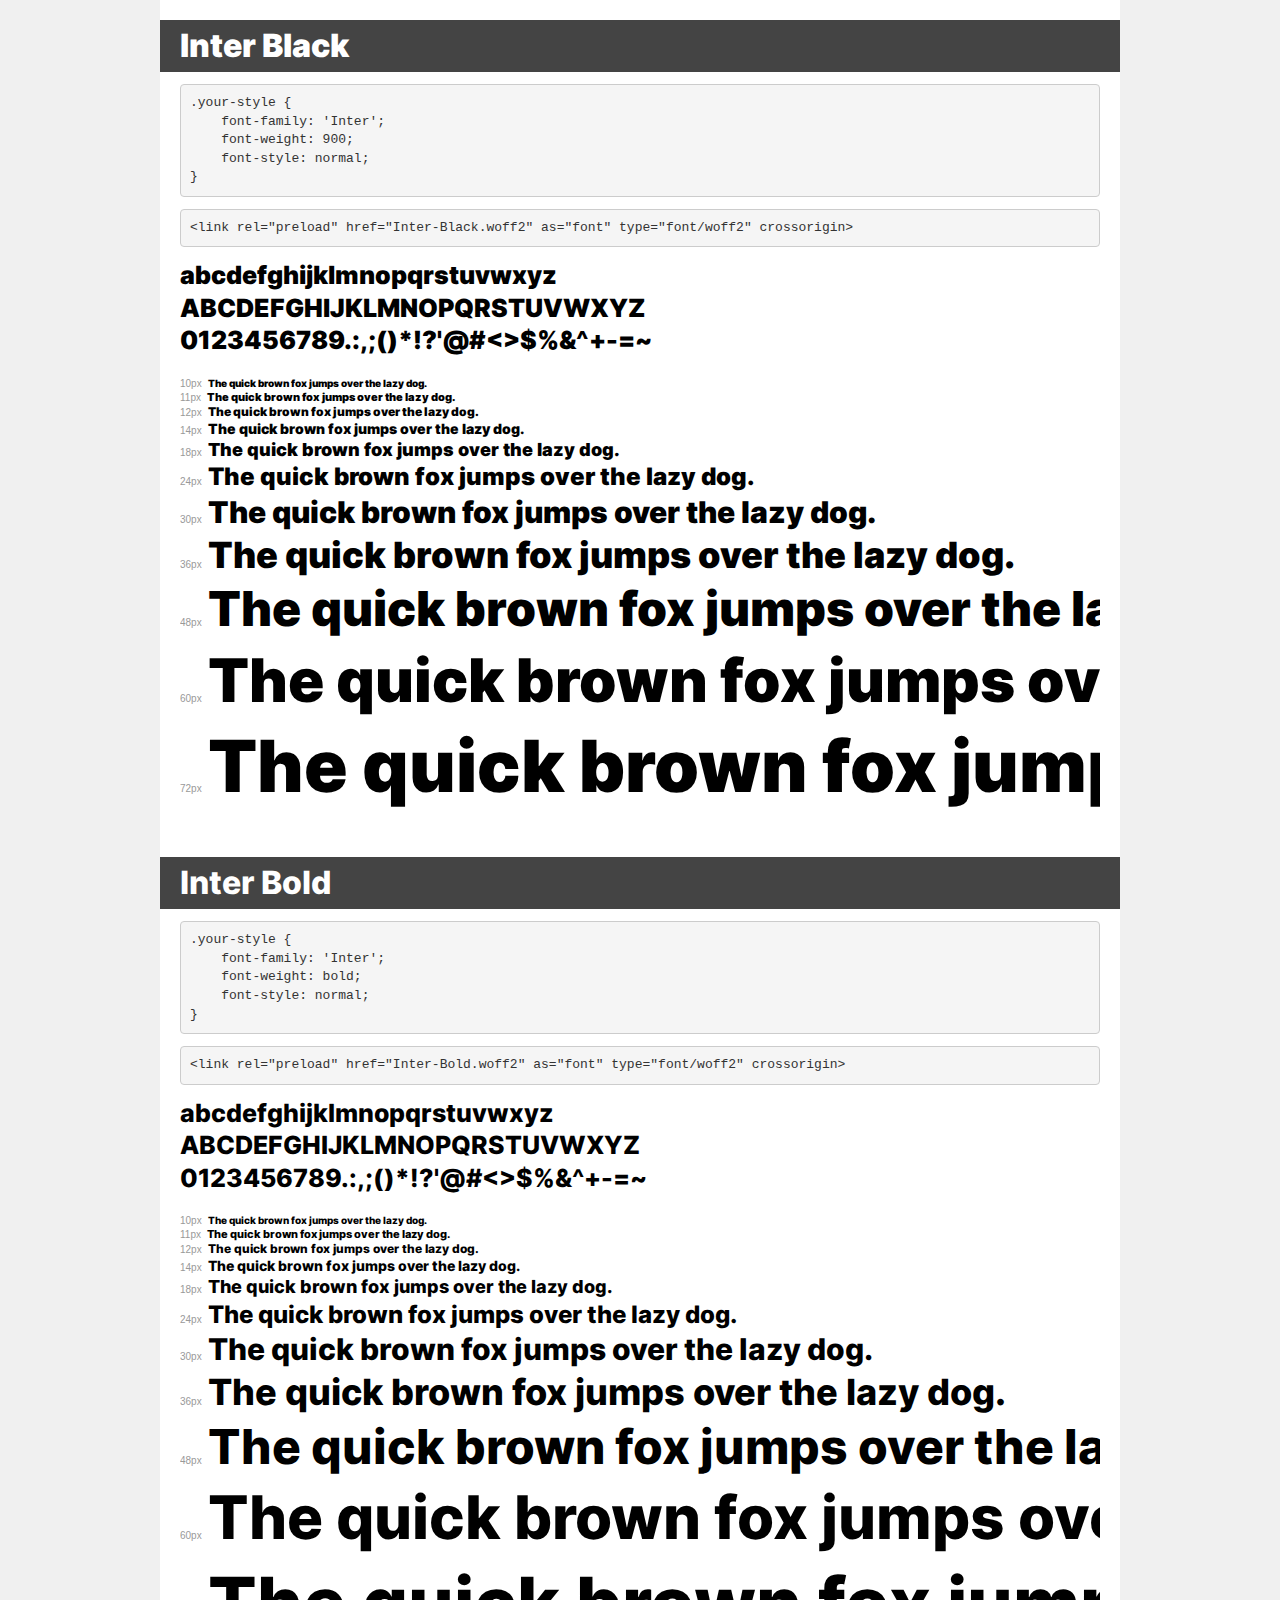
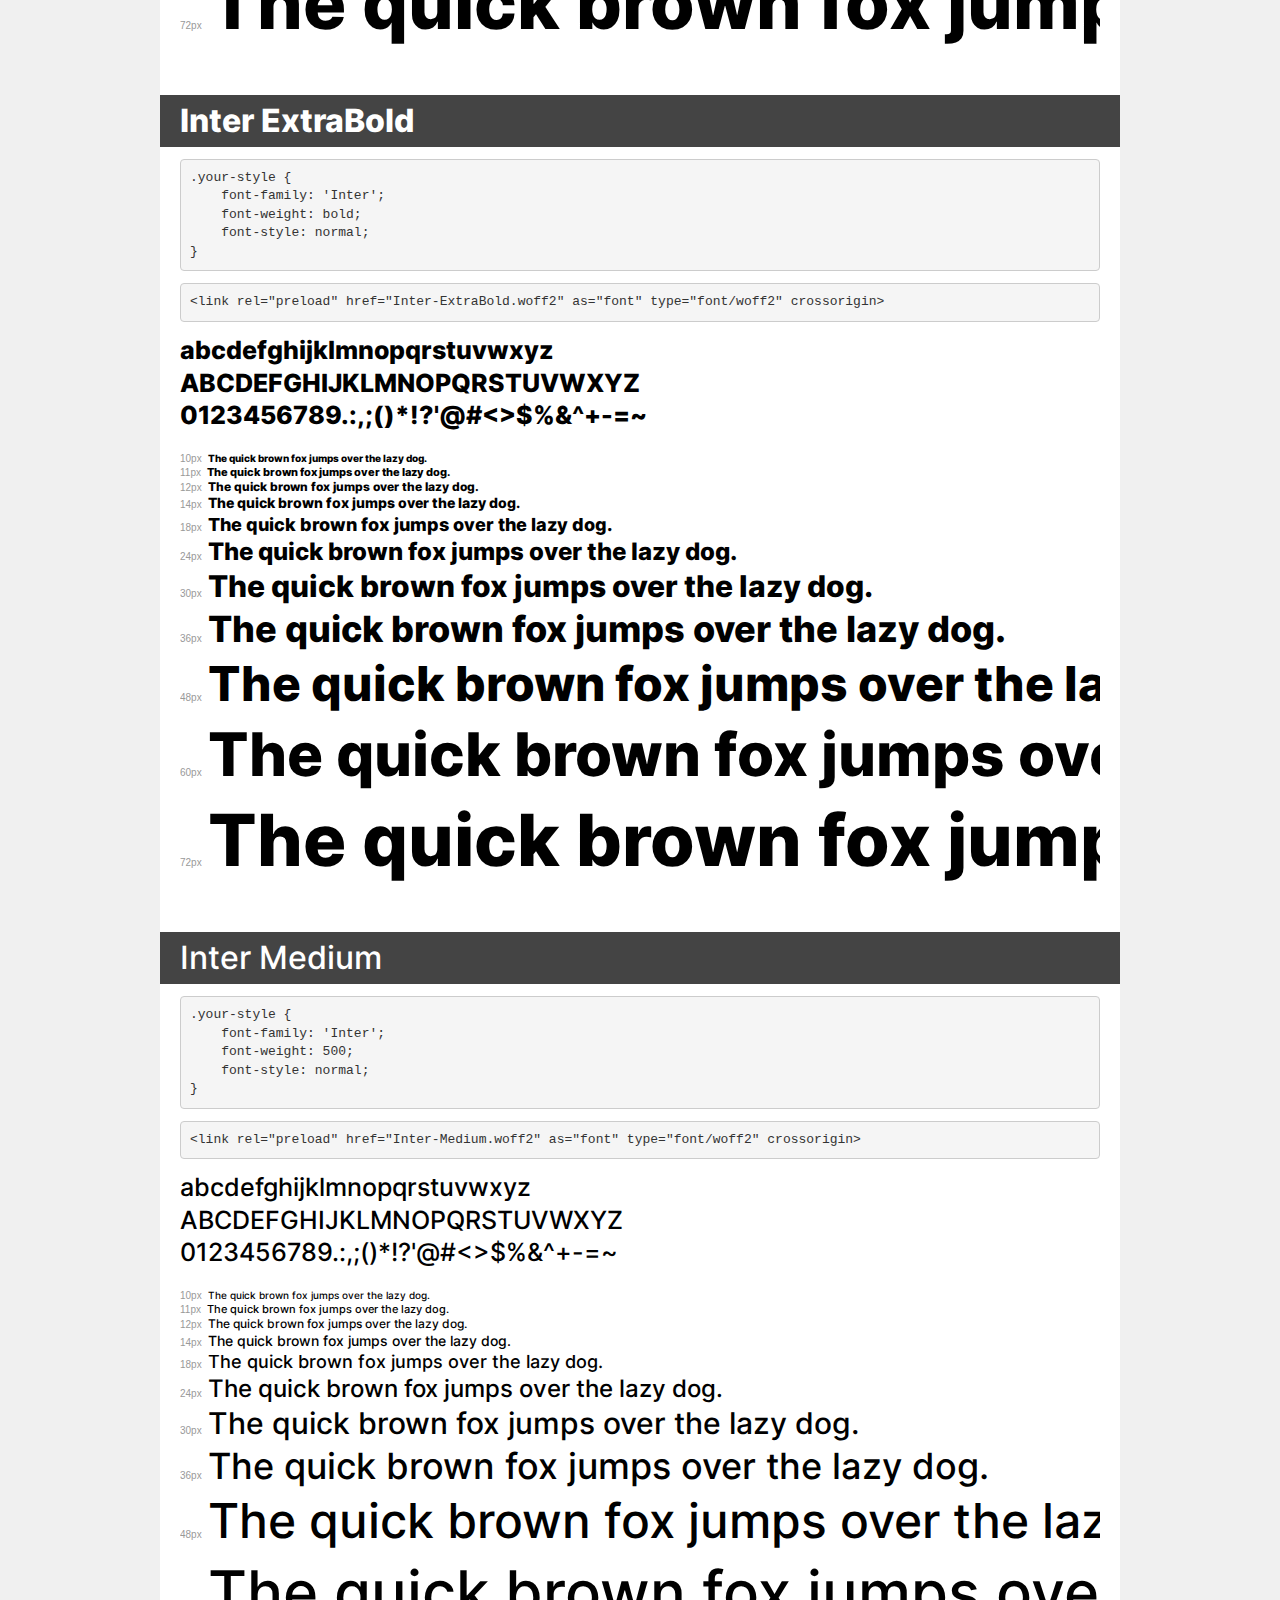
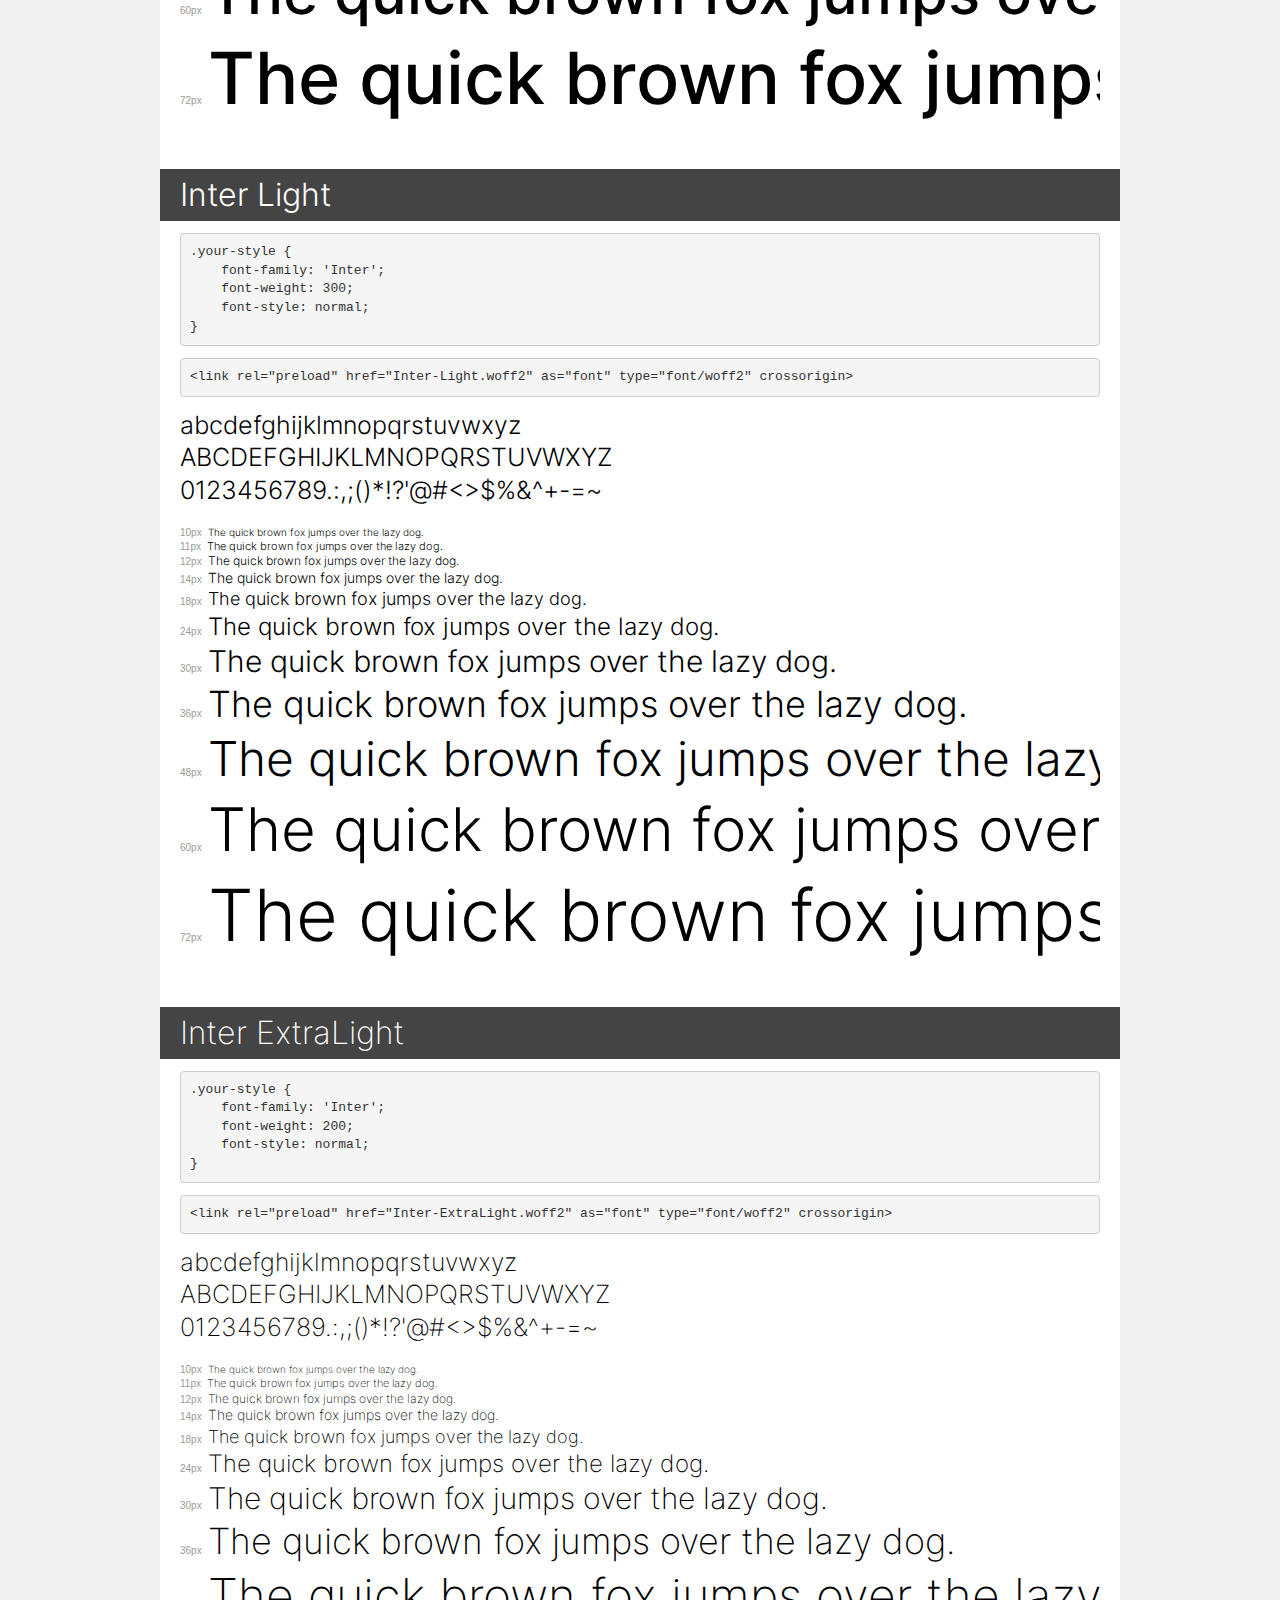
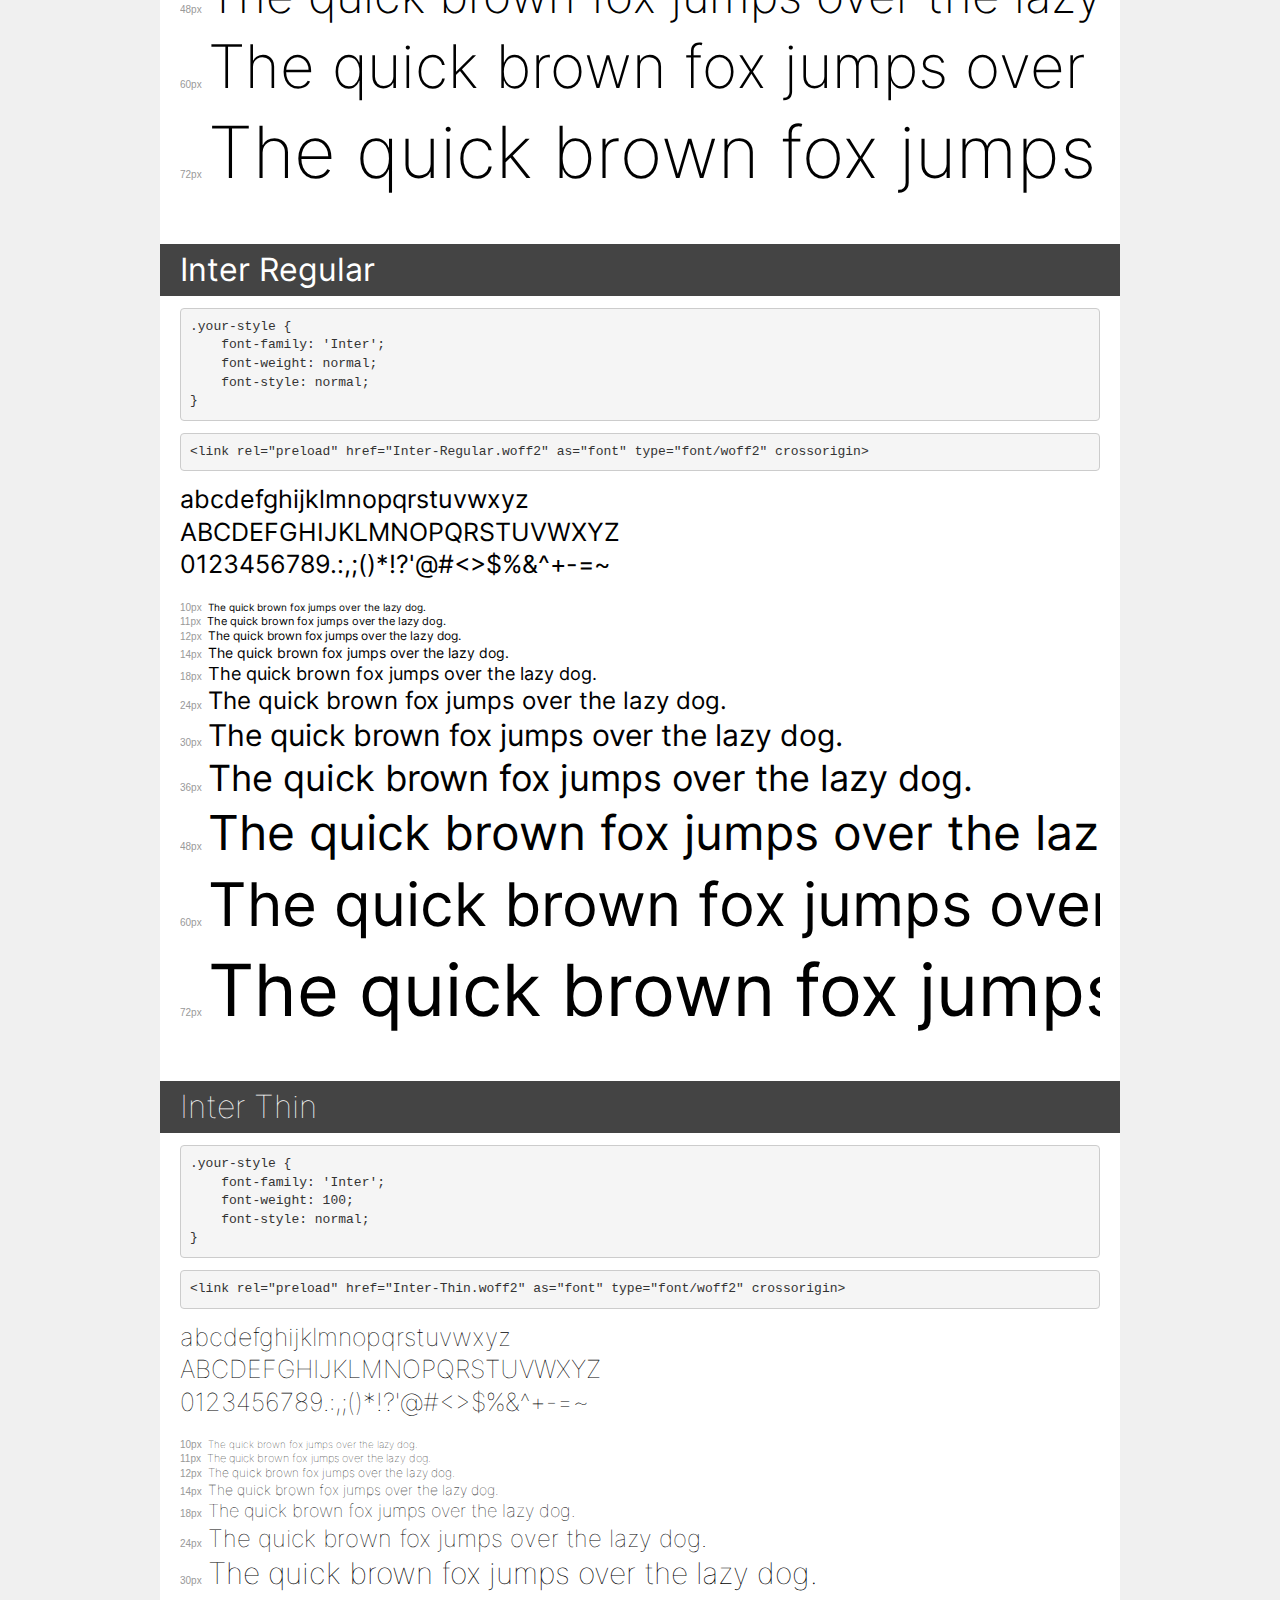
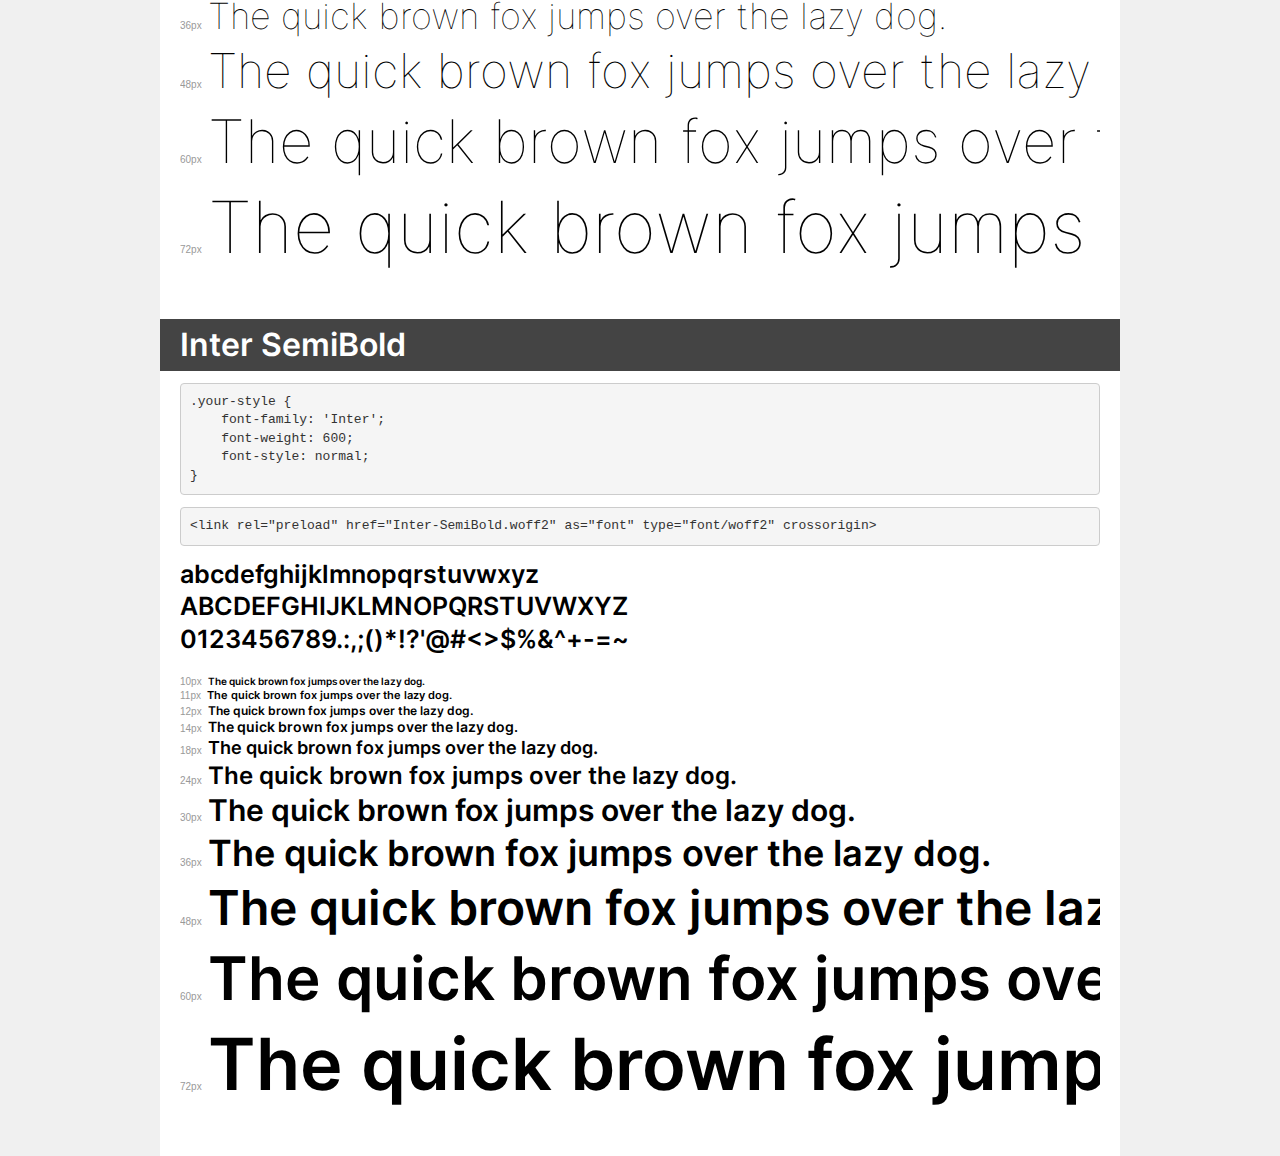
<file: fonts/inter/demo.html>
<!DOCTYPE html>
<html lang="en">
<head>
    <meta charset="utf-8">
    <meta http-equiv="X-UA-Compatible" content="IE=edge">
    <meta name="viewport" content="width=device-width, initial-scale=1">
    <meta name="robots" content="noindex, noarchive">
    <meta name="format-detection" content="telephone=no">
    <title>Transfonter demo</title>
    <link href="stylesheet.css" rel="stylesheet">
    <style>
        /*
        http://meyerweb.com/eric/tools/css/reset/
        v2.0 | 20110126
        License: none (public domain)
        */
        html, body, div, span, applet, object, iframe,
        h1, h2, h3, h4, h5, h6, p, blockquote, pre,
        a, abbr, acronym, address, big, cite, code,
        del, dfn, em, img, ins, kbd, q, s, samp,
        small, strike, strong, sub, sup, tt, var,
        b, u, i, center,
        dl, dt, dd, ol, ul, li,
        fieldset, form, label, legend,
        table, caption, tbody, tfoot, thead, tr, th, td,
        article, aside, canvas, details, embed,
        figure, figcaption, footer, header, hgroup,
        menu, nav, output, ruby, section, summary,
        time, mark, audio, video {
            margin: 0;
            padding: 0;
            border: 0;
            font-size: 100%;
            font: inherit;
            vertical-align: baseline;
        }
        /* HTML5 display-role reset for older browsers */
        article, aside, details, figcaption, figure,
        footer, header, hgroup, menu, nav, section {
            display: block;
        }
        body {
            line-height: 1;
        }
        ol, ul {
            list-style: none;
        }
        blockquote, q {
            quotes: none;
        }
        blockquote:before, blockquote:after,
        q:before, q:after {
            content: '';
            content: none;
        }
        table {
            border-collapse: collapse;
            border-spacing: 0;
        }
        /* demo styles */
        body {
            background: #f0f0f0;
            color: #000;
        }
        .page {
            background: #fff;
            width: 920px;
            margin: 0 auto;
            padding: 20px 20px 0 20px;
            overflow: hidden;
        }
        .font-container {
            overflow-x: auto;
            overflow-y: hidden;
            margin-bottom: 40px;
            line-height: 1.3;
            white-space: nowrap;
            padding-bottom: 5px;
        }
        h1 {
            position: relative;
            background: #444;
            font-size: 32px;
            color: #fff;
            padding: 10px 20px;
            margin: 0 -20px 12px -20px;
        }
        .letters {
            font-size: 25px;
            margin-bottom: 20px;
        }
        .s10:before {
            content: '10px';
        }
        .s11:before {
            content: '11px';
        }
        .s12:before {
            content: '12px';
        }
        .s14:before {
            content: '14px';
        }
        .s18:before {
            content: '18px';
        }
        .s24:before {
            content: '24px';
        }
        .s30:before {
            content: '30px';
        }
        .s36:before {
            content: '36px';
        }
        .s48:before {
            content: '48px';
        }
        .s60:before {
            content: '60px';
        }
        .s72:before {
            content: '72px';
        }
        .s10:before, .s11:before, .s12:before, .s14:before,
        .s18:before, .s24:before, .s30:before, .s36:before,
        .s48:before, .s60:before, .s72:before {
            font-family: Arial, sans-serif;
            font-size: 10px;
            font-weight: normal;
            font-style: normal;
            color: #999;
            padding-right: 6px;
        }
        pre {
            display: block;
            padding: 9px;
            margin: 0 0 12px;
            font-family: Monaco, Menlo, Consolas, "Courier New", monospace;
            font-size: 13px;
            line-height: 1.428571429;
            color: #333;
            font-weight: normal;
            font-style: normal;
            background-color: #f5f5f5;
            border: 1px solid #ccc;
            overflow-x: auto;
            border-radius: 4px;
        }
        /* responsive */
        @media (max-width: 959px) {
            .page {
                width: auto;
                margin: 0;
            }
        }
    </style>
</head>
<body>
<div class="page">
    <div class="demo">
        <h1 style="font-family: 'Inter'; font-weight: 900; font-style: normal;">Inter Black</h1>
        <pre title="Usage">.your-style {
    font-family: 'Inter';
    font-weight: 900;
    font-style: normal;
}</pre>
        <pre title="Preload (optional)">
&lt;link rel=&quot;preload&quot; href=&quot;Inter-Black.woff2&quot; as=&quot;font&quot; type=&quot;font/woff2&quot; crossorigin&gt;</pre>
        <div class="font-container" style="font-family: 'Inter'; font-weight: 900; font-style: normal;">
            <p class="letters">
                abcdefghijklmnopqrstuvwxyz<br>
ABCDEFGHIJKLMNOPQRSTUVWXYZ<br>
                0123456789.:,;()*!?'@#&lt;&gt;$%&^+-=~
            </p>
            <p class="s10" style="font-size: 10px;">The quick brown fox jumps over the lazy dog.</p>
            <p class="s11" style="font-size: 11px;">The quick brown fox jumps over the lazy dog.</p>
            <p class="s12" style="font-size: 12px;">The quick brown fox jumps over the lazy dog.</p>
            <p class="s14" style="font-size: 14px;">The quick brown fox jumps over the lazy dog.</p>
            <p class="s18" style="font-size: 18px;">The quick brown fox jumps over the lazy dog.</p>
            <p class="s24" style="font-size: 24px;">The quick brown fox jumps over the lazy dog.</p>
            <p class="s30" style="font-size: 30px;">The quick brown fox jumps over the lazy dog.</p>
            <p class="s36" style="font-size: 36px;">The quick brown fox jumps over the lazy dog.</p>
            <p class="s48" style="font-size: 48px;">The quick brown fox jumps over the lazy dog.</p>
            <p class="s60" style="font-size: 60px;">The quick brown fox jumps over the lazy dog.</p>
            <p class="s72" style="font-size: 72px;">The quick brown fox jumps over the lazy dog.</p>
        </div>
    </div>

    <div class="demo">
        <h1 style="font-family: 'Inter'; font-weight: bold; font-style: normal;">Inter Bold</h1>
        <pre title="Usage">.your-style {
    font-family: 'Inter';
    font-weight: bold;
    font-style: normal;
}</pre>
        <pre title="Preload (optional)">
&lt;link rel=&quot;preload&quot; href=&quot;Inter-Bold.woff2&quot; as=&quot;font&quot; type=&quot;font/woff2&quot; crossorigin&gt;</pre>
        <div class="font-container" style="font-family: 'Inter'; font-weight: bold; font-style: normal;">
            <p class="letters">
                abcdefghijklmnopqrstuvwxyz<br>
ABCDEFGHIJKLMNOPQRSTUVWXYZ<br>
                0123456789.:,;()*!?'@#&lt;&gt;$%&^+-=~
            </p>
            <p class="s10" style="font-size: 10px;">The quick brown fox jumps over the lazy dog.</p>
            <p class="s11" style="font-size: 11px;">The quick brown fox jumps over the lazy dog.</p>
            <p class="s12" style="font-size: 12px;">The quick brown fox jumps over the lazy dog.</p>
            <p class="s14" style="font-size: 14px;">The quick brown fox jumps over the lazy dog.</p>
            <p class="s18" style="font-size: 18px;">The quick brown fox jumps over the lazy dog.</p>
            <p class="s24" style="font-size: 24px;">The quick brown fox jumps over the lazy dog.</p>
            <p class="s30" style="font-size: 30px;">The quick brown fox jumps over the lazy dog.</p>
            <p class="s36" style="font-size: 36px;">The quick brown fox jumps over the lazy dog.</p>
            <p class="s48" style="font-size: 48px;">The quick brown fox jumps over the lazy dog.</p>
            <p class="s60" style="font-size: 60px;">The quick brown fox jumps over the lazy dog.</p>
            <p class="s72" style="font-size: 72px;">The quick brown fox jumps over the lazy dog.</p>
        </div>
    </div>

    <div class="demo">
        <h1 style="font-family: 'Inter'; font-weight: bold; font-style: normal;">Inter ExtraBold</h1>
        <pre title="Usage">.your-style {
    font-family: 'Inter';
    font-weight: bold;
    font-style: normal;
}</pre>
        <pre title="Preload (optional)">
&lt;link rel=&quot;preload&quot; href=&quot;Inter-ExtraBold.woff2&quot; as=&quot;font&quot; type=&quot;font/woff2&quot; crossorigin&gt;</pre>
        <div class="font-container" style="font-family: 'Inter'; font-weight: bold; font-style: normal;">
            <p class="letters">
                abcdefghijklmnopqrstuvwxyz<br>
ABCDEFGHIJKLMNOPQRSTUVWXYZ<br>
                0123456789.:,;()*!?'@#&lt;&gt;$%&^+-=~
            </p>
            <p class="s10" style="font-size: 10px;">The quick brown fox jumps over the lazy dog.</p>
            <p class="s11" style="font-size: 11px;">The quick brown fox jumps over the lazy dog.</p>
            <p class="s12" style="font-size: 12px;">The quick brown fox jumps over the lazy dog.</p>
            <p class="s14" style="font-size: 14px;">The quick brown fox jumps over the lazy dog.</p>
            <p class="s18" style="font-size: 18px;">The quick brown fox jumps over the lazy dog.</p>
            <p class="s24" style="font-size: 24px;">The quick brown fox jumps over the lazy dog.</p>
            <p class="s30" style="font-size: 30px;">The quick brown fox jumps over the lazy dog.</p>
            <p class="s36" style="font-size: 36px;">The quick brown fox jumps over the lazy dog.</p>
            <p class="s48" style="font-size: 48px;">The quick brown fox jumps over the lazy dog.</p>
            <p class="s60" style="font-size: 60px;">The quick brown fox jumps over the lazy dog.</p>
            <p class="s72" style="font-size: 72px;">The quick brown fox jumps over the lazy dog.</p>
        </div>
    </div>

    <div class="demo">
        <h1 style="font-family: 'Inter'; font-weight: 500; font-style: normal;">Inter Medium</h1>
        <pre title="Usage">.your-style {
    font-family: 'Inter';
    font-weight: 500;
    font-style: normal;
}</pre>
        <pre title="Preload (optional)">
&lt;link rel=&quot;preload&quot; href=&quot;Inter-Medium.woff2&quot; as=&quot;font&quot; type=&quot;font/woff2&quot; crossorigin&gt;</pre>
        <div class="font-container" style="font-family: 'Inter'; font-weight: 500; font-style: normal;">
            <p class="letters">
                abcdefghijklmnopqrstuvwxyz<br>
ABCDEFGHIJKLMNOPQRSTUVWXYZ<br>
                0123456789.:,;()*!?'@#&lt;&gt;$%&^+-=~
            </p>
            <p class="s10" style="font-size: 10px;">The quick brown fox jumps over the lazy dog.</p>
            <p class="s11" style="font-size: 11px;">The quick brown fox jumps over the lazy dog.</p>
            <p class="s12" style="font-size: 12px;">The quick brown fox jumps over the lazy dog.</p>
            <p class="s14" style="font-size: 14px;">The quick brown fox jumps over the lazy dog.</p>
            <p class="s18" style="font-size: 18px;">The quick brown fox jumps over the lazy dog.</p>
            <p class="s24" style="font-size: 24px;">The quick brown fox jumps over the lazy dog.</p>
            <p class="s30" style="font-size: 30px;">The quick brown fox jumps over the lazy dog.</p>
            <p class="s36" style="font-size: 36px;">The quick brown fox jumps over the lazy dog.</p>
            <p class="s48" style="font-size: 48px;">The quick brown fox jumps over the lazy dog.</p>
            <p class="s60" style="font-size: 60px;">The quick brown fox jumps over the lazy dog.</p>
            <p class="s72" style="font-size: 72px;">The quick brown fox jumps over the lazy dog.</p>
        </div>
    </div>

    <div class="demo">
        <h1 style="font-family: 'Inter'; font-weight: 300; font-style: normal;">Inter Light</h1>
        <pre title="Usage">.your-style {
    font-family: 'Inter';
    font-weight: 300;
    font-style: normal;
}</pre>
        <pre title="Preload (optional)">
&lt;link rel=&quot;preload&quot; href=&quot;Inter-Light.woff2&quot; as=&quot;font&quot; type=&quot;font/woff2&quot; crossorigin&gt;</pre>
        <div class="font-container" style="font-family: 'Inter'; font-weight: 300; font-style: normal;">
            <p class="letters">
                abcdefghijklmnopqrstuvwxyz<br>
ABCDEFGHIJKLMNOPQRSTUVWXYZ<br>
                0123456789.:,;()*!?'@#&lt;&gt;$%&^+-=~
            </p>
            <p class="s10" style="font-size: 10px;">The quick brown fox jumps over the lazy dog.</p>
            <p class="s11" style="font-size: 11px;">The quick brown fox jumps over the lazy dog.</p>
            <p class="s12" style="font-size: 12px;">The quick brown fox jumps over the lazy dog.</p>
            <p class="s14" style="font-size: 14px;">The quick brown fox jumps over the lazy dog.</p>
            <p class="s18" style="font-size: 18px;">The quick brown fox jumps over the lazy dog.</p>
            <p class="s24" style="font-size: 24px;">The quick brown fox jumps over the lazy dog.</p>
            <p class="s30" style="font-size: 30px;">The quick brown fox jumps over the lazy dog.</p>
            <p class="s36" style="font-size: 36px;">The quick brown fox jumps over the lazy dog.</p>
            <p class="s48" style="font-size: 48px;">The quick brown fox jumps over the lazy dog.</p>
            <p class="s60" style="font-size: 60px;">The quick brown fox jumps over the lazy dog.</p>
            <p class="s72" style="font-size: 72px;">The quick brown fox jumps over the lazy dog.</p>
        </div>
    </div>

    <div class="demo">
        <h1 style="font-family: 'Inter'; font-weight: 200; font-style: normal;">Inter ExtraLight</h1>
        <pre title="Usage">.your-style {
    font-family: 'Inter';
    font-weight: 200;
    font-style: normal;
}</pre>
        <pre title="Preload (optional)">
&lt;link rel=&quot;preload&quot; href=&quot;Inter-ExtraLight.woff2&quot; as=&quot;font&quot; type=&quot;font/woff2&quot; crossorigin&gt;</pre>
        <div class="font-container" style="font-family: 'Inter'; font-weight: 200; font-style: normal;">
            <p class="letters">
                abcdefghijklmnopqrstuvwxyz<br>
ABCDEFGHIJKLMNOPQRSTUVWXYZ<br>
                0123456789.:,;()*!?'@#&lt;&gt;$%&^+-=~
            </p>
            <p class="s10" style="font-size: 10px;">The quick brown fox jumps over the lazy dog.</p>
            <p class="s11" style="font-size: 11px;">The quick brown fox jumps over the lazy dog.</p>
            <p class="s12" style="font-size: 12px;">The quick brown fox jumps over the lazy dog.</p>
            <p class="s14" style="font-size: 14px;">The quick brown fox jumps over the lazy dog.</p>
            <p class="s18" style="font-size: 18px;">The quick brown fox jumps over the lazy dog.</p>
            <p class="s24" style="font-size: 24px;">The quick brown fox jumps over the lazy dog.</p>
            <p class="s30" style="font-size: 30px;">The quick brown fox jumps over the lazy dog.</p>
            <p class="s36" style="font-size: 36px;">The quick brown fox jumps over the lazy dog.</p>
            <p class="s48" style="font-size: 48px;">The quick brown fox jumps over the lazy dog.</p>
            <p class="s60" style="font-size: 60px;">The quick brown fox jumps over the lazy dog.</p>
            <p class="s72" style="font-size: 72px;">The quick brown fox jumps over the lazy dog.</p>
        </div>
    </div>

    <div class="demo">
        <h1 style="font-family: 'Inter'; font-weight: normal; font-style: normal;">Inter Regular</h1>
        <pre title="Usage">.your-style {
    font-family: 'Inter';
    font-weight: normal;
    font-style: normal;
}</pre>
        <pre title="Preload (optional)">
&lt;link rel=&quot;preload&quot; href=&quot;Inter-Regular.woff2&quot; as=&quot;font&quot; type=&quot;font/woff2&quot; crossorigin&gt;</pre>
        <div class="font-container" style="font-family: 'Inter'; font-weight: normal; font-style: normal;">
            <p class="letters">
                abcdefghijklmnopqrstuvwxyz<br>
ABCDEFGHIJKLMNOPQRSTUVWXYZ<br>
                0123456789.:,;()*!?'@#&lt;&gt;$%&^+-=~
            </p>
            <p class="s10" style="font-size: 10px;">The quick brown fox jumps over the lazy dog.</p>
            <p class="s11" style="font-size: 11px;">The quick brown fox jumps over the lazy dog.</p>
            <p class="s12" style="font-size: 12px;">The quick brown fox jumps over the lazy dog.</p>
            <p class="s14" style="font-size: 14px;">The quick brown fox jumps over the lazy dog.</p>
            <p class="s18" style="font-size: 18px;">The quick brown fox jumps over the lazy dog.</p>
            <p class="s24" style="font-size: 24px;">The quick brown fox jumps over the lazy dog.</p>
            <p class="s30" style="font-size: 30px;">The quick brown fox jumps over the lazy dog.</p>
            <p class="s36" style="font-size: 36px;">The quick brown fox jumps over the lazy dog.</p>
            <p class="s48" style="font-size: 48px;">The quick brown fox jumps over the lazy dog.</p>
            <p class="s60" style="font-size: 60px;">The quick brown fox jumps over the lazy dog.</p>
            <p class="s72" style="font-size: 72px;">The quick brown fox jumps over the lazy dog.</p>
        </div>
    </div>

    <div class="demo">
        <h1 style="font-family: 'Inter'; font-weight: 100; font-style: normal;">Inter Thin</h1>
        <pre title="Usage">.your-style {
    font-family: 'Inter';
    font-weight: 100;
    font-style: normal;
}</pre>
        <pre title="Preload (optional)">
&lt;link rel=&quot;preload&quot; href=&quot;Inter-Thin.woff2&quot; as=&quot;font&quot; type=&quot;font/woff2&quot; crossorigin&gt;</pre>
        <div class="font-container" style="font-family: 'Inter'; font-weight: 100; font-style: normal;">
            <p class="letters">
                abcdefghijklmnopqrstuvwxyz<br>
ABCDEFGHIJKLMNOPQRSTUVWXYZ<br>
                0123456789.:,;()*!?'@#&lt;&gt;$%&^+-=~
            </p>
            <p class="s10" style="font-size: 10px;">The quick brown fox jumps over the lazy dog.</p>
            <p class="s11" style="font-size: 11px;">The quick brown fox jumps over the lazy dog.</p>
            <p class="s12" style="font-size: 12px;">The quick brown fox jumps over the lazy dog.</p>
            <p class="s14" style="font-size: 14px;">The quick brown fox jumps over the lazy dog.</p>
            <p class="s18" style="font-size: 18px;">The quick brown fox jumps over the lazy dog.</p>
            <p class="s24" style="font-size: 24px;">The quick brown fox jumps over the lazy dog.</p>
            <p class="s30" style="font-size: 30px;">The quick brown fox jumps over the lazy dog.</p>
            <p class="s36" style="font-size: 36px;">The quick brown fox jumps over the lazy dog.</p>
            <p class="s48" style="font-size: 48px;">The quick brown fox jumps over the lazy dog.</p>
            <p class="s60" style="font-size: 60px;">The quick brown fox jumps over the lazy dog.</p>
            <p class="s72" style="font-size: 72px;">The quick brown fox jumps over the lazy dog.</p>
        </div>
    </div>

    <div class="demo">
        <h1 style="font-family: 'Inter'; font-weight: 600; font-style: normal;">Inter SemiBold</h1>
        <pre title="Usage">.your-style {
    font-family: 'Inter';
    font-weight: 600;
    font-style: normal;
}</pre>
        <pre title="Preload (optional)">
&lt;link rel=&quot;preload&quot; href=&quot;Inter-SemiBold.woff2&quot; as=&quot;font&quot; type=&quot;font/woff2&quot; crossorigin&gt;</pre>
        <div class="font-container" style="font-family: 'Inter'; font-weight: 600; font-style: normal;">
            <p class="letters">
                abcdefghijklmnopqrstuvwxyz<br>
ABCDEFGHIJKLMNOPQRSTUVWXYZ<br>
                0123456789.:,;()*!?'@#&lt;&gt;$%&^+-=~
            </p>
            <p class="s10" style="font-size: 10px;">The quick brown fox jumps over the lazy dog.</p>
            <p class="s11" style="font-size: 11px;">The quick brown fox jumps over the lazy dog.</p>
            <p class="s12" style="font-size: 12px;">The quick brown fox jumps over the lazy dog.</p>
            <p class="s14" style="font-size: 14px;">The quick brown fox jumps over the lazy dog.</p>
            <p class="s18" style="font-size: 18px;">The quick brown fox jumps over the lazy dog.</p>
            <p class="s24" style="font-size: 24px;">The quick brown fox jumps over the lazy dog.</p>
            <p class="s30" style="font-size: 30px;">The quick brown fox jumps over the lazy dog.</p>
            <p class="s36" style="font-size: 36px;">The quick brown fox jumps over the lazy dog.</p>
            <p class="s48" style="font-size: 48px;">The quick brown fox jumps over the lazy dog.</p>
            <p class="s60" style="font-size: 60px;">The quick brown fox jumps over the lazy dog.</p>
            <p class="s72" style="font-size: 72px;">The quick brown fox jumps over the lazy dog.</p>
        </div>
    </div>

</div>
</body>
</html>
</file>
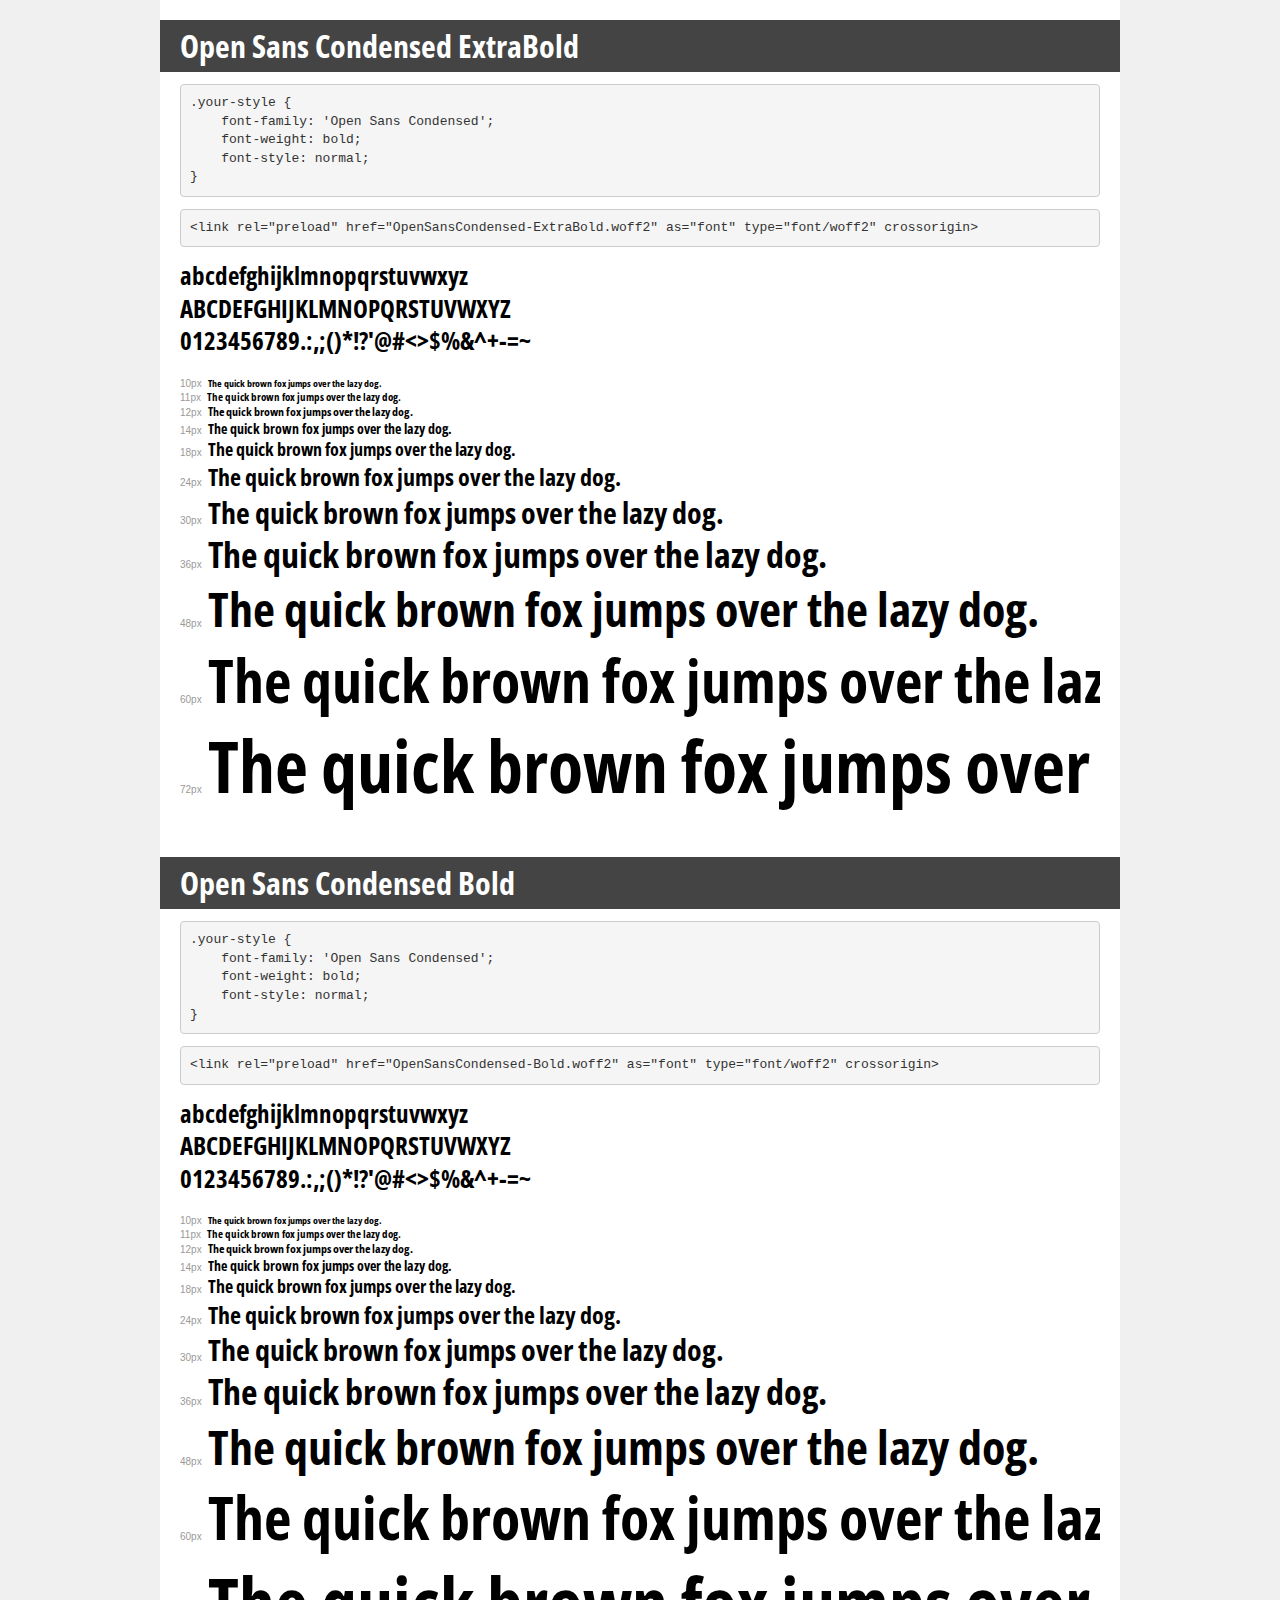
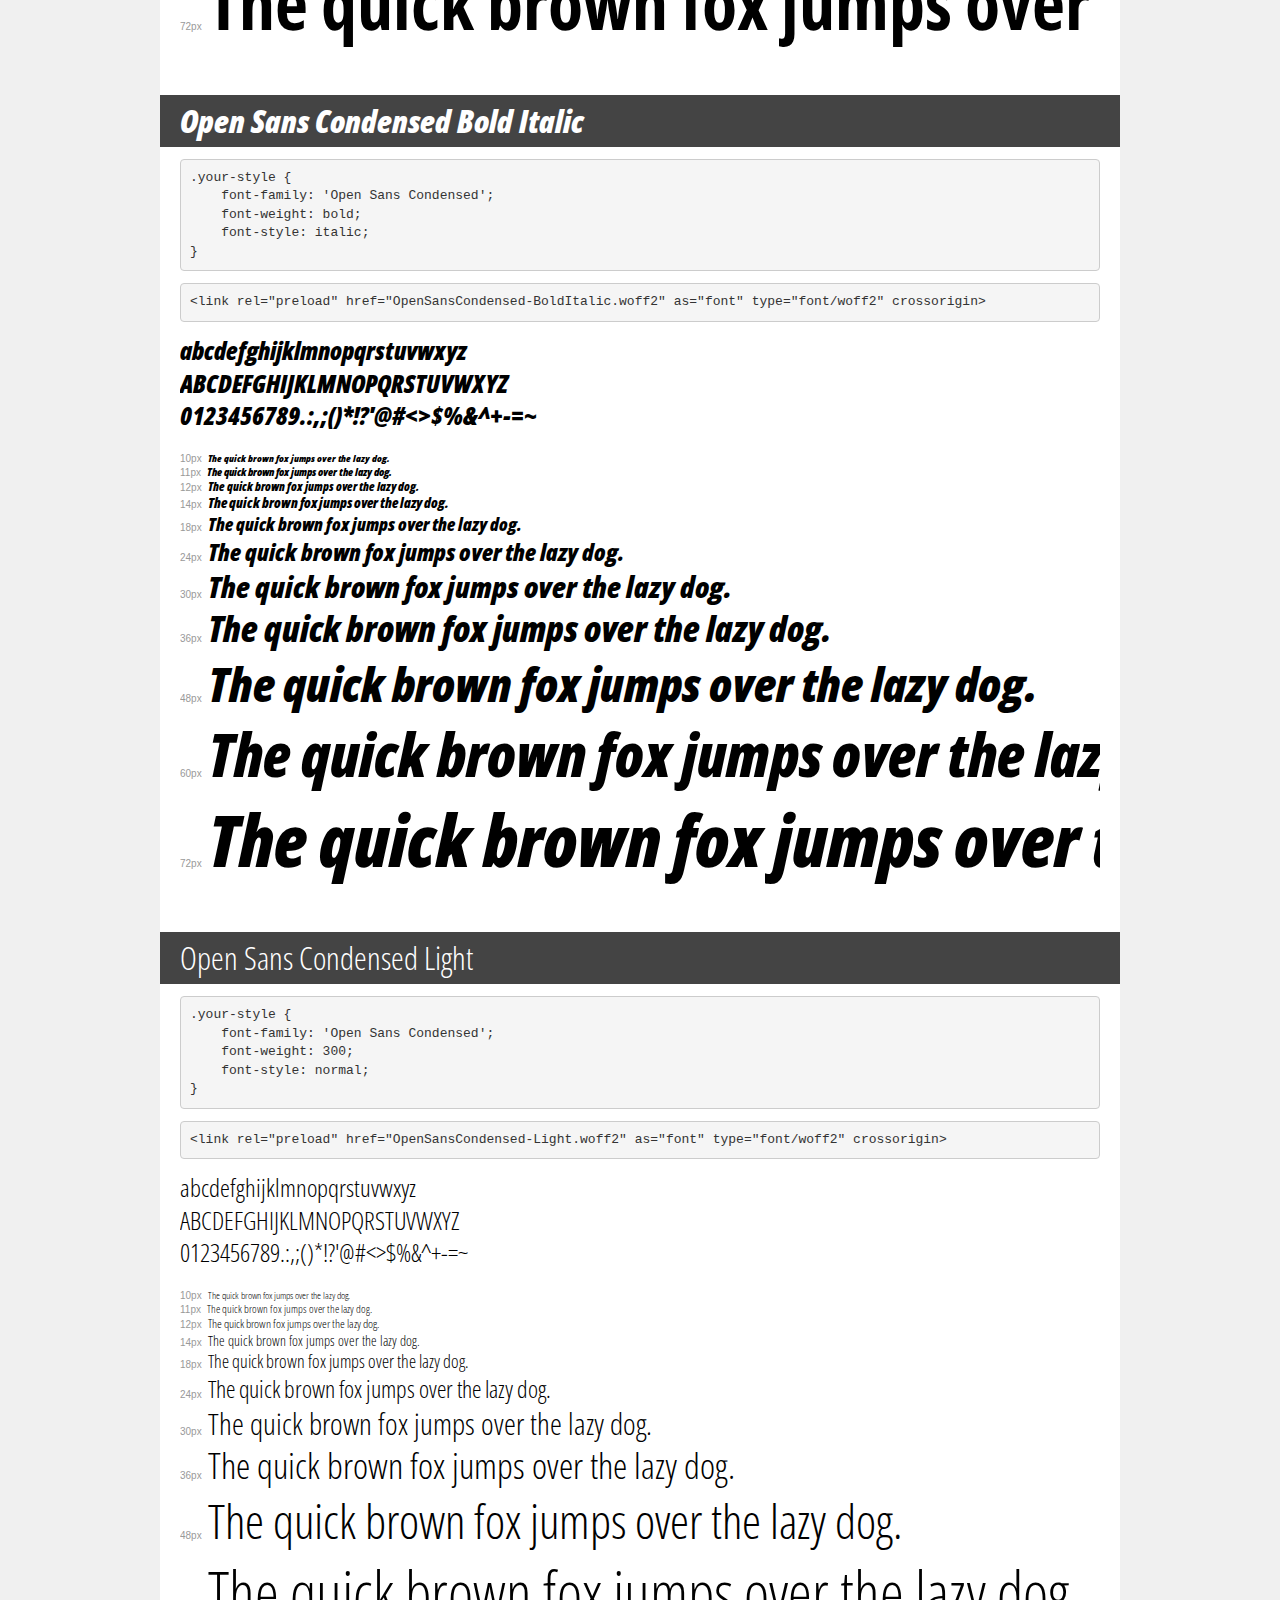
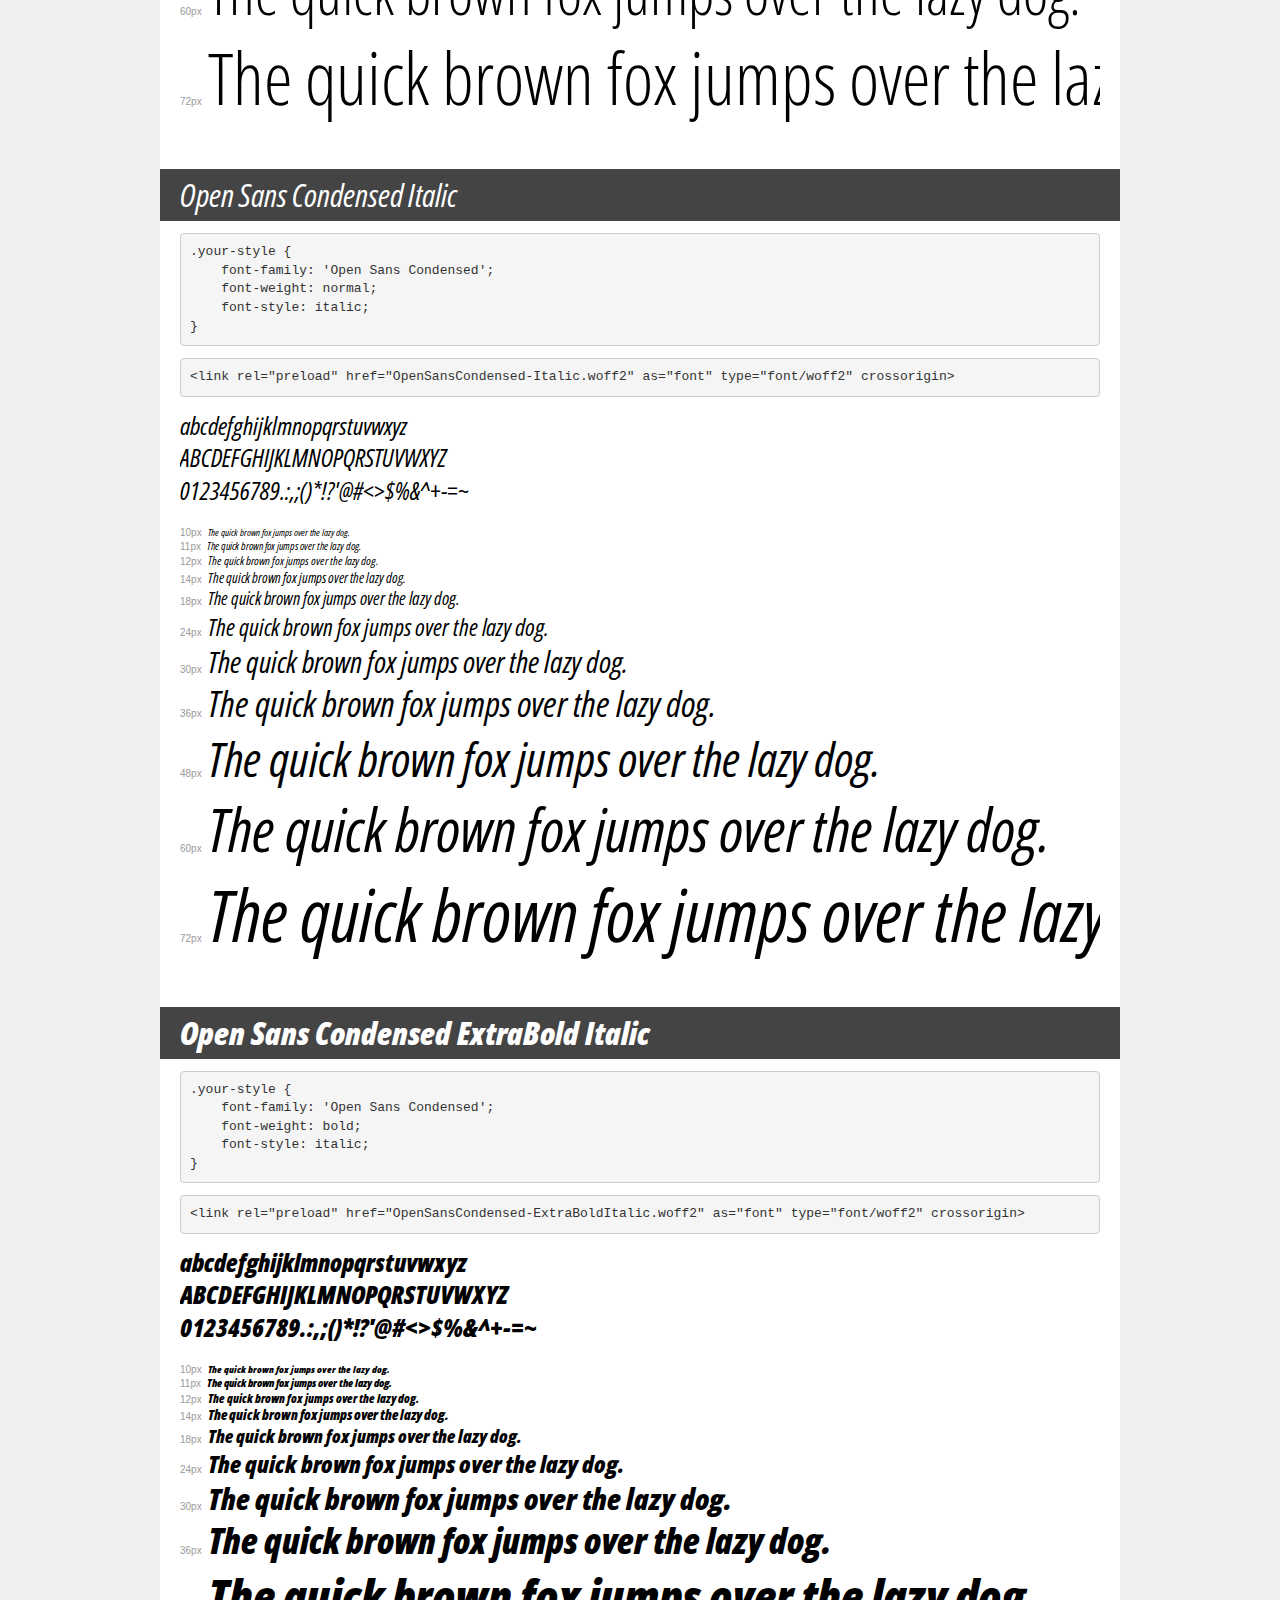
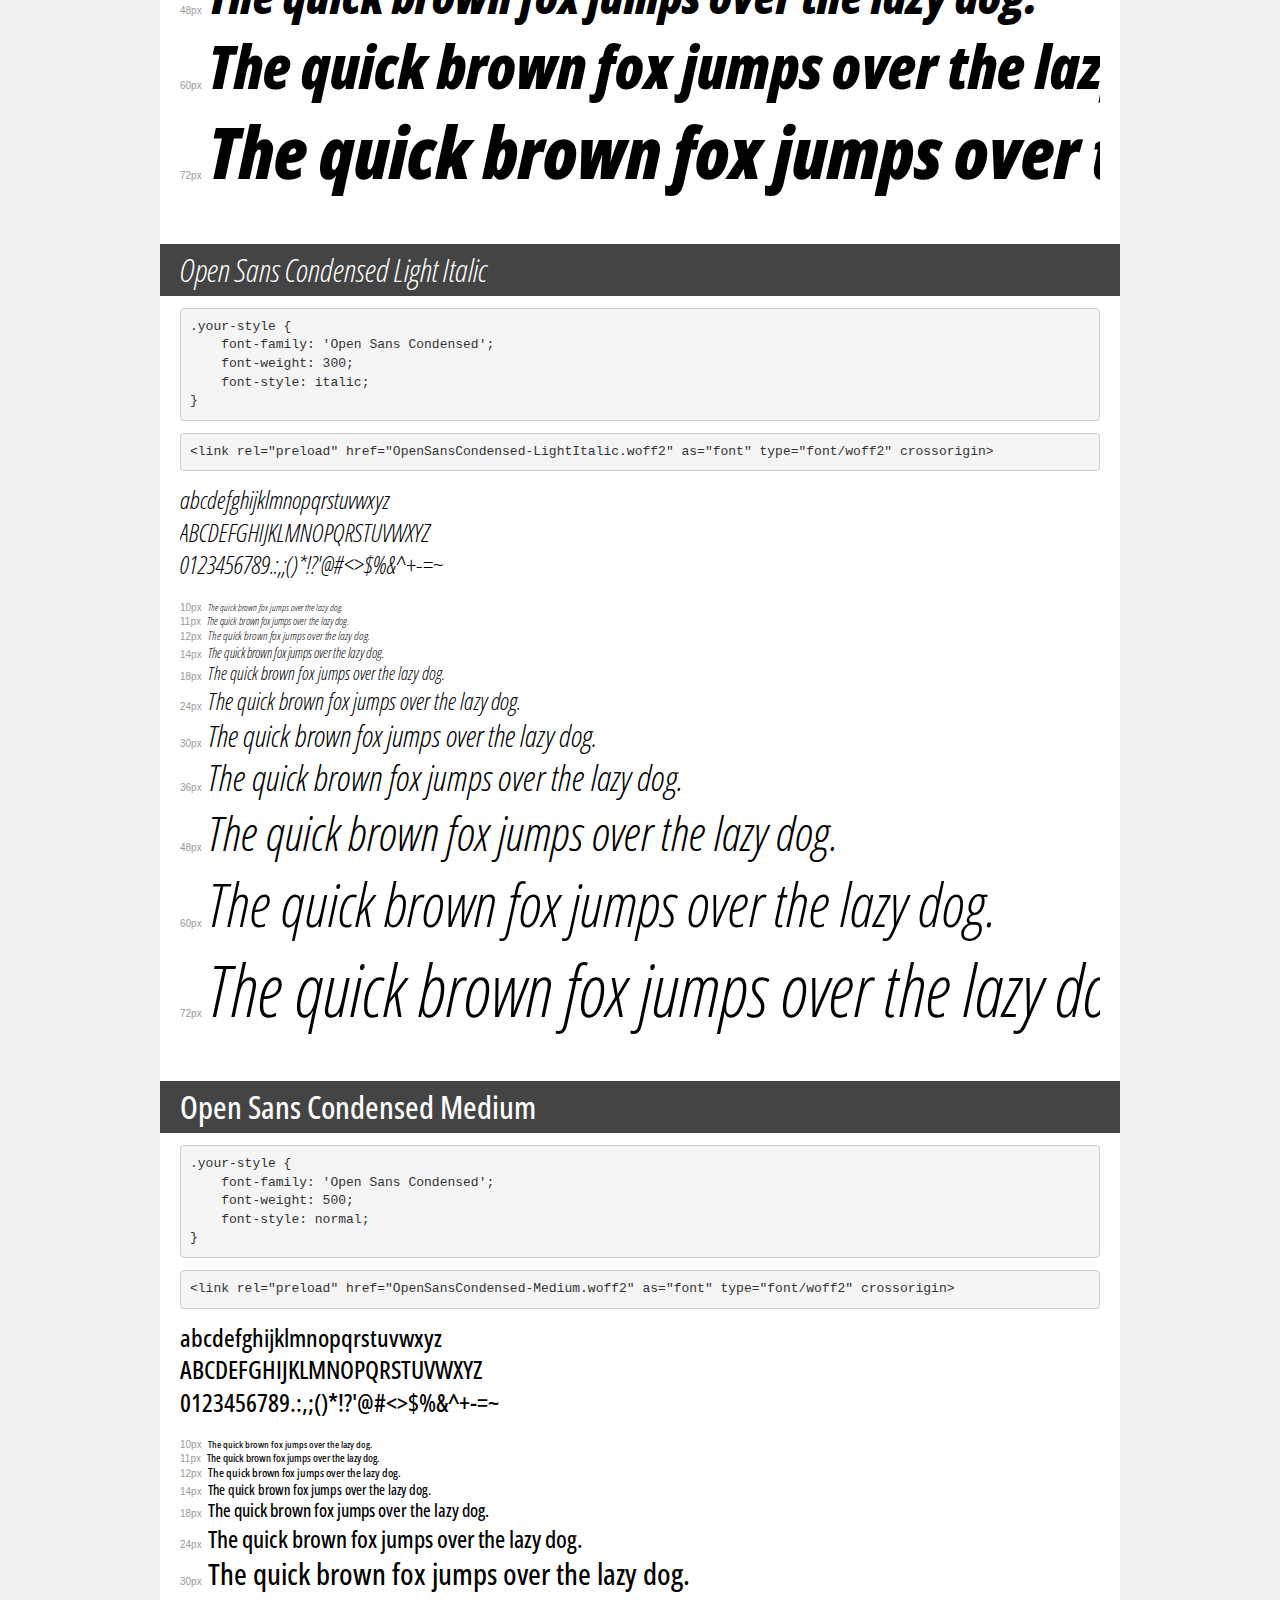
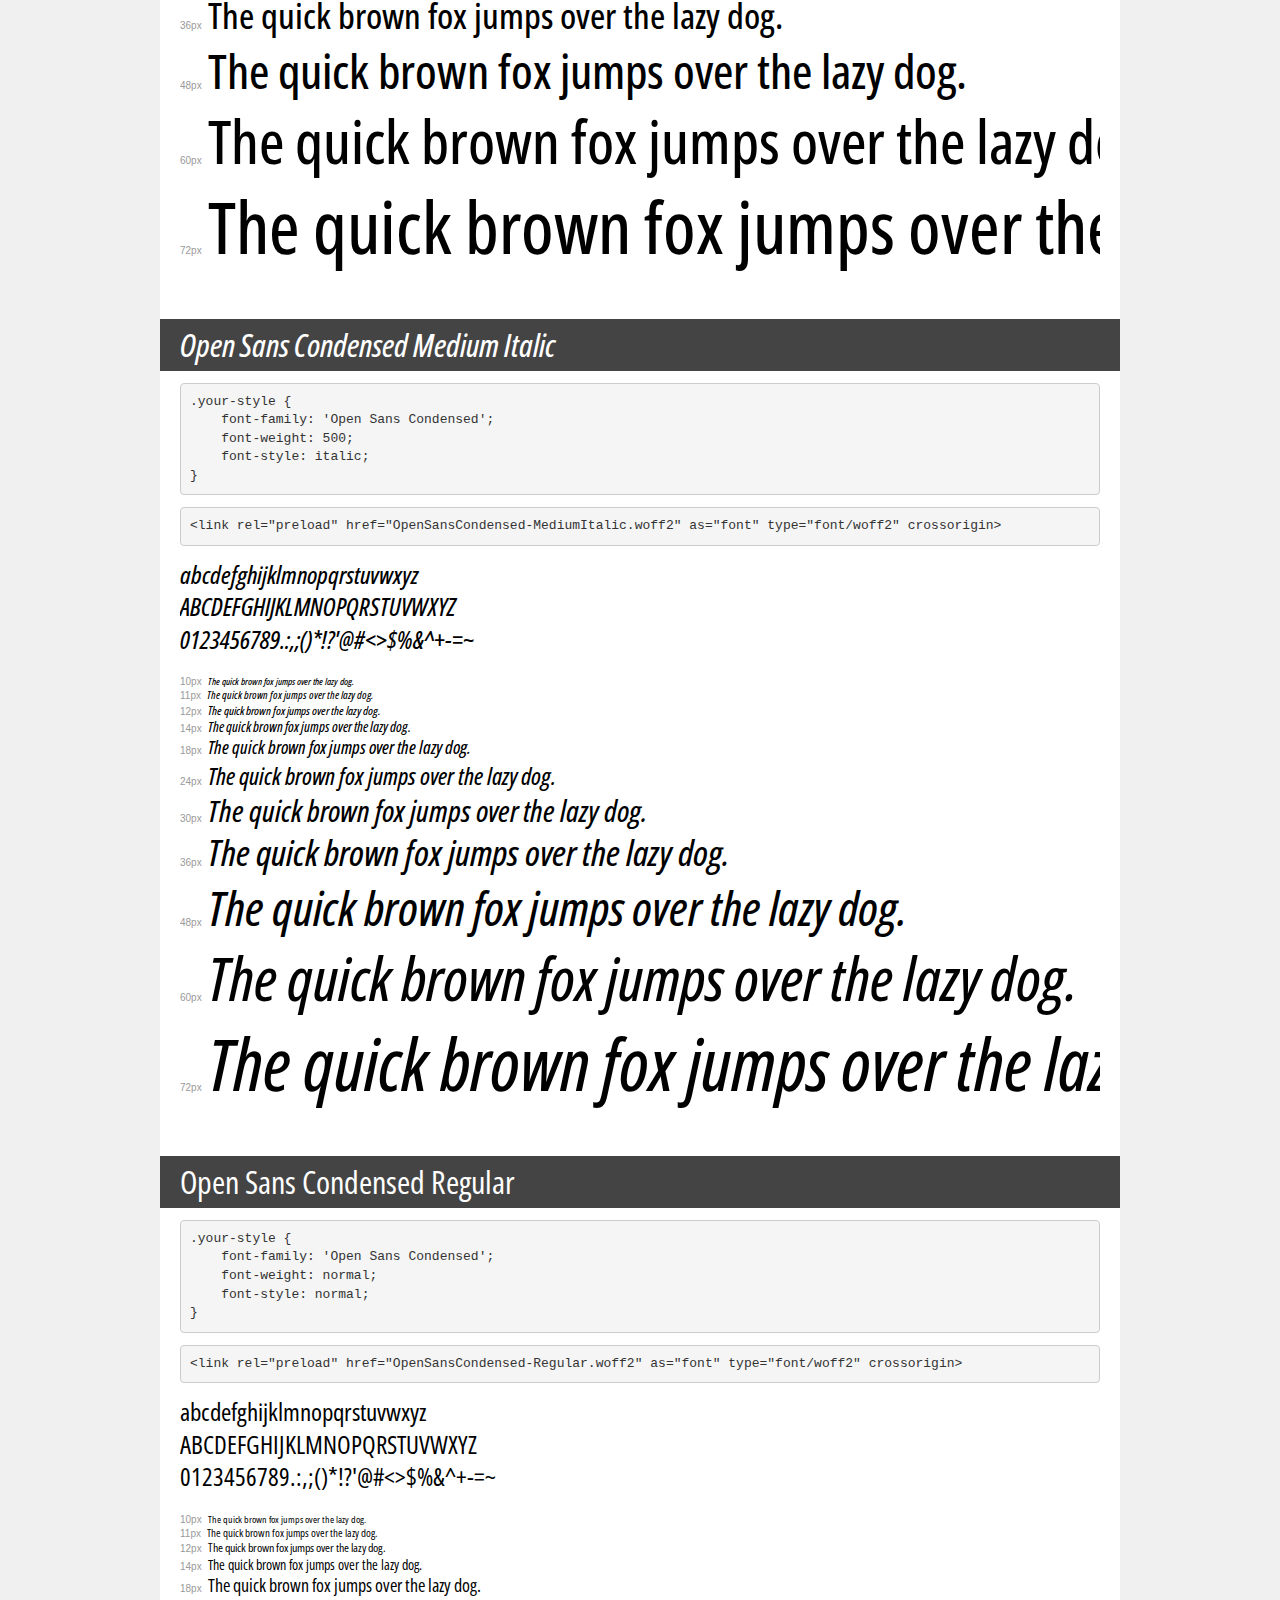
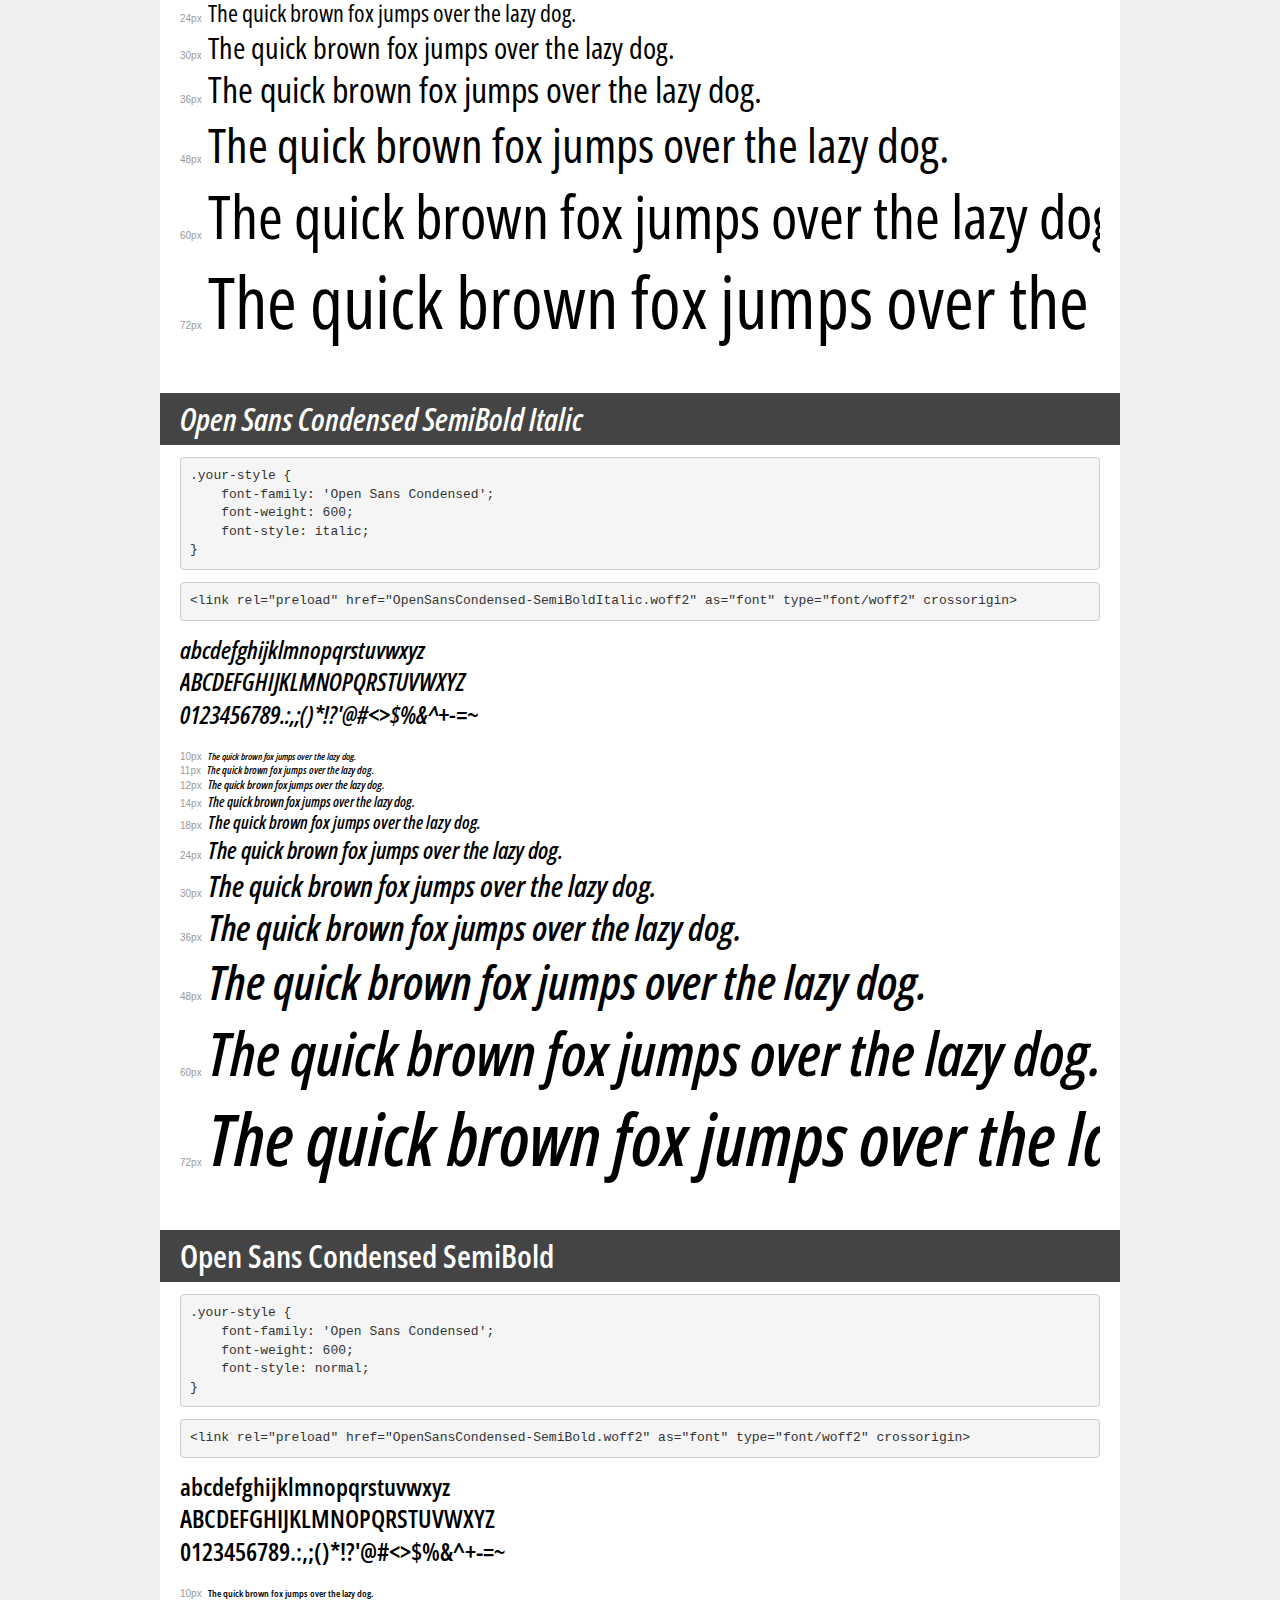
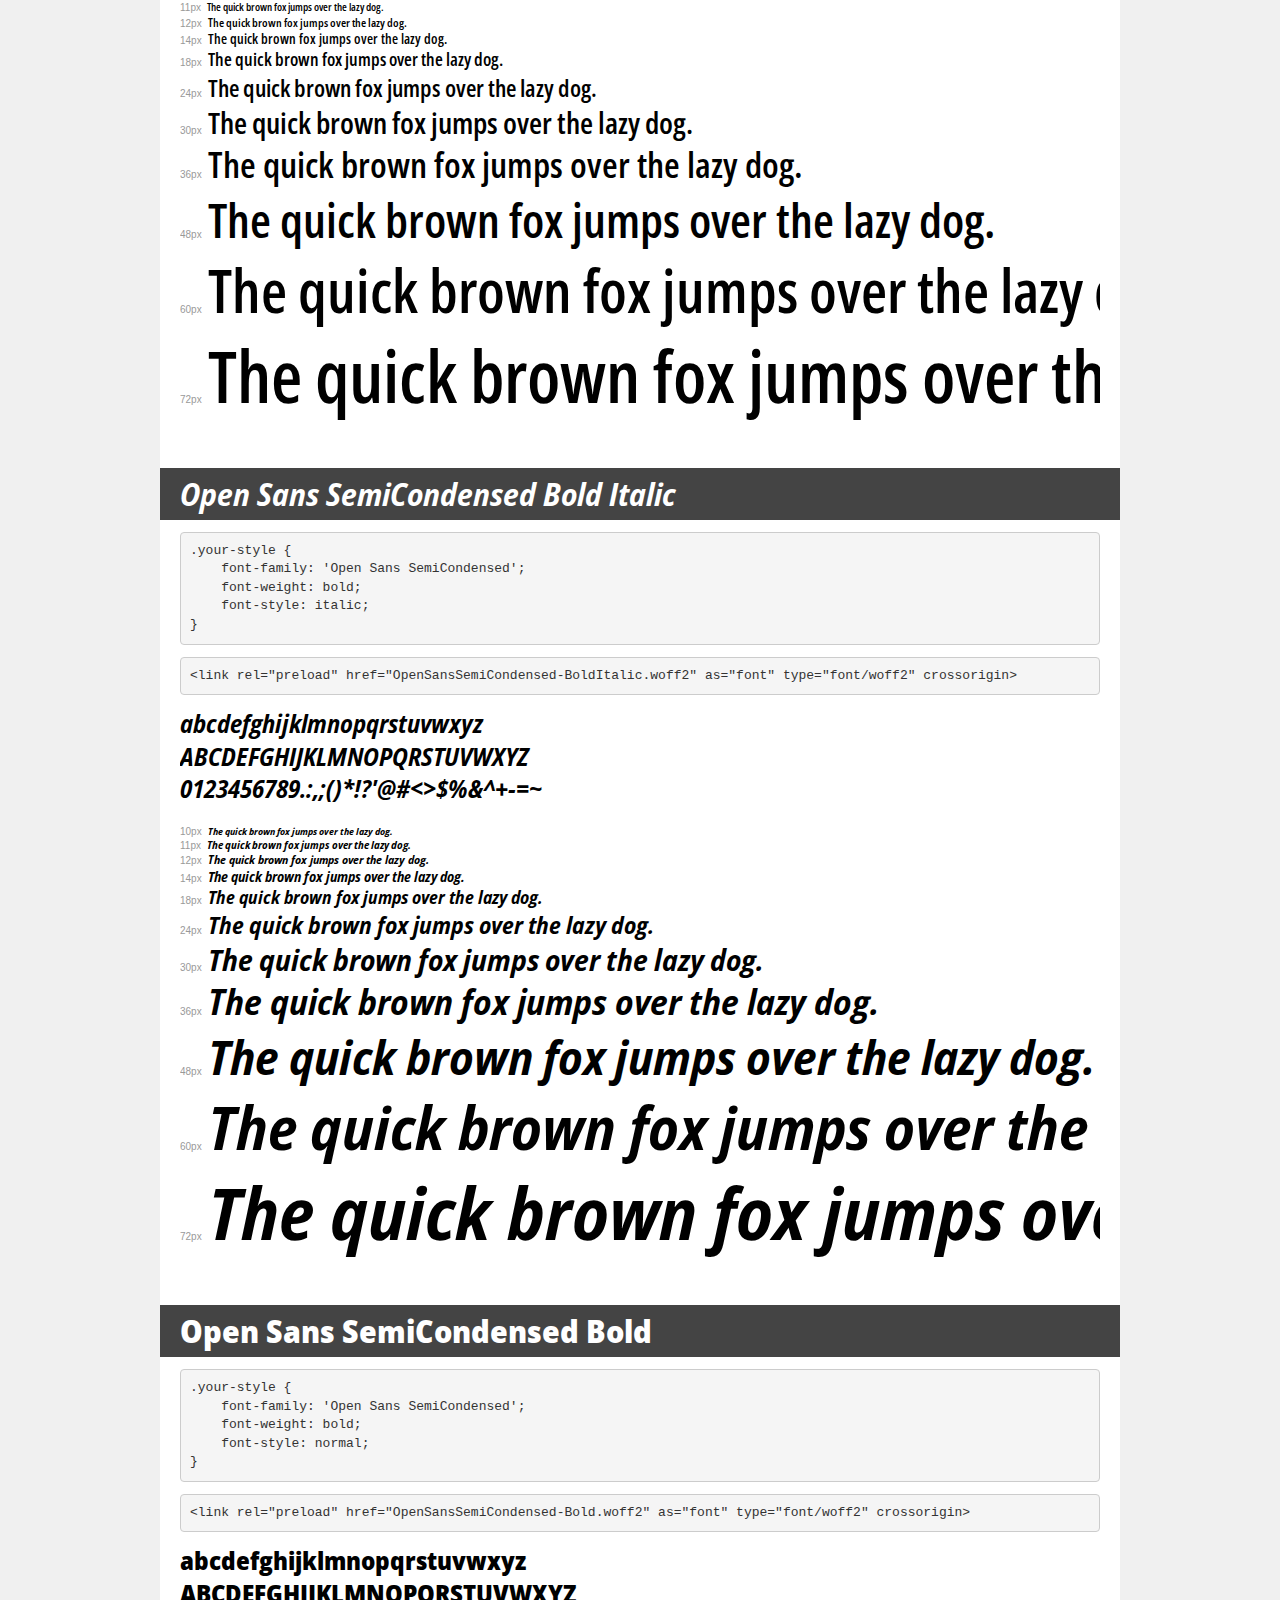
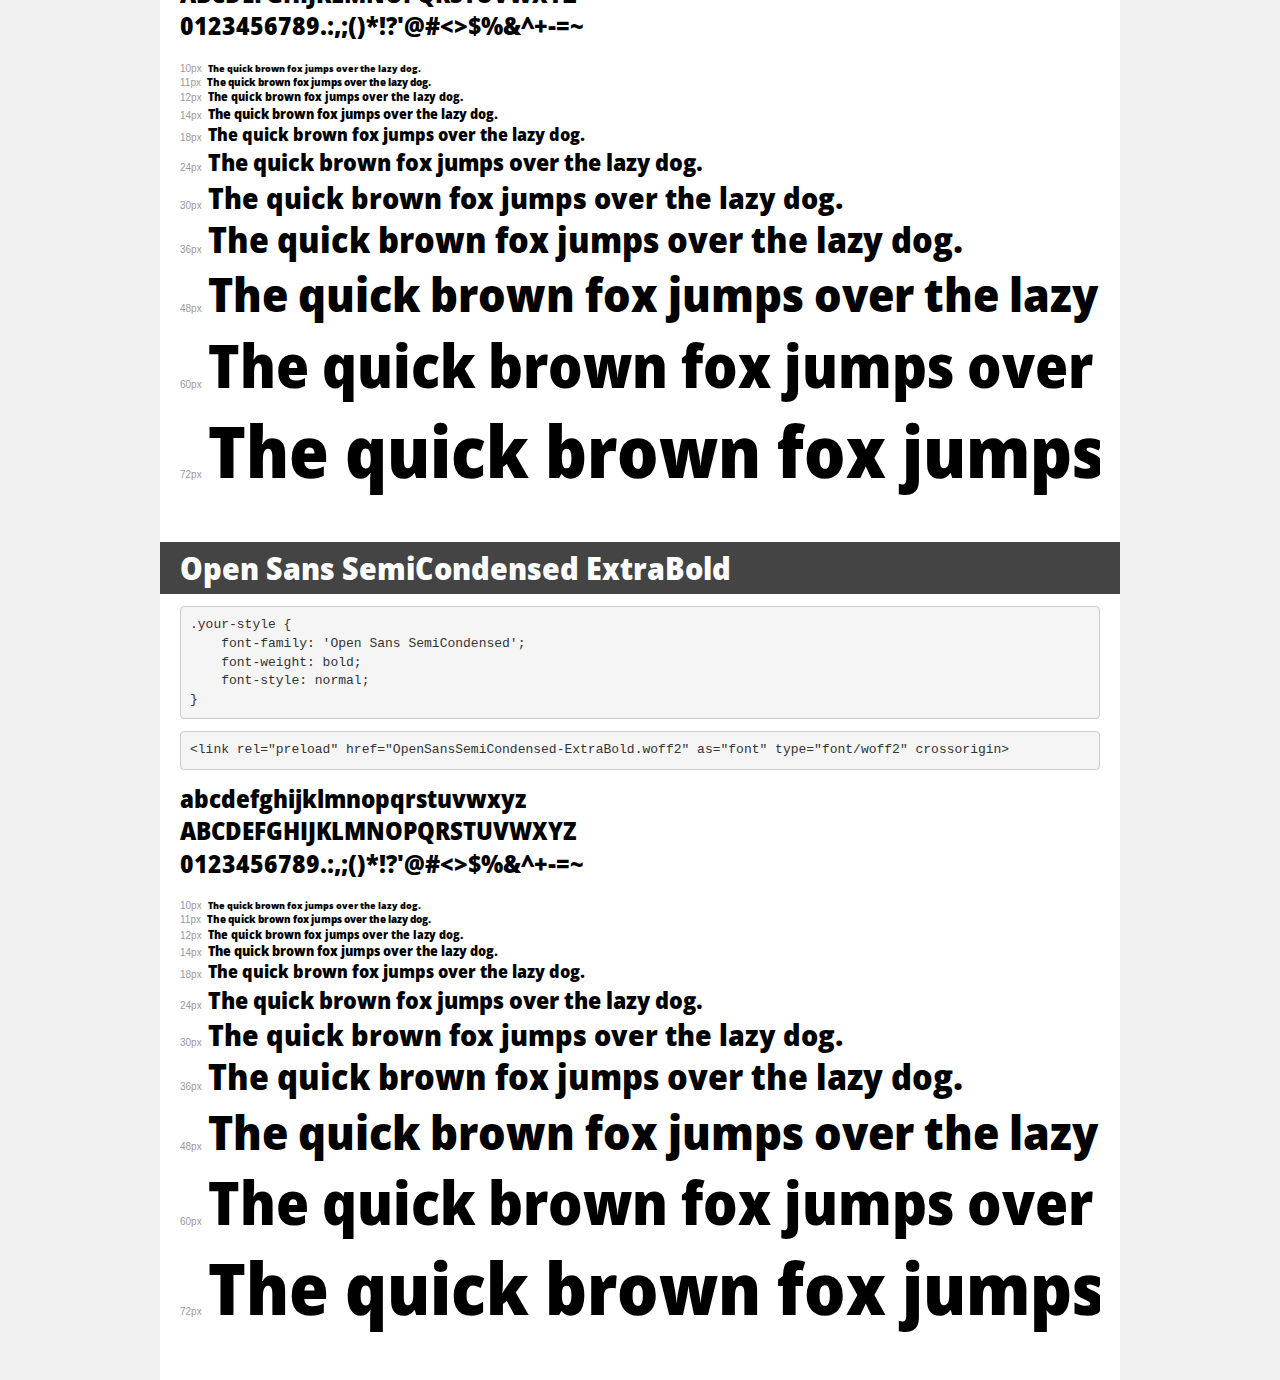
<file: fonts/open-sans/demo.html>
<!DOCTYPE html>
<html lang="en">
<head>
    <meta charset="utf-8">
    <meta http-equiv="X-UA-Compatible" content="IE=edge">
    <meta name="viewport" content="width=device-width, initial-scale=1">
    <meta name="robots" content="noindex, noarchive">
    <meta name="format-detection" content="telephone=no">
    <title>Transfonter demo</title>
    <link href="stylesheet.css" rel="stylesheet">
    <style>
        /*
        http://meyerweb.com/eric/tools/css/reset/
        v2.0 | 20110126
        License: none (public domain)
        */
        html, body, div, span, applet, object, iframe,
        h1, h2, h3, h4, h5, h6, p, blockquote, pre,
        a, abbr, acronym, address, big, cite, code,
        del, dfn, em, img, ins, kbd, q, s, samp,
        small, strike, strong, sub, sup, tt, var,
        b, u, i, center,
        dl, dt, dd, ol, ul, li,
        fieldset, form, label, legend,
        table, caption, tbody, tfoot, thead, tr, th, td,
        article, aside, canvas, details, embed,
        figure, figcaption, footer, header, hgroup,
        menu, nav, output, ruby, section, summary,
        time, mark, audio, video {
            margin: 0;
            padding: 0;
            border: 0;
            font-size: 100%;
            font: inherit;
            vertical-align: baseline;
        }
        /* HTML5 display-role reset for older browsers */
        article, aside, details, figcaption, figure,
        footer, header, hgroup, menu, nav, section {
            display: block;
        }
        body {
            line-height: 1;
        }
        ol, ul {
            list-style: none;
        }
        blockquote, q {
            quotes: none;
        }
        blockquote:before, blockquote:after,
        q:before, q:after {
            content: '';
            content: none;
        }
        table {
            border-collapse: collapse;
            border-spacing: 0;
        }
        /* demo styles */
        body {
            background: #f0f0f0;
            color: #000;
        }
        .page {
            background: #fff;
            width: 920px;
            margin: 0 auto;
            padding: 20px 20px 0 20px;
            overflow: hidden;
        }
        .font-container {
            overflow-x: auto;
            overflow-y: hidden;
            margin-bottom: 40px;
            line-height: 1.3;
            white-space: nowrap;
            padding-bottom: 5px;
        }
        h1 {
            position: relative;
            background: #444;
            font-size: 32px;
            color: #fff;
            padding: 10px 20px;
            margin: 0 -20px 12px -20px;
        }
        .letters {
            font-size: 25px;
            margin-bottom: 20px;
        }
        .s10:before {
            content: '10px';
        }
        .s11:before {
            content: '11px';
        }
        .s12:before {
            content: '12px';
        }
        .s14:before {
            content: '14px';
        }
        .s18:before {
            content: '18px';
        }
        .s24:before {
            content: '24px';
        }
        .s30:before {
            content: '30px';
        }
        .s36:before {
            content: '36px';
        }
        .s48:before {
            content: '48px';
        }
        .s60:before {
            content: '60px';
        }
        .s72:before {
            content: '72px';
        }
        .s10:before, .s11:before, .s12:before, .s14:before,
        .s18:before, .s24:before, .s30:before, .s36:before,
        .s48:before, .s60:before, .s72:before {
            font-family: Arial, sans-serif;
            font-size: 10px;
            font-weight: normal;
            font-style: normal;
            color: #999;
            padding-right: 6px;
        }
        pre {
            display: block;
            padding: 9px;
            margin: 0 0 12px;
            font-family: Monaco, Menlo, Consolas, "Courier New", monospace;
            font-size: 13px;
            line-height: 1.428571429;
            color: #333;
            font-weight: normal;
            font-style: normal;
            background-color: #f5f5f5;
            border: 1px solid #ccc;
            overflow-x: auto;
            border-radius: 4px;
        }
        /* responsive */
        @media (max-width: 959px) {
            .page {
                width: auto;
                margin: 0;
            }
        }
    </style>
</head>
<body>
<div class="page">
    <div class="demo">
        <h1 style="font-family: 'Open Sans Condensed'; font-weight: bold; font-style: normal;">Open Sans Condensed ExtraBold</h1>
        <pre title="Usage">.your-style {
    font-family: 'Open Sans Condensed';
    font-weight: bold;
    font-style: normal;
}</pre>
        <pre title="Preload (optional)">
&lt;link rel=&quot;preload&quot; href=&quot;OpenSansCondensed-ExtraBold.woff2&quot; as=&quot;font&quot; type=&quot;font/woff2&quot; crossorigin&gt;</pre>
        <div class="font-container" style="font-family: 'Open Sans Condensed'; font-weight: bold; font-style: normal;">
            <p class="letters">
                abcdefghijklmnopqrstuvwxyz<br>
ABCDEFGHIJKLMNOPQRSTUVWXYZ<br>
                0123456789.:,;()*!?'@#&lt;&gt;$%&^+-=~
            </p>
            <p class="s10" style="font-size: 10px;">The quick brown fox jumps over the lazy dog.</p>
            <p class="s11" style="font-size: 11px;">The quick brown fox jumps over the lazy dog.</p>
            <p class="s12" style="font-size: 12px;">The quick brown fox jumps over the lazy dog.</p>
            <p class="s14" style="font-size: 14px;">The quick brown fox jumps over the lazy dog.</p>
            <p class="s18" style="font-size: 18px;">The quick brown fox jumps over the lazy dog.</p>
            <p class="s24" style="font-size: 24px;">The quick brown fox jumps over the lazy dog.</p>
            <p class="s30" style="font-size: 30px;">The quick brown fox jumps over the lazy dog.</p>
            <p class="s36" style="font-size: 36px;">The quick brown fox jumps over the lazy dog.</p>
            <p class="s48" style="font-size: 48px;">The quick brown fox jumps over the lazy dog.</p>
            <p class="s60" style="font-size: 60px;">The quick brown fox jumps over the lazy dog.</p>
            <p class="s72" style="font-size: 72px;">The quick brown fox jumps over the lazy dog.</p>
        </div>
    </div>

    <div class="demo">
        <h1 style="font-family: 'Open Sans Condensed'; font-weight: bold; font-style: normal;">Open Sans Condensed Bold</h1>
        <pre title="Usage">.your-style {
    font-family: 'Open Sans Condensed';
    font-weight: bold;
    font-style: normal;
}</pre>
        <pre title="Preload (optional)">
&lt;link rel=&quot;preload&quot; href=&quot;OpenSansCondensed-Bold.woff2&quot; as=&quot;font&quot; type=&quot;font/woff2&quot; crossorigin&gt;</pre>
        <div class="font-container" style="font-family: 'Open Sans Condensed'; font-weight: bold; font-style: normal;">
            <p class="letters">
                abcdefghijklmnopqrstuvwxyz<br>
ABCDEFGHIJKLMNOPQRSTUVWXYZ<br>
                0123456789.:,;()*!?'@#&lt;&gt;$%&^+-=~
            </p>
            <p class="s10" style="font-size: 10px;">The quick brown fox jumps over the lazy dog.</p>
            <p class="s11" style="font-size: 11px;">The quick brown fox jumps over the lazy dog.</p>
            <p class="s12" style="font-size: 12px;">The quick brown fox jumps over the lazy dog.</p>
            <p class="s14" style="font-size: 14px;">The quick brown fox jumps over the lazy dog.</p>
            <p class="s18" style="font-size: 18px;">The quick brown fox jumps over the lazy dog.</p>
            <p class="s24" style="font-size: 24px;">The quick brown fox jumps over the lazy dog.</p>
            <p class="s30" style="font-size: 30px;">The quick brown fox jumps over the lazy dog.</p>
            <p class="s36" style="font-size: 36px;">The quick brown fox jumps over the lazy dog.</p>
            <p class="s48" style="font-size: 48px;">The quick brown fox jumps over the lazy dog.</p>
            <p class="s60" style="font-size: 60px;">The quick brown fox jumps over the lazy dog.</p>
            <p class="s72" style="font-size: 72px;">The quick brown fox jumps over the lazy dog.</p>
        </div>
    </div>

    <div class="demo">
        <h1 style="font-family: 'Open Sans Condensed'; font-weight: bold; font-style: italic;">Open Sans Condensed Bold Italic</h1>
        <pre title="Usage">.your-style {
    font-family: 'Open Sans Condensed';
    font-weight: bold;
    font-style: italic;
}</pre>
        <pre title="Preload (optional)">
&lt;link rel=&quot;preload&quot; href=&quot;OpenSansCondensed-BoldItalic.woff2&quot; as=&quot;font&quot; type=&quot;font/woff2&quot; crossorigin&gt;</pre>
        <div class="font-container" style="font-family: 'Open Sans Condensed'; font-weight: bold; font-style: italic;">
            <p class="letters">
                abcdefghijklmnopqrstuvwxyz<br>
ABCDEFGHIJKLMNOPQRSTUVWXYZ<br>
                0123456789.:,;()*!?'@#&lt;&gt;$%&^+-=~
            </p>
            <p class="s10" style="font-size: 10px;">The quick brown fox jumps over the lazy dog.</p>
            <p class="s11" style="font-size: 11px;">The quick brown fox jumps over the lazy dog.</p>
            <p class="s12" style="font-size: 12px;">The quick brown fox jumps over the lazy dog.</p>
            <p class="s14" style="font-size: 14px;">The quick brown fox jumps over the lazy dog.</p>
            <p class="s18" style="font-size: 18px;">The quick brown fox jumps over the lazy dog.</p>
            <p class="s24" style="font-size: 24px;">The quick brown fox jumps over the lazy dog.</p>
            <p class="s30" style="font-size: 30px;">The quick brown fox jumps over the lazy dog.</p>
            <p class="s36" style="font-size: 36px;">The quick brown fox jumps over the lazy dog.</p>
            <p class="s48" style="font-size: 48px;">The quick brown fox jumps over the lazy dog.</p>
            <p class="s60" style="font-size: 60px;">The quick brown fox jumps over the lazy dog.</p>
            <p class="s72" style="font-size: 72px;">The quick brown fox jumps over the lazy dog.</p>
        </div>
    </div>

    <div class="demo">
        <h1 style="font-family: 'Open Sans Condensed'; font-weight: 300; font-style: normal;">Open Sans Condensed Light</h1>
        <pre title="Usage">.your-style {
    font-family: 'Open Sans Condensed';
    font-weight: 300;
    font-style: normal;
}</pre>
        <pre title="Preload (optional)">
&lt;link rel=&quot;preload&quot; href=&quot;OpenSansCondensed-Light.woff2&quot; as=&quot;font&quot; type=&quot;font/woff2&quot; crossorigin&gt;</pre>
        <div class="font-container" style="font-family: 'Open Sans Condensed'; font-weight: 300; font-style: normal;">
            <p class="letters">
                abcdefghijklmnopqrstuvwxyz<br>
ABCDEFGHIJKLMNOPQRSTUVWXYZ<br>
                0123456789.:,;()*!?'@#&lt;&gt;$%&^+-=~
            </p>
            <p class="s10" style="font-size: 10px;">The quick brown fox jumps over the lazy dog.</p>
            <p class="s11" style="font-size: 11px;">The quick brown fox jumps over the lazy dog.</p>
            <p class="s12" style="font-size: 12px;">The quick brown fox jumps over the lazy dog.</p>
            <p class="s14" style="font-size: 14px;">The quick brown fox jumps over the lazy dog.</p>
            <p class="s18" style="font-size: 18px;">The quick brown fox jumps over the lazy dog.</p>
            <p class="s24" style="font-size: 24px;">The quick brown fox jumps over the lazy dog.</p>
            <p class="s30" style="font-size: 30px;">The quick brown fox jumps over the lazy dog.</p>
            <p class="s36" style="font-size: 36px;">The quick brown fox jumps over the lazy dog.</p>
            <p class="s48" style="font-size: 48px;">The quick brown fox jumps over the lazy dog.</p>
            <p class="s60" style="font-size: 60px;">The quick brown fox jumps over the lazy dog.</p>
            <p class="s72" style="font-size: 72px;">The quick brown fox jumps over the lazy dog.</p>
        </div>
    </div>

    <div class="demo">
        <h1 style="font-family: 'Open Sans Condensed'; font-weight: normal; font-style: italic;">Open Sans Condensed Italic</h1>
        <pre title="Usage">.your-style {
    font-family: 'Open Sans Condensed';
    font-weight: normal;
    font-style: italic;
}</pre>
        <pre title="Preload (optional)">
&lt;link rel=&quot;preload&quot; href=&quot;OpenSansCondensed-Italic.woff2&quot; as=&quot;font&quot; type=&quot;font/woff2&quot; crossorigin&gt;</pre>
        <div class="font-container" style="font-family: 'Open Sans Condensed'; font-weight: normal; font-style: italic;">
            <p class="letters">
                abcdefghijklmnopqrstuvwxyz<br>
ABCDEFGHIJKLMNOPQRSTUVWXYZ<br>
                0123456789.:,;()*!?'@#&lt;&gt;$%&^+-=~
            </p>
            <p class="s10" style="font-size: 10px;">The quick brown fox jumps over the lazy dog.</p>
            <p class="s11" style="font-size: 11px;">The quick brown fox jumps over the lazy dog.</p>
            <p class="s12" style="font-size: 12px;">The quick brown fox jumps over the lazy dog.</p>
            <p class="s14" style="font-size: 14px;">The quick brown fox jumps over the lazy dog.</p>
            <p class="s18" style="font-size: 18px;">The quick brown fox jumps over the lazy dog.</p>
            <p class="s24" style="font-size: 24px;">The quick brown fox jumps over the lazy dog.</p>
            <p class="s30" style="font-size: 30px;">The quick brown fox jumps over the lazy dog.</p>
            <p class="s36" style="font-size: 36px;">The quick brown fox jumps over the lazy dog.</p>
            <p class="s48" style="font-size: 48px;">The quick brown fox jumps over the lazy dog.</p>
            <p class="s60" style="font-size: 60px;">The quick brown fox jumps over the lazy dog.</p>
            <p class="s72" style="font-size: 72px;">The quick brown fox jumps over the lazy dog.</p>
        </div>
    </div>

    <div class="demo">
        <h1 style="font-family: 'Open Sans Condensed'; font-weight: bold; font-style: italic;">Open Sans Condensed ExtraBold Italic</h1>
        <pre title="Usage">.your-style {
    font-family: 'Open Sans Condensed';
    font-weight: bold;
    font-style: italic;
}</pre>
        <pre title="Preload (optional)">
&lt;link rel=&quot;preload&quot; href=&quot;OpenSansCondensed-ExtraBoldItalic.woff2&quot; as=&quot;font&quot; type=&quot;font/woff2&quot; crossorigin&gt;</pre>
        <div class="font-container" style="font-family: 'Open Sans Condensed'; font-weight: bold; font-style: italic;">
            <p class="letters">
                abcdefghijklmnopqrstuvwxyz<br>
ABCDEFGHIJKLMNOPQRSTUVWXYZ<br>
                0123456789.:,;()*!?'@#&lt;&gt;$%&^+-=~
            </p>
            <p class="s10" style="font-size: 10px;">The quick brown fox jumps over the lazy dog.</p>
            <p class="s11" style="font-size: 11px;">The quick brown fox jumps over the lazy dog.</p>
            <p class="s12" style="font-size: 12px;">The quick brown fox jumps over the lazy dog.</p>
            <p class="s14" style="font-size: 14px;">The quick brown fox jumps over the lazy dog.</p>
            <p class="s18" style="font-size: 18px;">The quick brown fox jumps over the lazy dog.</p>
            <p class="s24" style="font-size: 24px;">The quick brown fox jumps over the lazy dog.</p>
            <p class="s30" style="font-size: 30px;">The quick brown fox jumps over the lazy dog.</p>
            <p class="s36" style="font-size: 36px;">The quick brown fox jumps over the lazy dog.</p>
            <p class="s48" style="font-size: 48px;">The quick brown fox jumps over the lazy dog.</p>
            <p class="s60" style="font-size: 60px;">The quick brown fox jumps over the lazy dog.</p>
            <p class="s72" style="font-size: 72px;">The quick brown fox jumps over the lazy dog.</p>
        </div>
    </div>

    <div class="demo">
        <h1 style="font-family: 'Open Sans Condensed'; font-weight: 300; font-style: italic;">Open Sans Condensed Light Italic</h1>
        <pre title="Usage">.your-style {
    font-family: 'Open Sans Condensed';
    font-weight: 300;
    font-style: italic;
}</pre>
        <pre title="Preload (optional)">
&lt;link rel=&quot;preload&quot; href=&quot;OpenSansCondensed-LightItalic.woff2&quot; as=&quot;font&quot; type=&quot;font/woff2&quot; crossorigin&gt;</pre>
        <div class="font-container" style="font-family: 'Open Sans Condensed'; font-weight: 300; font-style: italic;">
            <p class="letters">
                abcdefghijklmnopqrstuvwxyz<br>
ABCDEFGHIJKLMNOPQRSTUVWXYZ<br>
                0123456789.:,;()*!?'@#&lt;&gt;$%&^+-=~
            </p>
            <p class="s10" style="font-size: 10px;">The quick brown fox jumps over the lazy dog.</p>
            <p class="s11" style="font-size: 11px;">The quick brown fox jumps over the lazy dog.</p>
            <p class="s12" style="font-size: 12px;">The quick brown fox jumps over the lazy dog.</p>
            <p class="s14" style="font-size: 14px;">The quick brown fox jumps over the lazy dog.</p>
            <p class="s18" style="font-size: 18px;">The quick brown fox jumps over the lazy dog.</p>
            <p class="s24" style="font-size: 24px;">The quick brown fox jumps over the lazy dog.</p>
            <p class="s30" style="font-size: 30px;">The quick brown fox jumps over the lazy dog.</p>
            <p class="s36" style="font-size: 36px;">The quick brown fox jumps over the lazy dog.</p>
            <p class="s48" style="font-size: 48px;">The quick brown fox jumps over the lazy dog.</p>
            <p class="s60" style="font-size: 60px;">The quick brown fox jumps over the lazy dog.</p>
            <p class="s72" style="font-size: 72px;">The quick brown fox jumps over the lazy dog.</p>
        </div>
    </div>

    <div class="demo">
        <h1 style="font-family: 'Open Sans Condensed'; font-weight: 500; font-style: normal;">Open Sans Condensed Medium</h1>
        <pre title="Usage">.your-style {
    font-family: 'Open Sans Condensed';
    font-weight: 500;
    font-style: normal;
}</pre>
        <pre title="Preload (optional)">
&lt;link rel=&quot;preload&quot; href=&quot;OpenSansCondensed-Medium.woff2&quot; as=&quot;font&quot; type=&quot;font/woff2&quot; crossorigin&gt;</pre>
        <div class="font-container" style="font-family: 'Open Sans Condensed'; font-weight: 500; font-style: normal;">
            <p class="letters">
                abcdefghijklmnopqrstuvwxyz<br>
ABCDEFGHIJKLMNOPQRSTUVWXYZ<br>
                0123456789.:,;()*!?'@#&lt;&gt;$%&^+-=~
            </p>
            <p class="s10" style="font-size: 10px;">The quick brown fox jumps over the lazy dog.</p>
            <p class="s11" style="font-size: 11px;">The quick brown fox jumps over the lazy dog.</p>
            <p class="s12" style="font-size: 12px;">The quick brown fox jumps over the lazy dog.</p>
            <p class="s14" style="font-size: 14px;">The quick brown fox jumps over the lazy dog.</p>
            <p class="s18" style="font-size: 18px;">The quick brown fox jumps over the lazy dog.</p>
            <p class="s24" style="font-size: 24px;">The quick brown fox jumps over the lazy dog.</p>
            <p class="s30" style="font-size: 30px;">The quick brown fox jumps over the lazy dog.</p>
            <p class="s36" style="font-size: 36px;">The quick brown fox jumps over the lazy dog.</p>
            <p class="s48" style="font-size: 48px;">The quick brown fox jumps over the lazy dog.</p>
            <p class="s60" style="font-size: 60px;">The quick brown fox jumps over the lazy dog.</p>
            <p class="s72" style="font-size: 72px;">The quick brown fox jumps over the lazy dog.</p>
        </div>
    </div>

    <div class="demo">
        <h1 style="font-family: 'Open Sans Condensed'; font-weight: 500; font-style: italic;">Open Sans Condensed Medium Italic</h1>
        <pre title="Usage">.your-style {
    font-family: 'Open Sans Condensed';
    font-weight: 500;
    font-style: italic;
}</pre>
        <pre title="Preload (optional)">
&lt;link rel=&quot;preload&quot; href=&quot;OpenSansCondensed-MediumItalic.woff2&quot; as=&quot;font&quot; type=&quot;font/woff2&quot; crossorigin&gt;</pre>
        <div class="font-container" style="font-family: 'Open Sans Condensed'; font-weight: 500; font-style: italic;">
            <p class="letters">
                abcdefghijklmnopqrstuvwxyz<br>
ABCDEFGHIJKLMNOPQRSTUVWXYZ<br>
                0123456789.:,;()*!?'@#&lt;&gt;$%&^+-=~
            </p>
            <p class="s10" style="font-size: 10px;">The quick brown fox jumps over the lazy dog.</p>
            <p class="s11" style="font-size: 11px;">The quick brown fox jumps over the lazy dog.</p>
            <p class="s12" style="font-size: 12px;">The quick brown fox jumps over the lazy dog.</p>
            <p class="s14" style="font-size: 14px;">The quick brown fox jumps over the lazy dog.</p>
            <p class="s18" style="font-size: 18px;">The quick brown fox jumps over the lazy dog.</p>
            <p class="s24" style="font-size: 24px;">The quick brown fox jumps over the lazy dog.</p>
            <p class="s30" style="font-size: 30px;">The quick brown fox jumps over the lazy dog.</p>
            <p class="s36" style="font-size: 36px;">The quick brown fox jumps over the lazy dog.</p>
            <p class="s48" style="font-size: 48px;">The quick brown fox jumps over the lazy dog.</p>
            <p class="s60" style="font-size: 60px;">The quick brown fox jumps over the lazy dog.</p>
            <p class="s72" style="font-size: 72px;">The quick brown fox jumps over the lazy dog.</p>
        </div>
    </div>

    <div class="demo">
        <h1 style="font-family: 'Open Sans Condensed'; font-weight: normal; font-style: normal;">Open Sans Condensed Regular</h1>
        <pre title="Usage">.your-style {
    font-family: 'Open Sans Condensed';
    font-weight: normal;
    font-style: normal;
}</pre>
        <pre title="Preload (optional)">
&lt;link rel=&quot;preload&quot; href=&quot;OpenSansCondensed-Regular.woff2&quot; as=&quot;font&quot; type=&quot;font/woff2&quot; crossorigin&gt;</pre>
        <div class="font-container" style="font-family: 'Open Sans Condensed'; font-weight: normal; font-style: normal;">
            <p class="letters">
                abcdefghijklmnopqrstuvwxyz<br>
ABCDEFGHIJKLMNOPQRSTUVWXYZ<br>
                0123456789.:,;()*!?'@#&lt;&gt;$%&^+-=~
            </p>
            <p class="s10" style="font-size: 10px;">The quick brown fox jumps over the lazy dog.</p>
            <p class="s11" style="font-size: 11px;">The quick brown fox jumps over the lazy dog.</p>
            <p class="s12" style="font-size: 12px;">The quick brown fox jumps over the lazy dog.</p>
            <p class="s14" style="font-size: 14px;">The quick brown fox jumps over the lazy dog.</p>
            <p class="s18" style="font-size: 18px;">The quick brown fox jumps over the lazy dog.</p>
            <p class="s24" style="font-size: 24px;">The quick brown fox jumps over the lazy dog.</p>
            <p class="s30" style="font-size: 30px;">The quick brown fox jumps over the lazy dog.</p>
            <p class="s36" style="font-size: 36px;">The quick brown fox jumps over the lazy dog.</p>
            <p class="s48" style="font-size: 48px;">The quick brown fox jumps over the lazy dog.</p>
            <p class="s60" style="font-size: 60px;">The quick brown fox jumps over the lazy dog.</p>
            <p class="s72" style="font-size: 72px;">The quick brown fox jumps over the lazy dog.</p>
        </div>
    </div>

    <div class="demo">
        <h1 style="font-family: 'Open Sans Condensed'; font-weight: 600; font-style: italic;">Open Sans Condensed SemiBold Italic</h1>
        <pre title="Usage">.your-style {
    font-family: 'Open Sans Condensed';
    font-weight: 600;
    font-style: italic;
}</pre>
        <pre title="Preload (optional)">
&lt;link rel=&quot;preload&quot; href=&quot;OpenSansCondensed-SemiBoldItalic.woff2&quot; as=&quot;font&quot; type=&quot;font/woff2&quot; crossorigin&gt;</pre>
        <div class="font-container" style="font-family: 'Open Sans Condensed'; font-weight: 600; font-style: italic;">
            <p class="letters">
                abcdefghijklmnopqrstuvwxyz<br>
ABCDEFGHIJKLMNOPQRSTUVWXYZ<br>
                0123456789.:,;()*!?'@#&lt;&gt;$%&^+-=~
            </p>
            <p class="s10" style="font-size: 10px;">The quick brown fox jumps over the lazy dog.</p>
            <p class="s11" style="font-size: 11px;">The quick brown fox jumps over the lazy dog.</p>
            <p class="s12" style="font-size: 12px;">The quick brown fox jumps over the lazy dog.</p>
            <p class="s14" style="font-size: 14px;">The quick brown fox jumps over the lazy dog.</p>
            <p class="s18" style="font-size: 18px;">The quick brown fox jumps over the lazy dog.</p>
            <p class="s24" style="font-size: 24px;">The quick brown fox jumps over the lazy dog.</p>
            <p class="s30" style="font-size: 30px;">The quick brown fox jumps over the lazy dog.</p>
            <p class="s36" style="font-size: 36px;">The quick brown fox jumps over the lazy dog.</p>
            <p class="s48" style="font-size: 48px;">The quick brown fox jumps over the lazy dog.</p>
            <p class="s60" style="font-size: 60px;">The quick brown fox jumps over the lazy dog.</p>
            <p class="s72" style="font-size: 72px;">The quick brown fox jumps over the lazy dog.</p>
        </div>
    </div>

    <div class="demo">
        <h1 style="font-family: 'Open Sans Condensed'; font-weight: 600; font-style: normal;">Open Sans Condensed SemiBold</h1>
        <pre title="Usage">.your-style {
    font-family: 'Open Sans Condensed';
    font-weight: 600;
    font-style: normal;
}</pre>
        <pre title="Preload (optional)">
&lt;link rel=&quot;preload&quot; href=&quot;OpenSansCondensed-SemiBold.woff2&quot; as=&quot;font&quot; type=&quot;font/woff2&quot; crossorigin&gt;</pre>
        <div class="font-container" style="font-family: 'Open Sans Condensed'; font-weight: 600; font-style: normal;">
            <p class="letters">
                abcdefghijklmnopqrstuvwxyz<br>
ABCDEFGHIJKLMNOPQRSTUVWXYZ<br>
                0123456789.:,;()*!?'@#&lt;&gt;$%&^+-=~
            </p>
            <p class="s10" style="font-size: 10px;">The quick brown fox jumps over the lazy dog.</p>
            <p class="s11" style="font-size: 11px;">The quick brown fox jumps over the lazy dog.</p>
            <p class="s12" style="font-size: 12px;">The quick brown fox jumps over the lazy dog.</p>
            <p class="s14" style="font-size: 14px;">The quick brown fox jumps over the lazy dog.</p>
            <p class="s18" style="font-size: 18px;">The quick brown fox jumps over the lazy dog.</p>
            <p class="s24" style="font-size: 24px;">The quick brown fox jumps over the lazy dog.</p>
            <p class="s30" style="font-size: 30px;">The quick brown fox jumps over the lazy dog.</p>
            <p class="s36" style="font-size: 36px;">The quick brown fox jumps over the lazy dog.</p>
            <p class="s48" style="font-size: 48px;">The quick brown fox jumps over the lazy dog.</p>
            <p class="s60" style="font-size: 60px;">The quick brown fox jumps over the lazy dog.</p>
            <p class="s72" style="font-size: 72px;">The quick brown fox jumps over the lazy dog.</p>
        </div>
    </div>

    <div class="demo">
        <h1 style="font-family: 'Open Sans SemiCondensed'; font-weight: bold; font-style: italic;">Open Sans SemiCondensed Bold Italic</h1>
        <pre title="Usage">.your-style {
    font-family: 'Open Sans SemiCondensed';
    font-weight: bold;
    font-style: italic;
}</pre>
        <pre title="Preload (optional)">
&lt;link rel=&quot;preload&quot; href=&quot;OpenSansSemiCondensed-BoldItalic.woff2&quot; as=&quot;font&quot; type=&quot;font/woff2&quot; crossorigin&gt;</pre>
        <div class="font-container" style="font-family: 'Open Sans SemiCondensed'; font-weight: bold; font-style: italic;">
            <p class="letters">
                abcdefghijklmnopqrstuvwxyz<br>
ABCDEFGHIJKLMNOPQRSTUVWXYZ<br>
                0123456789.:,;()*!?'@#&lt;&gt;$%&^+-=~
            </p>
            <p class="s10" style="font-size: 10px;">The quick brown fox jumps over the lazy dog.</p>
            <p class="s11" style="font-size: 11px;">The quick brown fox jumps over the lazy dog.</p>
            <p class="s12" style="font-size: 12px;">The quick brown fox jumps over the lazy dog.</p>
            <p class="s14" style="font-size: 14px;">The quick brown fox jumps over the lazy dog.</p>
            <p class="s18" style="font-size: 18px;">The quick brown fox jumps over the lazy dog.</p>
            <p class="s24" style="font-size: 24px;">The quick brown fox jumps over the lazy dog.</p>
            <p class="s30" style="font-size: 30px;">The quick brown fox jumps over the lazy dog.</p>
            <p class="s36" style="font-size: 36px;">The quick brown fox jumps over the lazy dog.</p>
            <p class="s48" style="font-size: 48px;">The quick brown fox jumps over the lazy dog.</p>
            <p class="s60" style="font-size: 60px;">The quick brown fox jumps over the lazy dog.</p>
            <p class="s72" style="font-size: 72px;">The quick brown fox jumps over the lazy dog.</p>
        </div>
    </div>

    <div class="demo">
        <h1 style="font-family: 'Open Sans SemiCondensed'; font-weight: bold; font-style: normal;">Open Sans SemiCondensed Bold</h1>
        <pre title="Usage">.your-style {
    font-family: 'Open Sans SemiCondensed';
    font-weight: bold;
    font-style: normal;
}</pre>
        <pre title="Preload (optional)">
&lt;link rel=&quot;preload&quot; href=&quot;OpenSansSemiCondensed-Bold.woff2&quot; as=&quot;font&quot; type=&quot;font/woff2&quot; crossorigin&gt;</pre>
        <div class="font-container" style="font-family: 'Open Sans SemiCondensed'; font-weight: bold; font-style: normal;">
            <p class="letters">
                abcdefghijklmnopqrstuvwxyz<br>
ABCDEFGHIJKLMNOPQRSTUVWXYZ<br>
                0123456789.:,;()*!?'@#&lt;&gt;$%&^+-=~
            </p>
            <p class="s10" style="font-size: 10px;">The quick brown fox jumps over the lazy dog.</p>
            <p class="s11" style="font-size: 11px;">The quick brown fox jumps over the lazy dog.</p>
            <p class="s12" style="font-size: 12px;">The quick brown fox jumps over the lazy dog.</p>
            <p class="s14" style="font-size: 14px;">The quick brown fox jumps over the lazy dog.</p>
            <p class="s18" style="font-size: 18px;">The quick brown fox jumps over the lazy dog.</p>
            <p class="s24" style="font-size: 24px;">The quick brown fox jumps over the lazy dog.</p>
            <p class="s30" style="font-size: 30px;">The quick brown fox jumps over the lazy dog.</p>
            <p class="s36" style="font-size: 36px;">The quick brown fox jumps over the lazy dog.</p>
            <p class="s48" style="font-size: 48px;">The quick brown fox jumps over the lazy dog.</p>
            <p class="s60" style="font-size: 60px;">The quick brown fox jumps over the lazy dog.</p>
            <p class="s72" style="font-size: 72px;">The quick brown fox jumps over the lazy dog.</p>
        </div>
    </div>

    <div class="demo">
        <h1 style="font-family: 'Open Sans SemiCondensed'; font-weight: bold; font-style: normal;">Open Sans SemiCondensed ExtraBold</h1>
        <pre title="Usage">.your-style {
    font-family: 'Open Sans SemiCondensed';
    font-weight: bold;
    font-style: normal;
}</pre>
        <pre title="Preload (optional)">
&lt;link rel=&quot;preload&quot; href=&quot;OpenSansSemiCondensed-ExtraBold.woff2&quot; as=&quot;font&quot; type=&quot;font/woff2&quot; crossorigin&gt;</pre>
        <div class="font-container" style="font-family: 'Open Sans SemiCondensed'; font-weight: bold; font-style: normal;">
            <p class="letters">
                abcdefghijklmnopqrstuvwxyz<br>
ABCDEFGHIJKLMNOPQRSTUVWXYZ<br>
                0123456789.:,;()*!?'@#&lt;&gt;$%&^+-=~
            </p>
            <p class="s10" style="font-size: 10px;">The quick brown fox jumps over the lazy dog.</p>
            <p class="s11" style="font-size: 11px;">The quick brown fox jumps over the lazy dog.</p>
            <p class="s12" style="font-size: 12px;">The quick brown fox jumps over the lazy dog.</p>
            <p class="s14" style="font-size: 14px;">The quick brown fox jumps over the lazy dog.</p>
            <p class="s18" style="font-size: 18px;">The quick brown fox jumps over the lazy dog.</p>
            <p class="s24" style="font-size: 24px;">The quick brown fox jumps over the lazy dog.</p>
            <p class="s30" style="font-size: 30px;">The quick brown fox jumps over the lazy dog.</p>
            <p class="s36" style="font-size: 36px;">The quick brown fox jumps over the lazy dog.</p>
            <p class="s48" style="font-size: 48px;">The quick brown fox jumps over the lazy dog.</p>
            <p class="s60" style="font-size: 60px;">The quick brown fox jumps over the lazy dog.</p>
            <p class="s72" style="font-size: 72px;">The quick brown fox jumps over the lazy dog.</p>
        </div>
    </div>

</div>
</body>
</html>
</file>
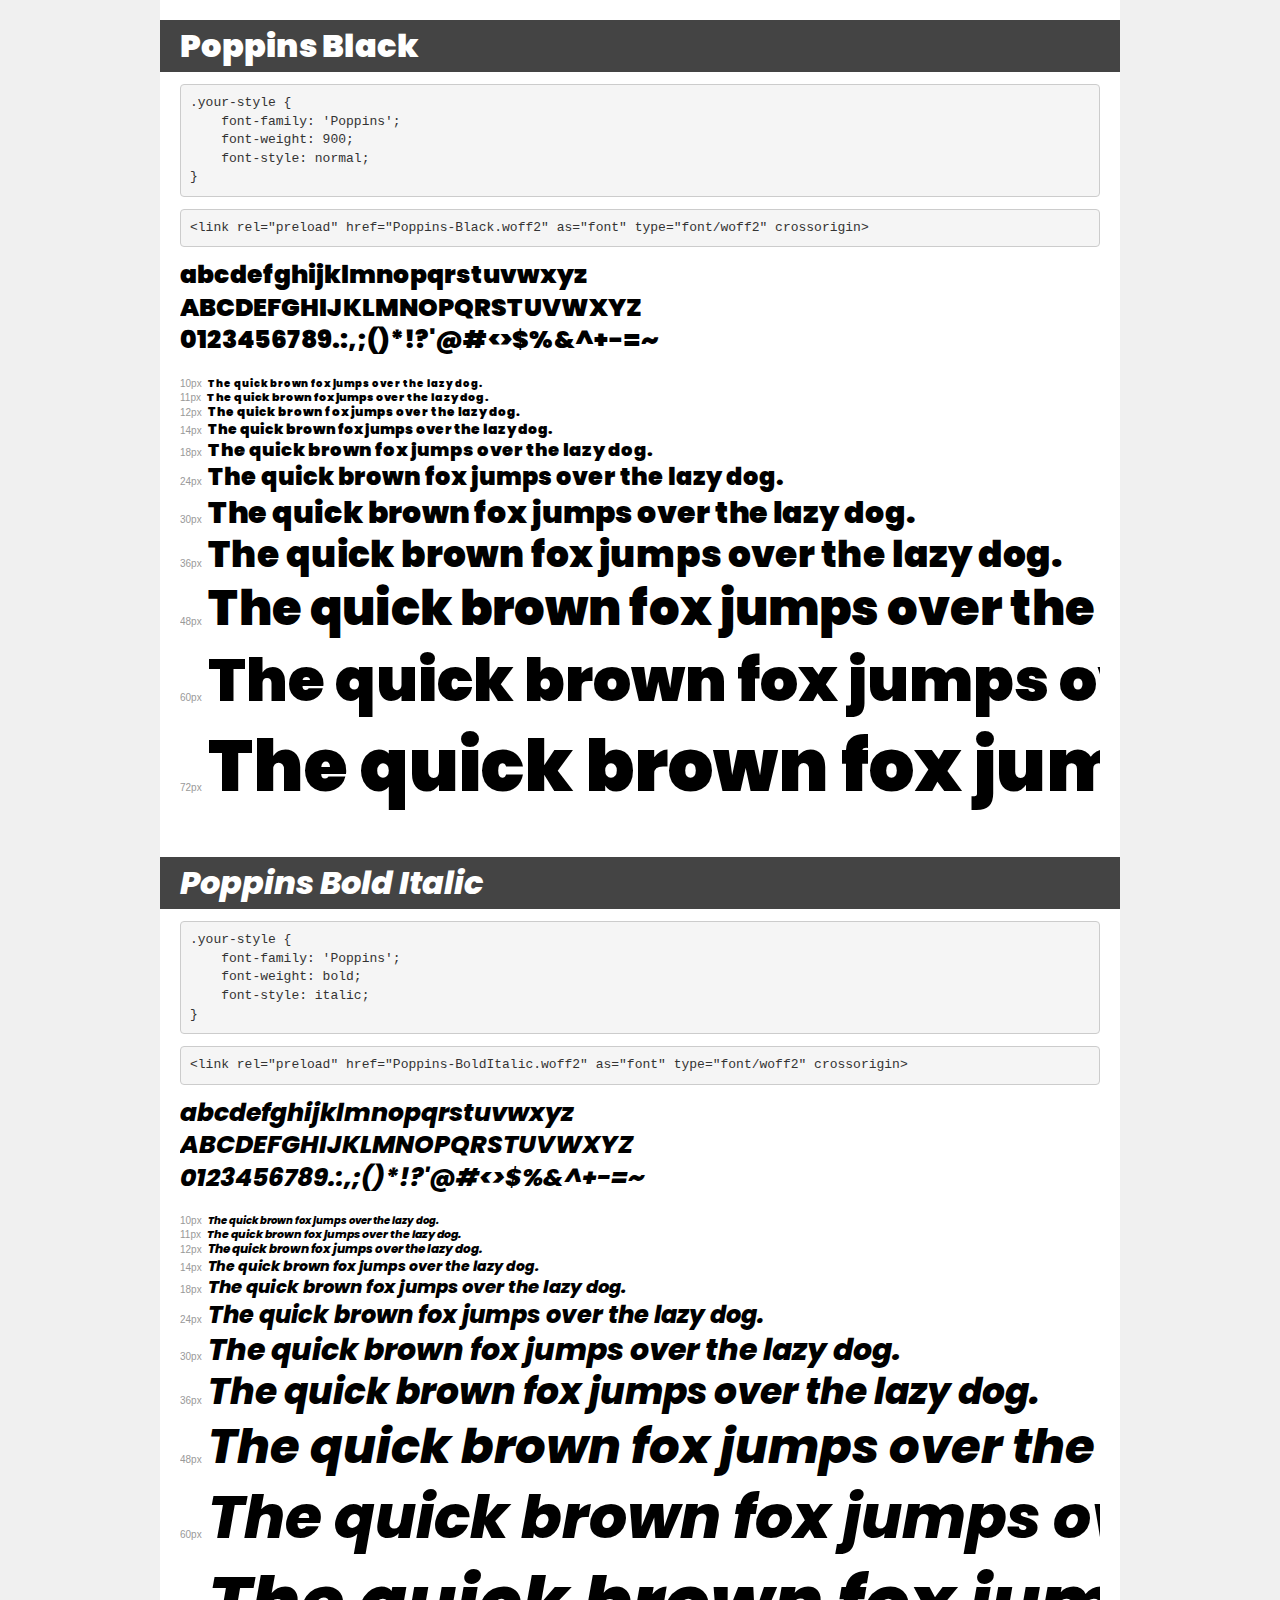
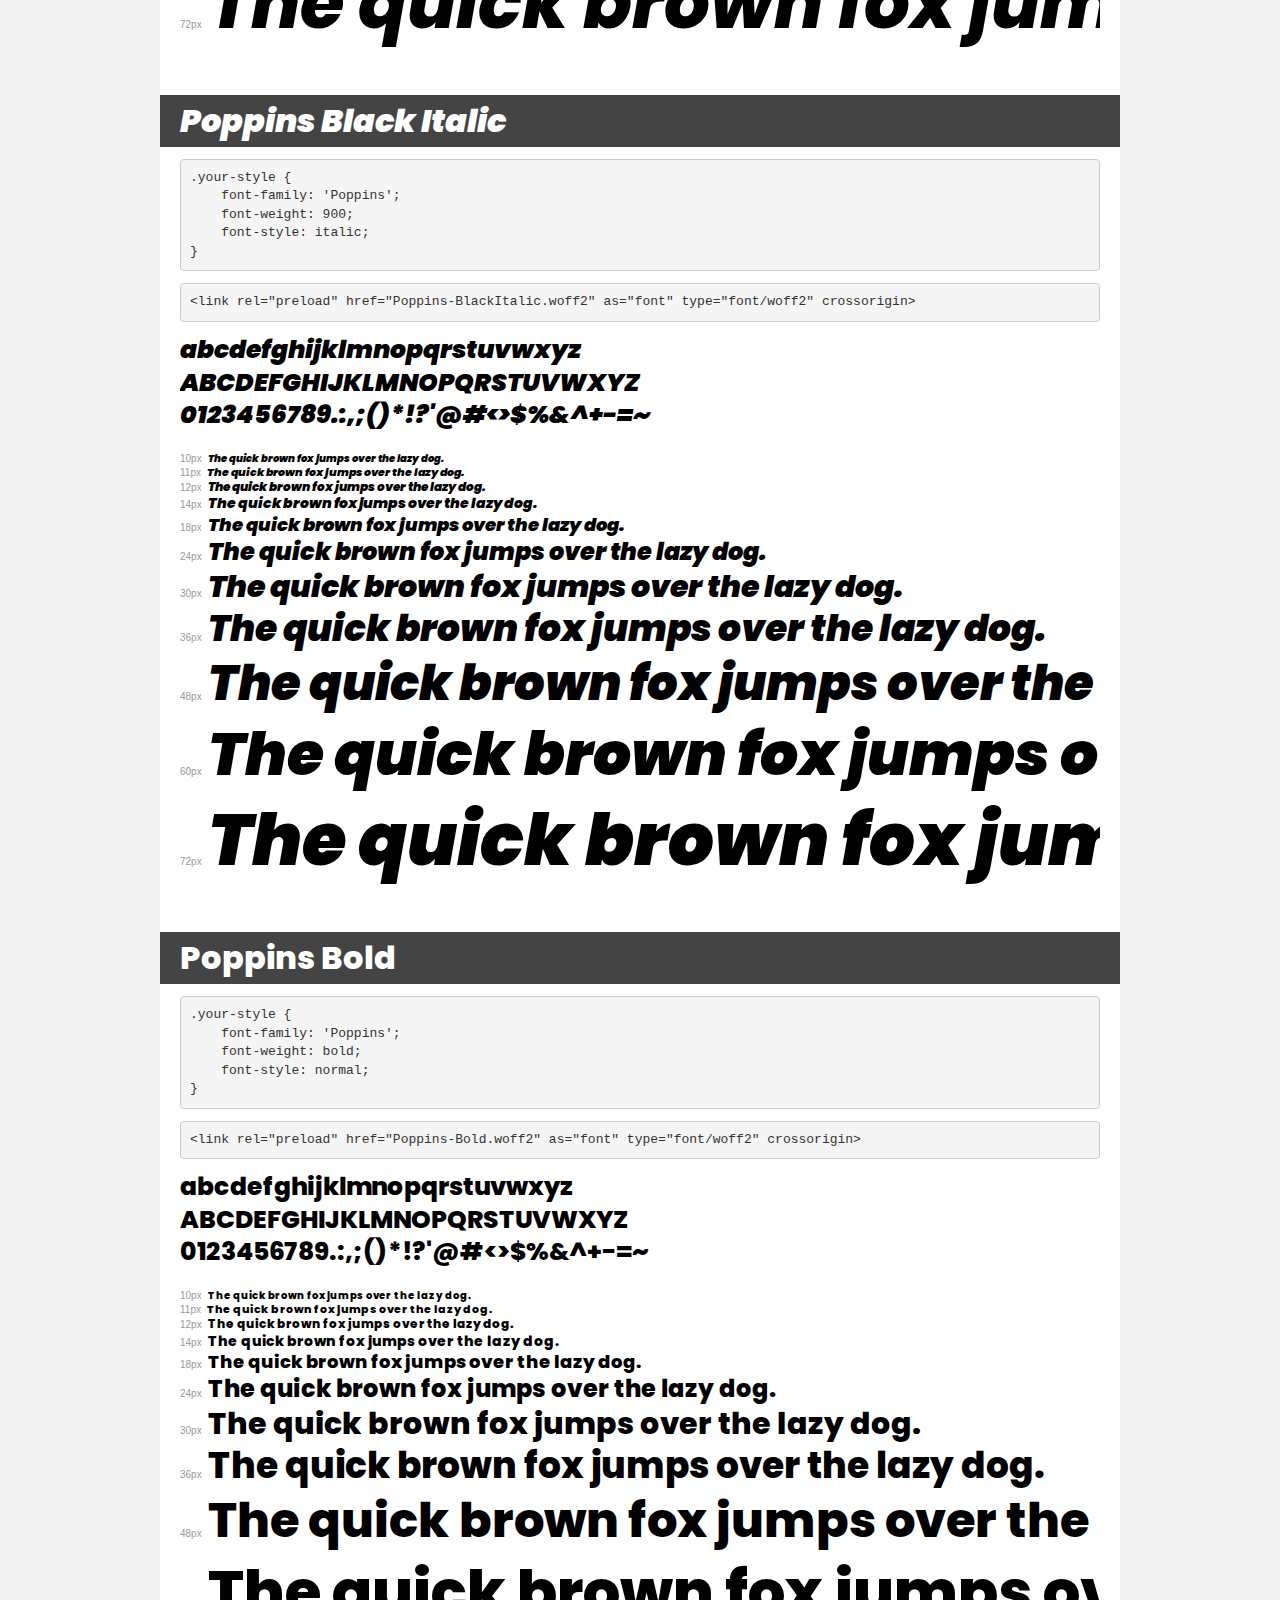
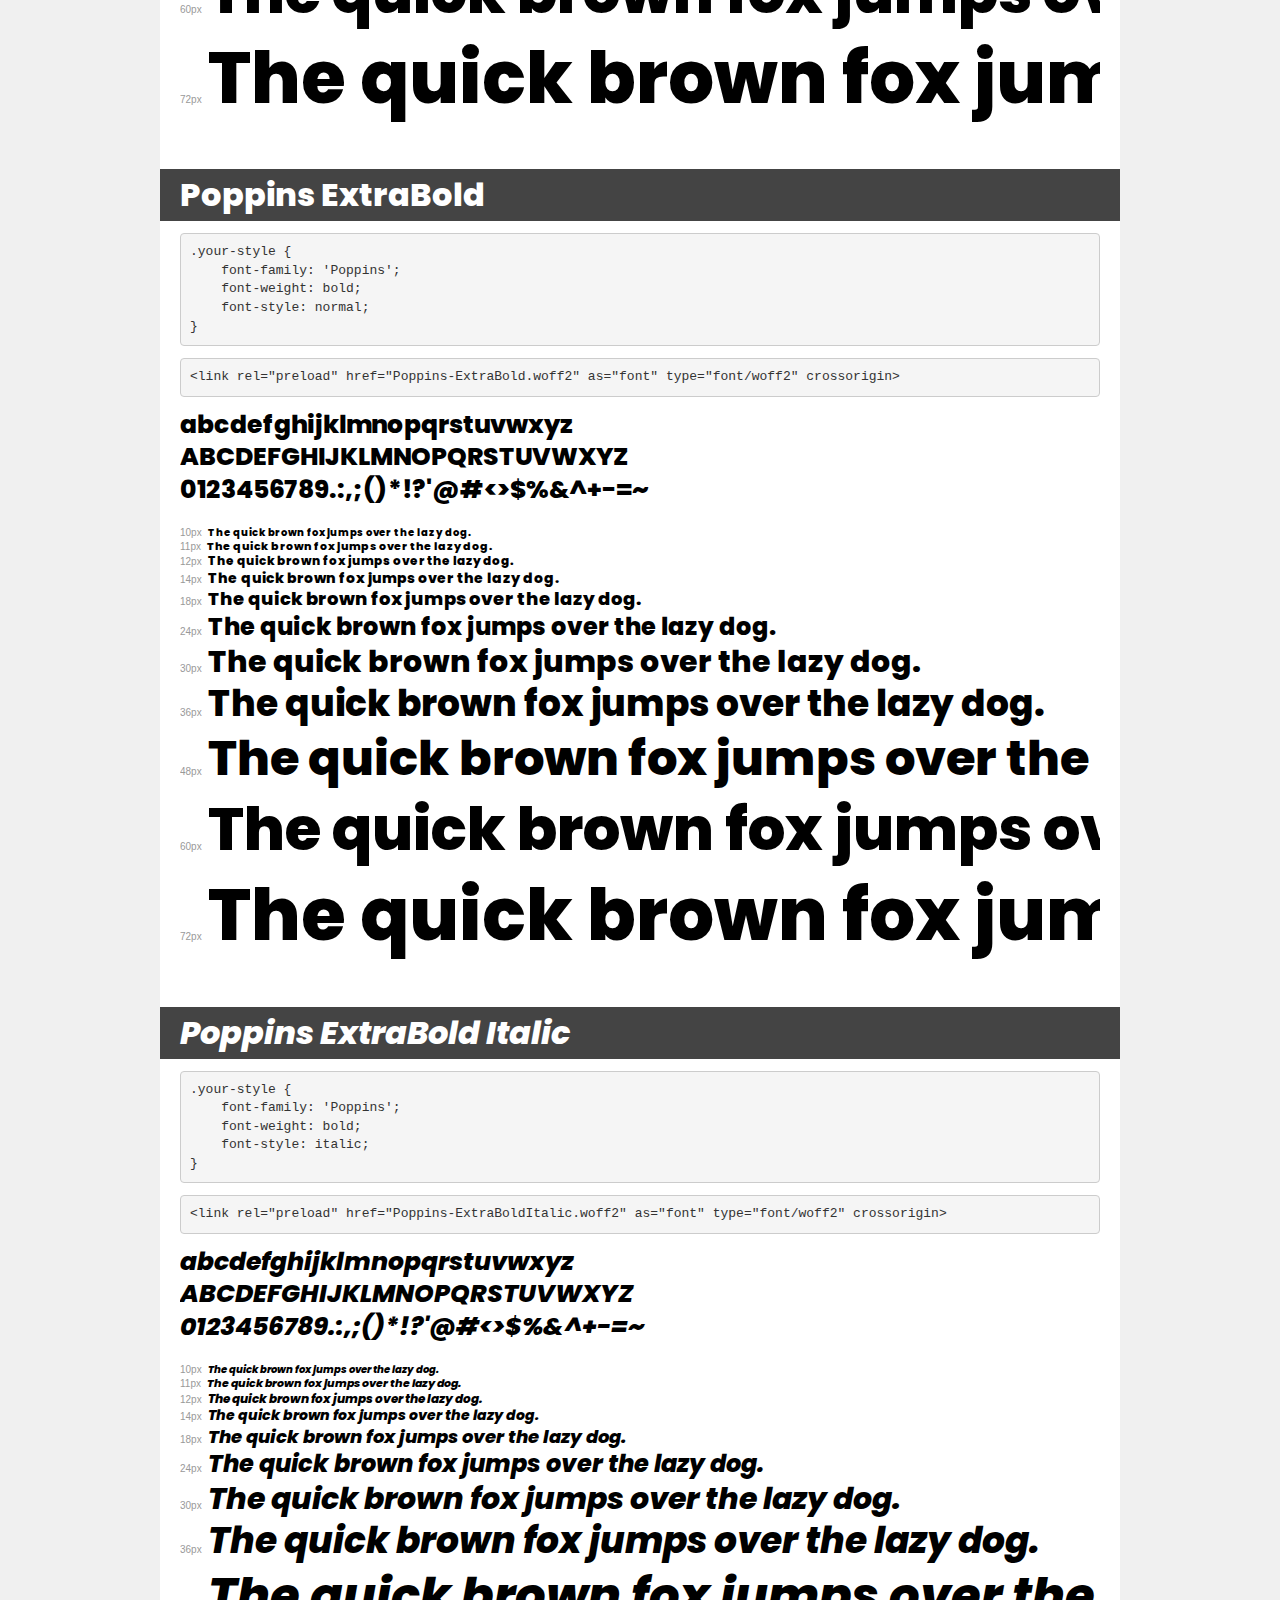
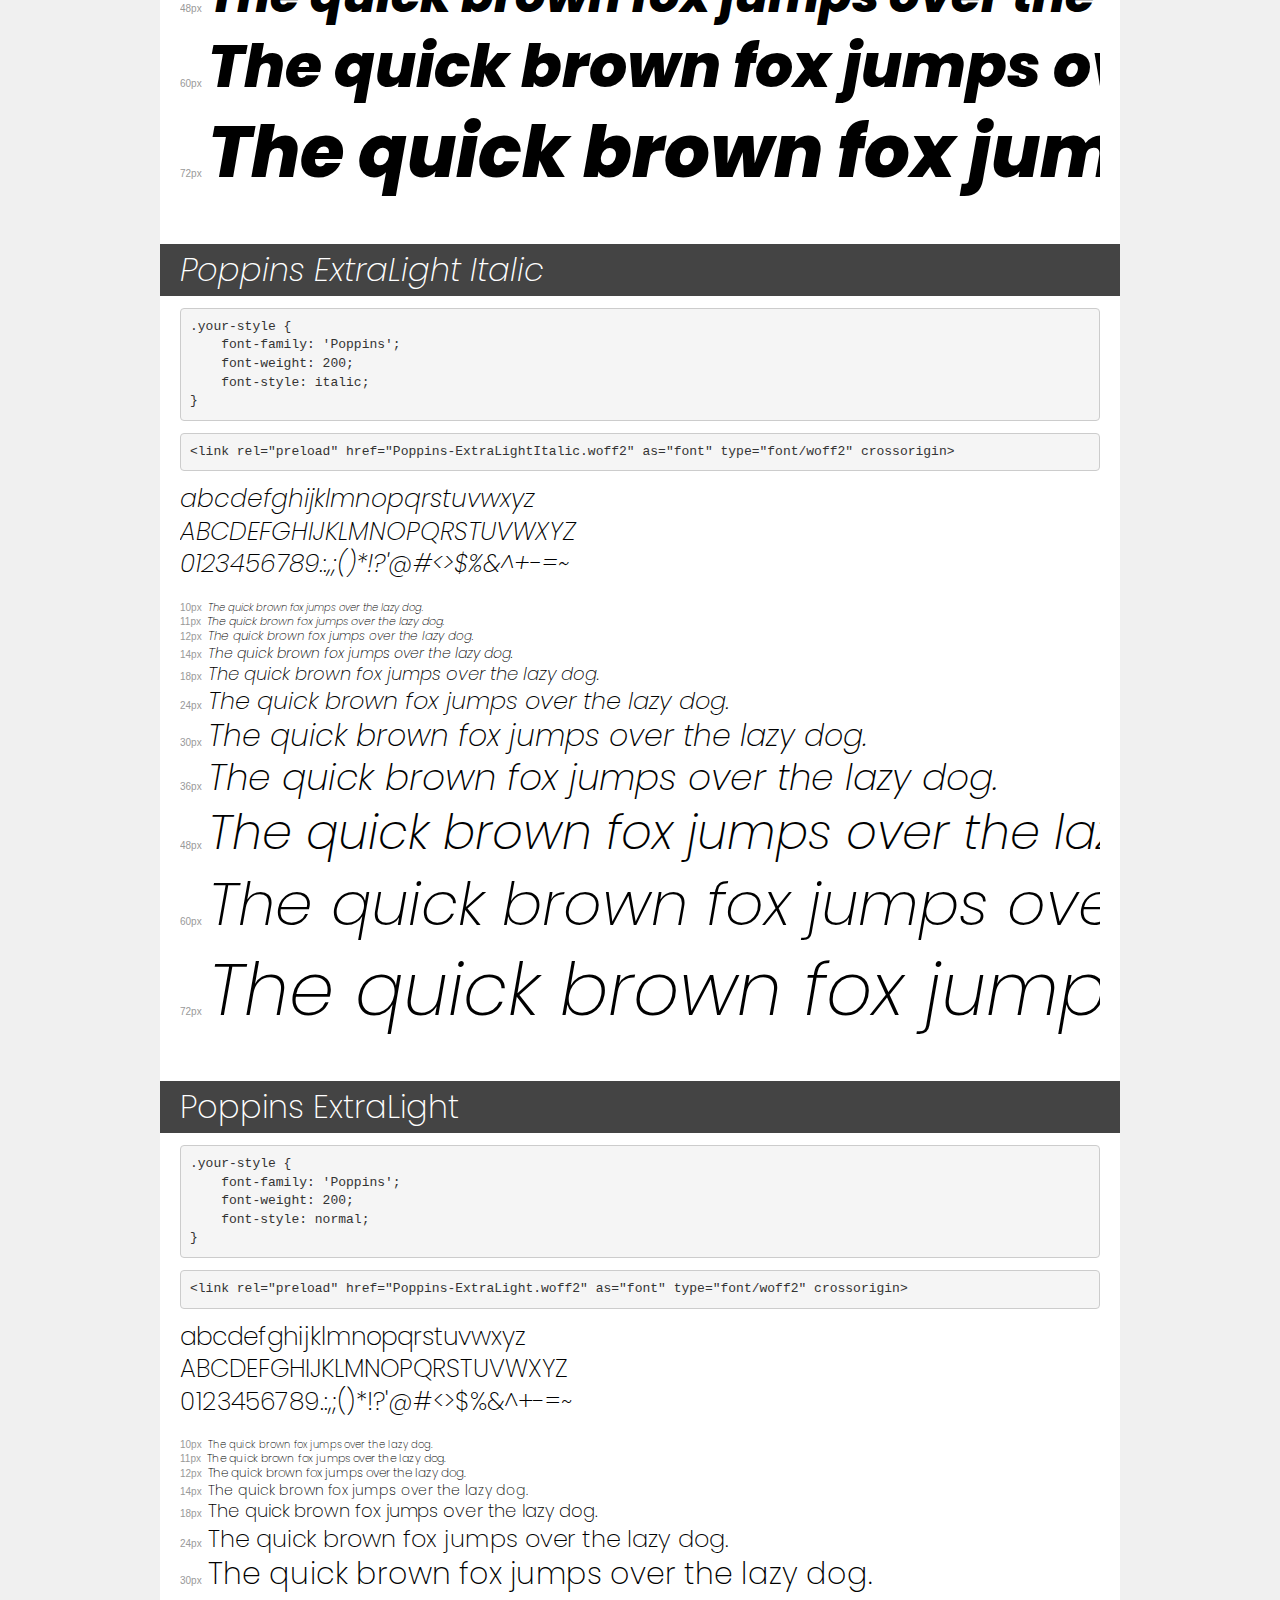
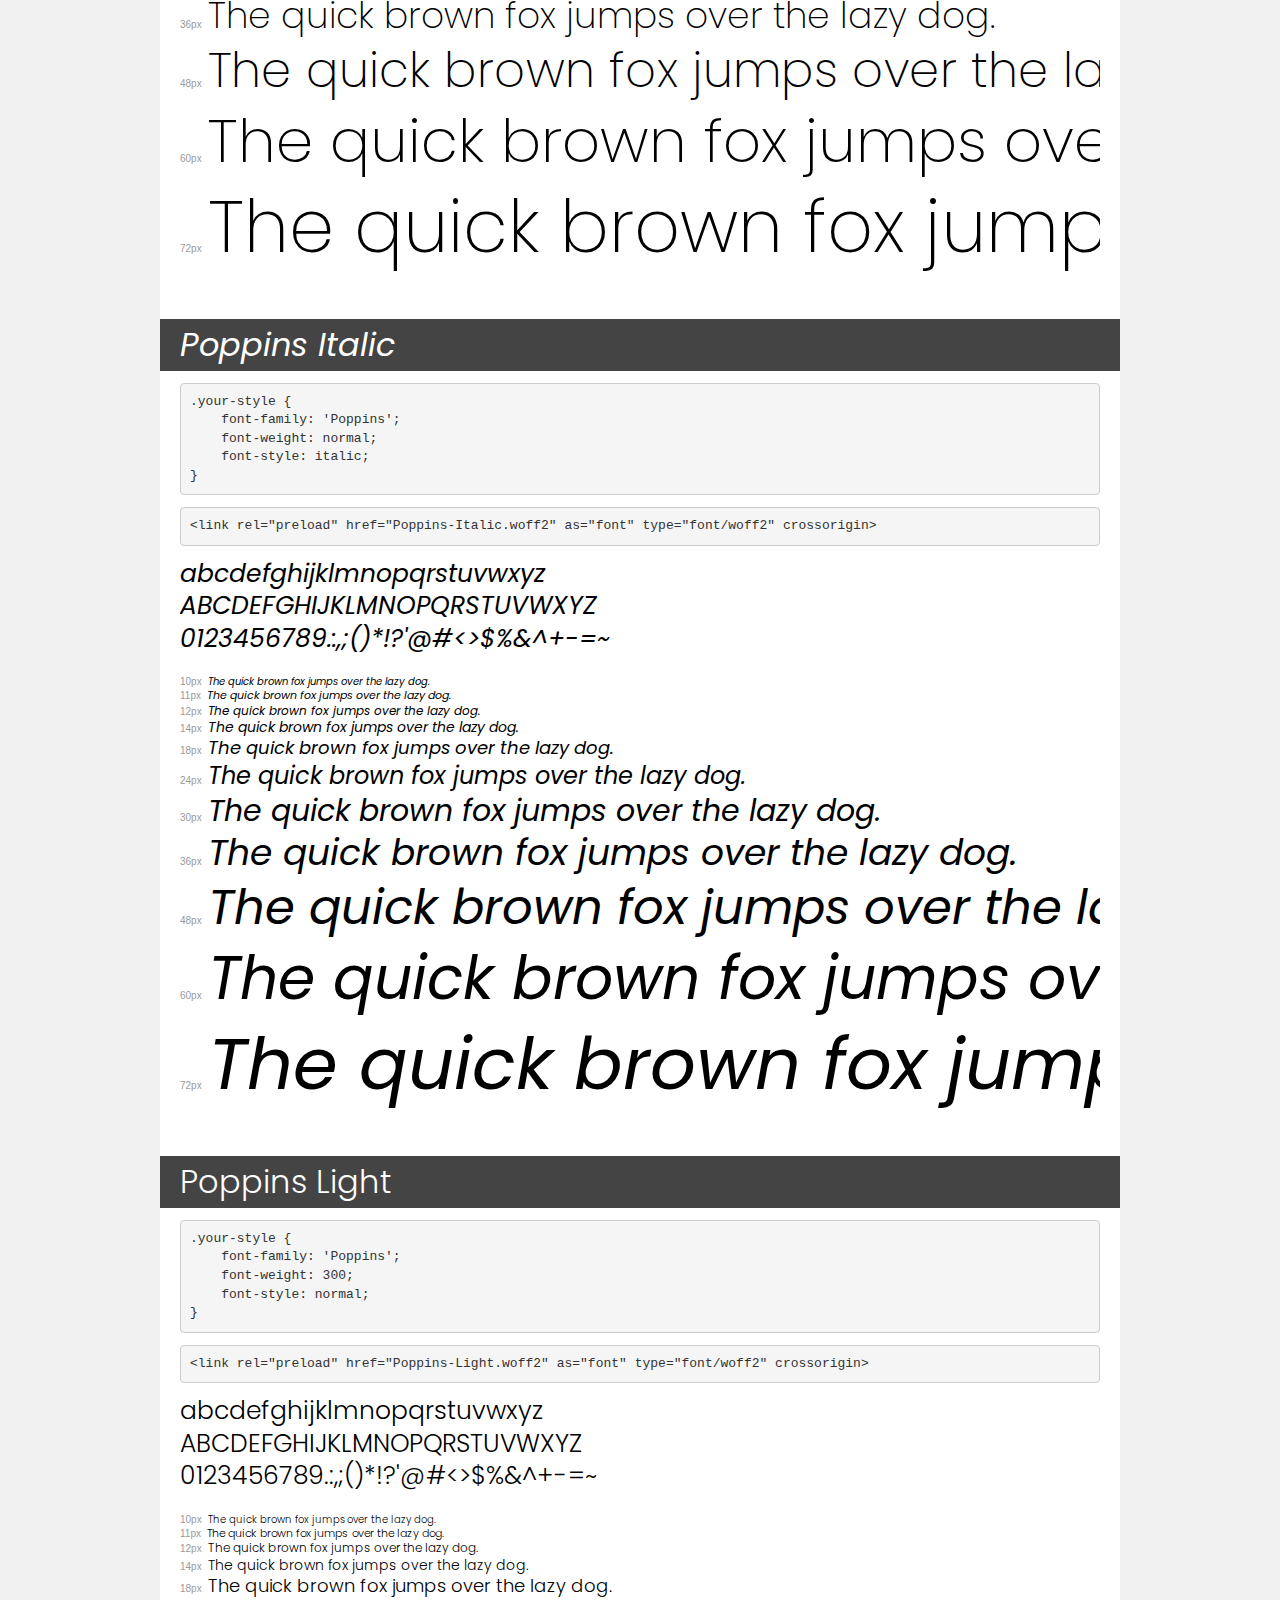
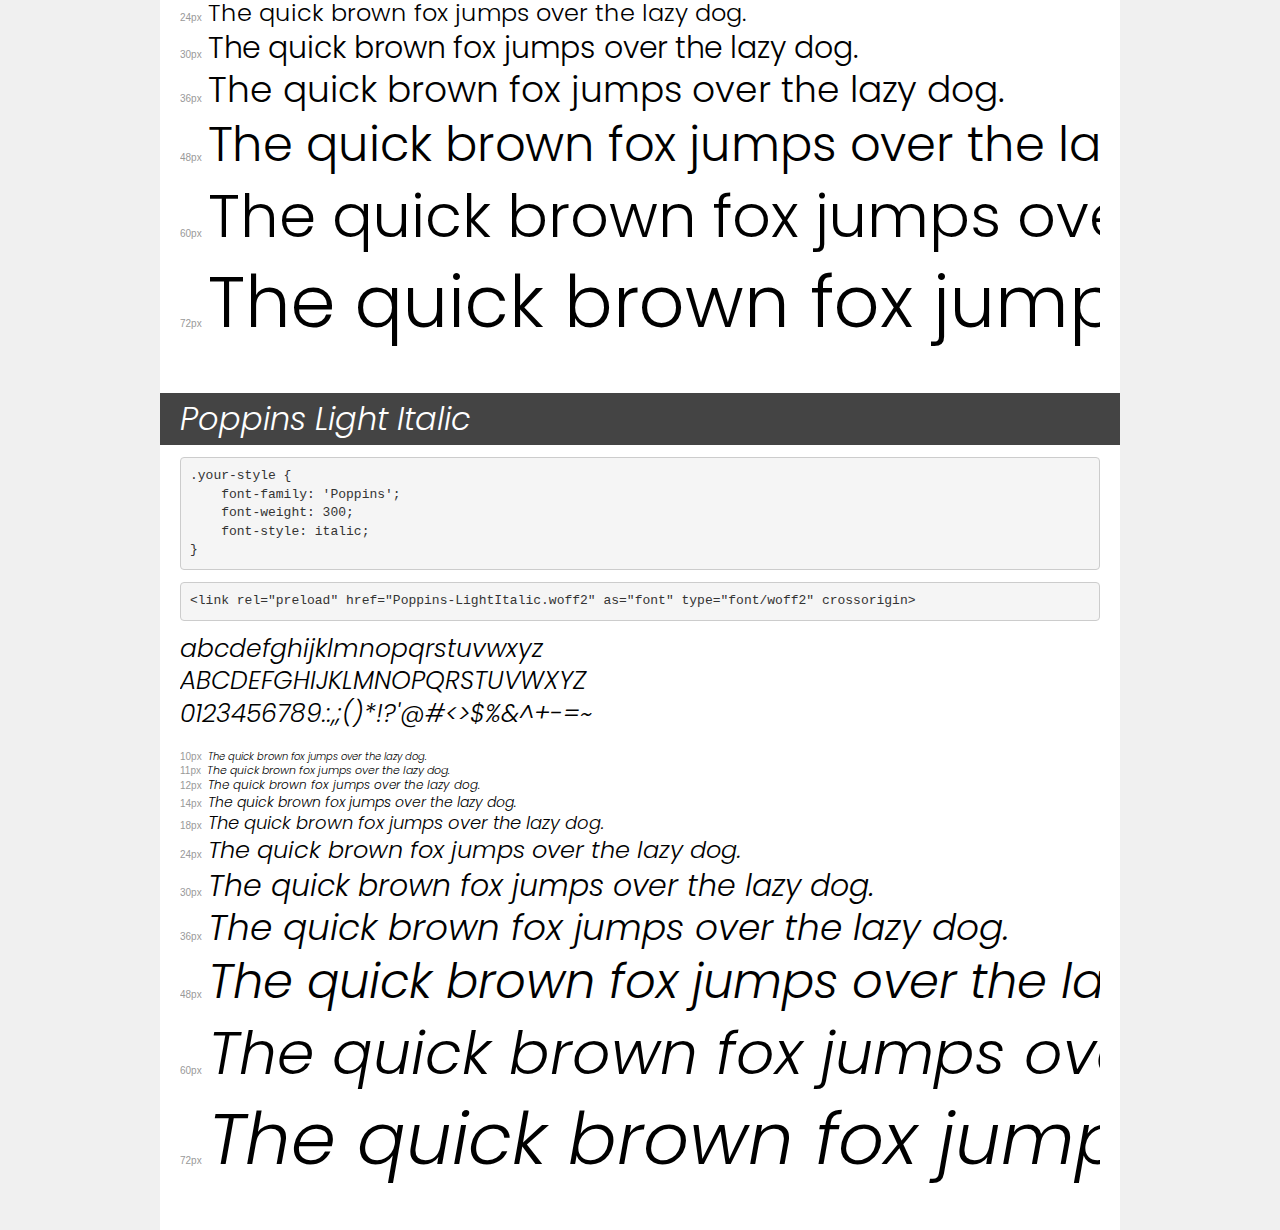
<file: fonts/poppins/demo.html>
<!DOCTYPE html>
<html lang="en">
<head>
    <meta charset="utf-8">
    <meta http-equiv="X-UA-Compatible" content="IE=edge">
    <meta name="viewport" content="width=device-width, initial-scale=1">
    <meta name="robots" content="noindex, noarchive">
    <meta name="format-detection" content="telephone=no">
    <title>Transfonter demo</title>
    <link href="stylesheet.css" rel="stylesheet">
    <style>
        /*
        http://meyerweb.com/eric/tools/css/reset/
        v2.0 | 20110126
        License: none (public domain)
        */
        html, body, div, span, applet, object, iframe,
        h1, h2, h3, h4, h5, h6, p, blockquote, pre,
        a, abbr, acronym, address, big, cite, code,
        del, dfn, em, img, ins, kbd, q, s, samp,
        small, strike, strong, sub, sup, tt, var,
        b, u, i, center,
        dl, dt, dd, ol, ul, li,
        fieldset, form, label, legend,
        table, caption, tbody, tfoot, thead, tr, th, td,
        article, aside, canvas, details, embed,
        figure, figcaption, footer, header, hgroup,
        menu, nav, output, ruby, section, summary,
        time, mark, audio, video {
            margin: 0;
            padding: 0;
            border: 0;
            font-size: 100%;
            font: inherit;
            vertical-align: baseline;
        }
        /* HTML5 display-role reset for older browsers */
        article, aside, details, figcaption, figure,
        footer, header, hgroup, menu, nav, section {
            display: block;
        }
        body {
            line-height: 1;
        }
        ol, ul {
            list-style: none;
        }
        blockquote, q {
            quotes: none;
        }
        blockquote:before, blockquote:after,
        q:before, q:after {
            content: '';
            content: none;
        }
        table {
            border-collapse: collapse;
            border-spacing: 0;
        }
        /* demo styles */
        body {
            background: #f0f0f0;
            color: #000;
        }
        .page {
            background: #fff;
            width: 920px;
            margin: 0 auto;
            padding: 20px 20px 0 20px;
            overflow: hidden;
        }
        .font-container {
            overflow-x: auto;
            overflow-y: hidden;
            margin-bottom: 40px;
            line-height: 1.3;
            white-space: nowrap;
            padding-bottom: 5px;
        }
        h1 {
            position: relative;
            background: #444;
            font-size: 32px;
            color: #fff;
            padding: 10px 20px;
            margin: 0 -20px 12px -20px;
        }
        .letters {
            font-size: 25px;
            margin-bottom: 20px;
        }
        .s10:before {
            content: '10px';
        }
        .s11:before {
            content: '11px';
        }
        .s12:before {
            content: '12px';
        }
        .s14:before {
            content: '14px';
        }
        .s18:before {
            content: '18px';
        }
        .s24:before {
            content: '24px';
        }
        .s30:before {
            content: '30px';
        }
        .s36:before {
            content: '36px';
        }
        .s48:before {
            content: '48px';
        }
        .s60:before {
            content: '60px';
        }
        .s72:before {
            content: '72px';
        }
        .s10:before, .s11:before, .s12:before, .s14:before,
        .s18:before, .s24:before, .s30:before, .s36:before,
        .s48:before, .s60:before, .s72:before {
            font-family: Arial, sans-serif;
            font-size: 10px;
            font-weight: normal;
            font-style: normal;
            color: #999;
            padding-right: 6px;
        }
        pre {
            display: block;
            padding: 9px;
            margin: 0 0 12px;
            font-family: Monaco, Menlo, Consolas, "Courier New", monospace;
            font-size: 13px;
            line-height: 1.428571429;
            color: #333;
            font-weight: normal;
            font-style: normal;
            background-color: #f5f5f5;
            border: 1px solid #ccc;
            overflow-x: auto;
            border-radius: 4px;
        }
        /* responsive */
        @media (max-width: 959px) {
            .page {
                width: auto;
                margin: 0;
            }
        }
    </style>
</head>
<body>
<div class="page">
    <div class="demo">
        <h1 style="font-family: 'Poppins'; font-weight: 900; font-style: normal;">Poppins Black</h1>
        <pre title="Usage">.your-style {
    font-family: 'Poppins';
    font-weight: 900;
    font-style: normal;
}</pre>
        <pre title="Preload (optional)">
&lt;link rel=&quot;preload&quot; href=&quot;Poppins-Black.woff2&quot; as=&quot;font&quot; type=&quot;font/woff2&quot; crossorigin&gt;</pre>
        <div class="font-container" style="font-family: 'Poppins'; font-weight: 900; font-style: normal;">
            <p class="letters">
                abcdefghijklmnopqrstuvwxyz<br>
ABCDEFGHIJKLMNOPQRSTUVWXYZ<br>
                0123456789.:,;()*!?'@#&lt;&gt;$%&^+-=~
            </p>
            <p class="s10" style="font-size: 10px;">The quick brown fox jumps over the lazy dog.</p>
            <p class="s11" style="font-size: 11px;">The quick brown fox jumps over the lazy dog.</p>
            <p class="s12" style="font-size: 12px;">The quick brown fox jumps over the lazy dog.</p>
            <p class="s14" style="font-size: 14px;">The quick brown fox jumps over the lazy dog.</p>
            <p class="s18" style="font-size: 18px;">The quick brown fox jumps over the lazy dog.</p>
            <p class="s24" style="font-size: 24px;">The quick brown fox jumps over the lazy dog.</p>
            <p class="s30" style="font-size: 30px;">The quick brown fox jumps over the lazy dog.</p>
            <p class="s36" style="font-size: 36px;">The quick brown fox jumps over the lazy dog.</p>
            <p class="s48" style="font-size: 48px;">The quick brown fox jumps over the lazy dog.</p>
            <p class="s60" style="font-size: 60px;">The quick brown fox jumps over the lazy dog.</p>
            <p class="s72" style="font-size: 72px;">The quick brown fox jumps over the lazy dog.</p>
        </div>
    </div>

    <div class="demo">
        <h1 style="font-family: 'Poppins'; font-weight: bold; font-style: italic;">Poppins Bold Italic</h1>
        <pre title="Usage">.your-style {
    font-family: 'Poppins';
    font-weight: bold;
    font-style: italic;
}</pre>
        <pre title="Preload (optional)">
&lt;link rel=&quot;preload&quot; href=&quot;Poppins-BoldItalic.woff2&quot; as=&quot;font&quot; type=&quot;font/woff2&quot; crossorigin&gt;</pre>
        <div class="font-container" style="font-family: 'Poppins'; font-weight: bold; font-style: italic;">
            <p class="letters">
                abcdefghijklmnopqrstuvwxyz<br>
ABCDEFGHIJKLMNOPQRSTUVWXYZ<br>
                0123456789.:,;()*!?'@#&lt;&gt;$%&^+-=~
            </p>
            <p class="s10" style="font-size: 10px;">The quick brown fox jumps over the lazy dog.</p>
            <p class="s11" style="font-size: 11px;">The quick brown fox jumps over the lazy dog.</p>
            <p class="s12" style="font-size: 12px;">The quick brown fox jumps over the lazy dog.</p>
            <p class="s14" style="font-size: 14px;">The quick brown fox jumps over the lazy dog.</p>
            <p class="s18" style="font-size: 18px;">The quick brown fox jumps over the lazy dog.</p>
            <p class="s24" style="font-size: 24px;">The quick brown fox jumps over the lazy dog.</p>
            <p class="s30" style="font-size: 30px;">The quick brown fox jumps over the lazy dog.</p>
            <p class="s36" style="font-size: 36px;">The quick brown fox jumps over the lazy dog.</p>
            <p class="s48" style="font-size: 48px;">The quick brown fox jumps over the lazy dog.</p>
            <p class="s60" style="font-size: 60px;">The quick brown fox jumps over the lazy dog.</p>
            <p class="s72" style="font-size: 72px;">The quick brown fox jumps over the lazy dog.</p>
        </div>
    </div>

    <div class="demo">
        <h1 style="font-family: 'Poppins'; font-weight: 900; font-style: italic;">Poppins Black Italic</h1>
        <pre title="Usage">.your-style {
    font-family: 'Poppins';
    font-weight: 900;
    font-style: italic;
}</pre>
        <pre title="Preload (optional)">
&lt;link rel=&quot;preload&quot; href=&quot;Poppins-BlackItalic.woff2&quot; as=&quot;font&quot; type=&quot;font/woff2&quot; crossorigin&gt;</pre>
        <div class="font-container" style="font-family: 'Poppins'; font-weight: 900; font-style: italic;">
            <p class="letters">
                abcdefghijklmnopqrstuvwxyz<br>
ABCDEFGHIJKLMNOPQRSTUVWXYZ<br>
                0123456789.:,;()*!?'@#&lt;&gt;$%&^+-=~
            </p>
            <p class="s10" style="font-size: 10px;">The quick brown fox jumps over the lazy dog.</p>
            <p class="s11" style="font-size: 11px;">The quick brown fox jumps over the lazy dog.</p>
            <p class="s12" style="font-size: 12px;">The quick brown fox jumps over the lazy dog.</p>
            <p class="s14" style="font-size: 14px;">The quick brown fox jumps over the lazy dog.</p>
            <p class="s18" style="font-size: 18px;">The quick brown fox jumps over the lazy dog.</p>
            <p class="s24" style="font-size: 24px;">The quick brown fox jumps over the lazy dog.</p>
            <p class="s30" style="font-size: 30px;">The quick brown fox jumps over the lazy dog.</p>
            <p class="s36" style="font-size: 36px;">The quick brown fox jumps over the lazy dog.</p>
            <p class="s48" style="font-size: 48px;">The quick brown fox jumps over the lazy dog.</p>
            <p class="s60" style="font-size: 60px;">The quick brown fox jumps over the lazy dog.</p>
            <p class="s72" style="font-size: 72px;">The quick brown fox jumps over the lazy dog.</p>
        </div>
    </div>

    <div class="demo">
        <h1 style="font-family: 'Poppins'; font-weight: bold; font-style: normal;">Poppins Bold</h1>
        <pre title="Usage">.your-style {
    font-family: 'Poppins';
    font-weight: bold;
    font-style: normal;
}</pre>
        <pre title="Preload (optional)">
&lt;link rel=&quot;preload&quot; href=&quot;Poppins-Bold.woff2&quot; as=&quot;font&quot; type=&quot;font/woff2&quot; crossorigin&gt;</pre>
        <div class="font-container" style="font-family: 'Poppins'; font-weight: bold; font-style: normal;">
            <p class="letters">
                abcdefghijklmnopqrstuvwxyz<br>
ABCDEFGHIJKLMNOPQRSTUVWXYZ<br>
                0123456789.:,;()*!?'@#&lt;&gt;$%&^+-=~
            </p>
            <p class="s10" style="font-size: 10px;">The quick brown fox jumps over the lazy dog.</p>
            <p class="s11" style="font-size: 11px;">The quick brown fox jumps over the lazy dog.</p>
            <p class="s12" style="font-size: 12px;">The quick brown fox jumps over the lazy dog.</p>
            <p class="s14" style="font-size: 14px;">The quick brown fox jumps over the lazy dog.</p>
            <p class="s18" style="font-size: 18px;">The quick brown fox jumps over the lazy dog.</p>
            <p class="s24" style="font-size: 24px;">The quick brown fox jumps over the lazy dog.</p>
            <p class="s30" style="font-size: 30px;">The quick brown fox jumps over the lazy dog.</p>
            <p class="s36" style="font-size: 36px;">The quick brown fox jumps over the lazy dog.</p>
            <p class="s48" style="font-size: 48px;">The quick brown fox jumps over the lazy dog.</p>
            <p class="s60" style="font-size: 60px;">The quick brown fox jumps over the lazy dog.</p>
            <p class="s72" style="font-size: 72px;">The quick brown fox jumps over the lazy dog.</p>
        </div>
    </div>

    <div class="demo">
        <h1 style="font-family: 'Poppins'; font-weight: bold; font-style: normal;">Poppins ExtraBold</h1>
        <pre title="Usage">.your-style {
    font-family: 'Poppins';
    font-weight: bold;
    font-style: normal;
}</pre>
        <pre title="Preload (optional)">
&lt;link rel=&quot;preload&quot; href=&quot;Poppins-ExtraBold.woff2&quot; as=&quot;font&quot; type=&quot;font/woff2&quot; crossorigin&gt;</pre>
        <div class="font-container" style="font-family: 'Poppins'; font-weight: bold; font-style: normal;">
            <p class="letters">
                abcdefghijklmnopqrstuvwxyz<br>
ABCDEFGHIJKLMNOPQRSTUVWXYZ<br>
                0123456789.:,;()*!?'@#&lt;&gt;$%&^+-=~
            </p>
            <p class="s10" style="font-size: 10px;">The quick brown fox jumps over the lazy dog.</p>
            <p class="s11" style="font-size: 11px;">The quick brown fox jumps over the lazy dog.</p>
            <p class="s12" style="font-size: 12px;">The quick brown fox jumps over the lazy dog.</p>
            <p class="s14" style="font-size: 14px;">The quick brown fox jumps over the lazy dog.</p>
            <p class="s18" style="font-size: 18px;">The quick brown fox jumps over the lazy dog.</p>
            <p class="s24" style="font-size: 24px;">The quick brown fox jumps over the lazy dog.</p>
            <p class="s30" style="font-size: 30px;">The quick brown fox jumps over the lazy dog.</p>
            <p class="s36" style="font-size: 36px;">The quick brown fox jumps over the lazy dog.</p>
            <p class="s48" style="font-size: 48px;">The quick brown fox jumps over the lazy dog.</p>
            <p class="s60" style="font-size: 60px;">The quick brown fox jumps over the lazy dog.</p>
            <p class="s72" style="font-size: 72px;">The quick brown fox jumps over the lazy dog.</p>
        </div>
    </div>

    <div class="demo">
        <h1 style="font-family: 'Poppins'; font-weight: bold; font-style: italic;">Poppins ExtraBold Italic</h1>
        <pre title="Usage">.your-style {
    font-family: 'Poppins';
    font-weight: bold;
    font-style: italic;
}</pre>
        <pre title="Preload (optional)">
&lt;link rel=&quot;preload&quot; href=&quot;Poppins-ExtraBoldItalic.woff2&quot; as=&quot;font&quot; type=&quot;font/woff2&quot; crossorigin&gt;</pre>
        <div class="font-container" style="font-family: 'Poppins'; font-weight: bold; font-style: italic;">
            <p class="letters">
                abcdefghijklmnopqrstuvwxyz<br>
ABCDEFGHIJKLMNOPQRSTUVWXYZ<br>
                0123456789.:,;()*!?'@#&lt;&gt;$%&^+-=~
            </p>
            <p class="s10" style="font-size: 10px;">The quick brown fox jumps over the lazy dog.</p>
            <p class="s11" style="font-size: 11px;">The quick brown fox jumps over the lazy dog.</p>
            <p class="s12" style="font-size: 12px;">The quick brown fox jumps over the lazy dog.</p>
            <p class="s14" style="font-size: 14px;">The quick brown fox jumps over the lazy dog.</p>
            <p class="s18" style="font-size: 18px;">The quick brown fox jumps over the lazy dog.</p>
            <p class="s24" style="font-size: 24px;">The quick brown fox jumps over the lazy dog.</p>
            <p class="s30" style="font-size: 30px;">The quick brown fox jumps over the lazy dog.</p>
            <p class="s36" style="font-size: 36px;">The quick brown fox jumps over the lazy dog.</p>
            <p class="s48" style="font-size: 48px;">The quick brown fox jumps over the lazy dog.</p>
            <p class="s60" style="font-size: 60px;">The quick brown fox jumps over the lazy dog.</p>
            <p class="s72" style="font-size: 72px;">The quick brown fox jumps over the lazy dog.</p>
        </div>
    </div>

    <div class="demo">
        <h1 style="font-family: 'Poppins'; font-weight: 200; font-style: italic;">Poppins ExtraLight Italic</h1>
        <pre title="Usage">.your-style {
    font-family: 'Poppins';
    font-weight: 200;
    font-style: italic;
}</pre>
        <pre title="Preload (optional)">
&lt;link rel=&quot;preload&quot; href=&quot;Poppins-ExtraLightItalic.woff2&quot; as=&quot;font&quot; type=&quot;font/woff2&quot; crossorigin&gt;</pre>
        <div class="font-container" style="font-family: 'Poppins'; font-weight: 200; font-style: italic;">
            <p class="letters">
                abcdefghijklmnopqrstuvwxyz<br>
ABCDEFGHIJKLMNOPQRSTUVWXYZ<br>
                0123456789.:,;()*!?'@#&lt;&gt;$%&^+-=~
            </p>
            <p class="s10" style="font-size: 10px;">The quick brown fox jumps over the lazy dog.</p>
            <p class="s11" style="font-size: 11px;">The quick brown fox jumps over the lazy dog.</p>
            <p class="s12" style="font-size: 12px;">The quick brown fox jumps over the lazy dog.</p>
            <p class="s14" style="font-size: 14px;">The quick brown fox jumps over the lazy dog.</p>
            <p class="s18" style="font-size: 18px;">The quick brown fox jumps over the lazy dog.</p>
            <p class="s24" style="font-size: 24px;">The quick brown fox jumps over the lazy dog.</p>
            <p class="s30" style="font-size: 30px;">The quick brown fox jumps over the lazy dog.</p>
            <p class="s36" style="font-size: 36px;">The quick brown fox jumps over the lazy dog.</p>
            <p class="s48" style="font-size: 48px;">The quick brown fox jumps over the lazy dog.</p>
            <p class="s60" style="font-size: 60px;">The quick brown fox jumps over the lazy dog.</p>
            <p class="s72" style="font-size: 72px;">The quick brown fox jumps over the lazy dog.</p>
        </div>
    </div>

    <div class="demo">
        <h1 style="font-family: 'Poppins'; font-weight: 200; font-style: normal;">Poppins ExtraLight</h1>
        <pre title="Usage">.your-style {
    font-family: 'Poppins';
    font-weight: 200;
    font-style: normal;
}</pre>
        <pre title="Preload (optional)">
&lt;link rel=&quot;preload&quot; href=&quot;Poppins-ExtraLight.woff2&quot; as=&quot;font&quot; type=&quot;font/woff2&quot; crossorigin&gt;</pre>
        <div class="font-container" style="font-family: 'Poppins'; font-weight: 200; font-style: normal;">
            <p class="letters">
                abcdefghijklmnopqrstuvwxyz<br>
ABCDEFGHIJKLMNOPQRSTUVWXYZ<br>
                0123456789.:,;()*!?'@#&lt;&gt;$%&^+-=~
            </p>
            <p class="s10" style="font-size: 10px;">The quick brown fox jumps over the lazy dog.</p>
            <p class="s11" style="font-size: 11px;">The quick brown fox jumps over the lazy dog.</p>
            <p class="s12" style="font-size: 12px;">The quick brown fox jumps over the lazy dog.</p>
            <p class="s14" style="font-size: 14px;">The quick brown fox jumps over the lazy dog.</p>
            <p class="s18" style="font-size: 18px;">The quick brown fox jumps over the lazy dog.</p>
            <p class="s24" style="font-size: 24px;">The quick brown fox jumps over the lazy dog.</p>
            <p class="s30" style="font-size: 30px;">The quick brown fox jumps over the lazy dog.</p>
            <p class="s36" style="font-size: 36px;">The quick brown fox jumps over the lazy dog.</p>
            <p class="s48" style="font-size: 48px;">The quick brown fox jumps over the lazy dog.</p>
            <p class="s60" style="font-size: 60px;">The quick brown fox jumps over the lazy dog.</p>
            <p class="s72" style="font-size: 72px;">The quick brown fox jumps over the lazy dog.</p>
        </div>
    </div>

    <div class="demo">
        <h1 style="font-family: 'Poppins'; font-weight: normal; font-style: italic;">Poppins Italic</h1>
        <pre title="Usage">.your-style {
    font-family: 'Poppins';
    font-weight: normal;
    font-style: italic;
}</pre>
        <pre title="Preload (optional)">
&lt;link rel=&quot;preload&quot; href=&quot;Poppins-Italic.woff2&quot; as=&quot;font&quot; type=&quot;font/woff2&quot; crossorigin&gt;</pre>
        <div class="font-container" style="font-family: 'Poppins'; font-weight: normal; font-style: italic;">
            <p class="letters">
                abcdefghijklmnopqrstuvwxyz<br>
ABCDEFGHIJKLMNOPQRSTUVWXYZ<br>
                0123456789.:,;()*!?'@#&lt;&gt;$%&^+-=~
            </p>
            <p class="s10" style="font-size: 10px;">The quick brown fox jumps over the lazy dog.</p>
            <p class="s11" style="font-size: 11px;">The quick brown fox jumps over the lazy dog.</p>
            <p class="s12" style="font-size: 12px;">The quick brown fox jumps over the lazy dog.</p>
            <p class="s14" style="font-size: 14px;">The quick brown fox jumps over the lazy dog.</p>
            <p class="s18" style="font-size: 18px;">The quick brown fox jumps over the lazy dog.</p>
            <p class="s24" style="font-size: 24px;">The quick brown fox jumps over the lazy dog.</p>
            <p class="s30" style="font-size: 30px;">The quick brown fox jumps over the lazy dog.</p>
            <p class="s36" style="font-size: 36px;">The quick brown fox jumps over the lazy dog.</p>
            <p class="s48" style="font-size: 48px;">The quick brown fox jumps over the lazy dog.</p>
            <p class="s60" style="font-size: 60px;">The quick brown fox jumps over the lazy dog.</p>
            <p class="s72" style="font-size: 72px;">The quick brown fox jumps over the lazy dog.</p>
        </div>
    </div>

    <div class="demo">
        <h1 style="font-family: 'Poppins'; font-weight: 300; font-style: normal;">Poppins Light</h1>
        <pre title="Usage">.your-style {
    font-family: 'Poppins';
    font-weight: 300;
    font-style: normal;
}</pre>
        <pre title="Preload (optional)">
&lt;link rel=&quot;preload&quot; href=&quot;Poppins-Light.woff2&quot; as=&quot;font&quot; type=&quot;font/woff2&quot; crossorigin&gt;</pre>
        <div class="font-container" style="font-family: 'Poppins'; font-weight: 300; font-style: normal;">
            <p class="letters">
                abcdefghijklmnopqrstuvwxyz<br>
ABCDEFGHIJKLMNOPQRSTUVWXYZ<br>
                0123456789.:,;()*!?'@#&lt;&gt;$%&^+-=~
            </p>
            <p class="s10" style="font-size: 10px;">The quick brown fox jumps over the lazy dog.</p>
            <p class="s11" style="font-size: 11px;">The quick brown fox jumps over the lazy dog.</p>
            <p class="s12" style="font-size: 12px;">The quick brown fox jumps over the lazy dog.</p>
            <p class="s14" style="font-size: 14px;">The quick brown fox jumps over the lazy dog.</p>
            <p class="s18" style="font-size: 18px;">The quick brown fox jumps over the lazy dog.</p>
            <p class="s24" style="font-size: 24px;">The quick brown fox jumps over the lazy dog.</p>
            <p class="s30" style="font-size: 30px;">The quick brown fox jumps over the lazy dog.</p>
            <p class="s36" style="font-size: 36px;">The quick brown fox jumps over the lazy dog.</p>
            <p class="s48" style="font-size: 48px;">The quick brown fox jumps over the lazy dog.</p>
            <p class="s60" style="font-size: 60px;">The quick brown fox jumps over the lazy dog.</p>
            <p class="s72" style="font-size: 72px;">The quick brown fox jumps over the lazy dog.</p>
        </div>
    </div>

    <div class="demo">
        <h1 style="font-family: 'Poppins'; font-weight: 300; font-style: italic;">Poppins Light Italic</h1>
        <pre title="Usage">.your-style {
    font-family: 'Poppins';
    font-weight: 300;
    font-style: italic;
}</pre>
        <pre title="Preload (optional)">
&lt;link rel=&quot;preload&quot; href=&quot;Poppins-LightItalic.woff2&quot; as=&quot;font&quot; type=&quot;font/woff2&quot; crossorigin&gt;</pre>
        <div class="font-container" style="font-family: 'Poppins'; font-weight: 300; font-style: italic;">
            <p class="letters">
                abcdefghijklmnopqrstuvwxyz<br>
ABCDEFGHIJKLMNOPQRSTUVWXYZ<br>
                0123456789.:,;()*!?'@#&lt;&gt;$%&^+-=~
            </p>
            <p class="s10" style="font-size: 10px;">The quick brown fox jumps over the lazy dog.</p>
            <p class="s11" style="font-size: 11px;">The quick brown fox jumps over the lazy dog.</p>
            <p class="s12" style="font-size: 12px;">The quick brown fox jumps over the lazy dog.</p>
            <p class="s14" style="font-size: 14px;">The quick brown fox jumps over the lazy dog.</p>
            <p class="s18" style="font-size: 18px;">The quick brown fox jumps over the lazy dog.</p>
            <p class="s24" style="font-size: 24px;">The quick brown fox jumps over the lazy dog.</p>
            <p class="s30" style="font-size: 30px;">The quick brown fox jumps over the lazy dog.</p>
            <p class="s36" style="font-size: 36px;">The quick brown fox jumps over the lazy dog.</p>
            <p class="s48" style="font-size: 48px;">The quick brown fox jumps over the lazy dog.</p>
            <p class="s60" style="font-size: 60px;">The quick brown fox jumps over the lazy dog.</p>
            <p class="s72" style="font-size: 72px;">The quick brown fox jumps over the lazy dog.</p>
        </div>
    </div>

</div>
</body>
</html>
</file>
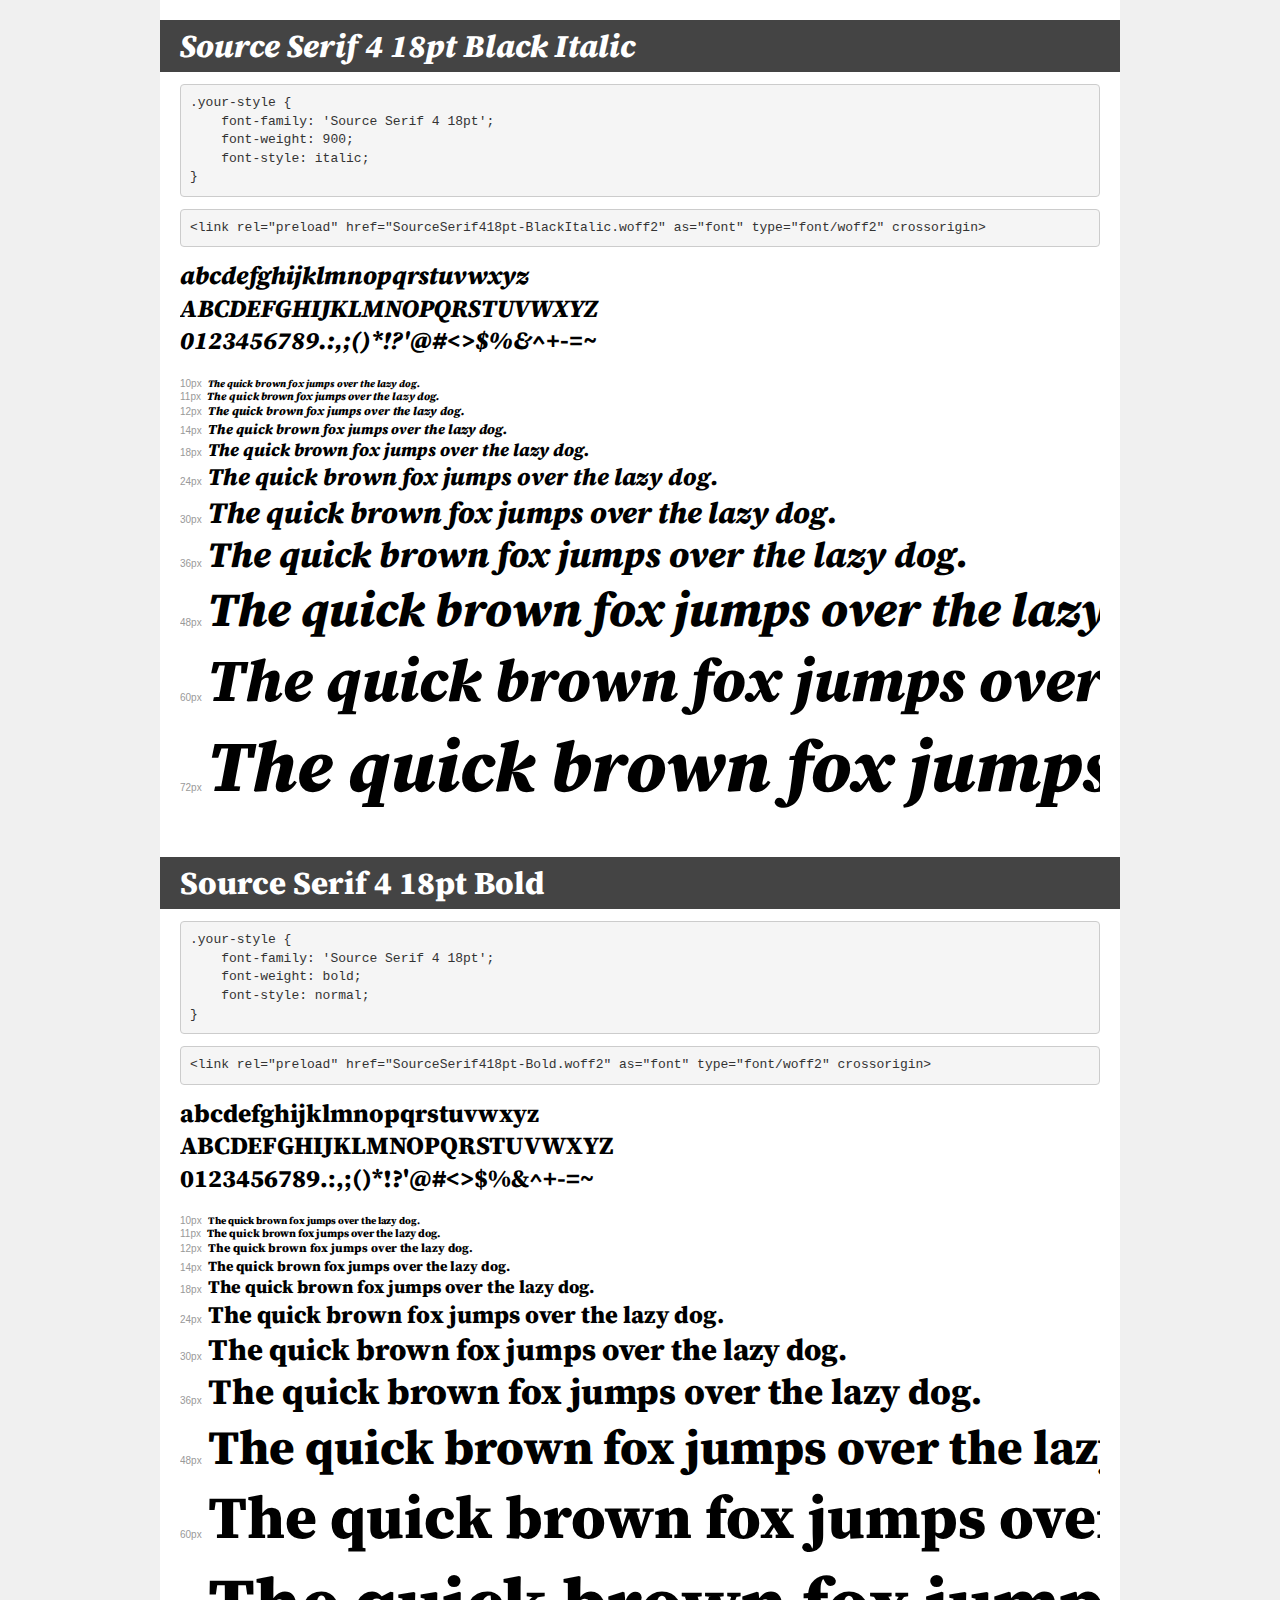
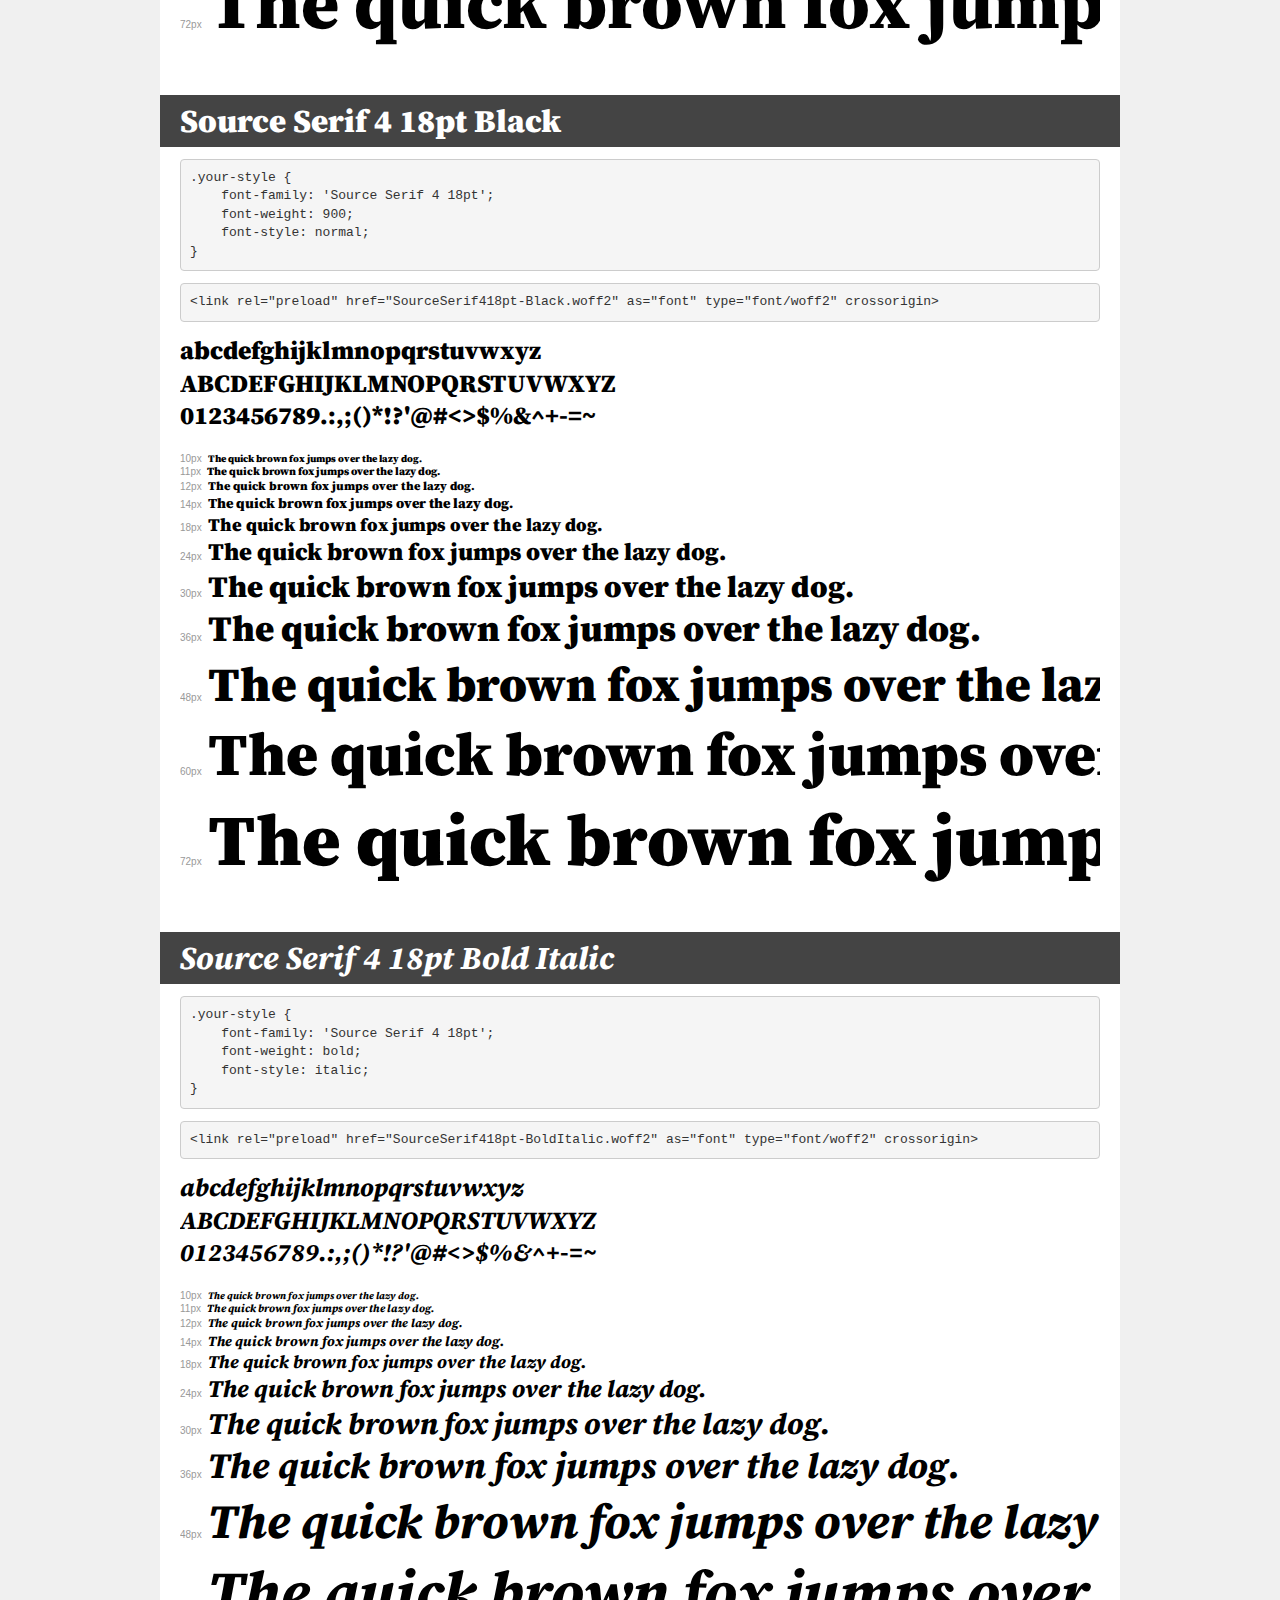
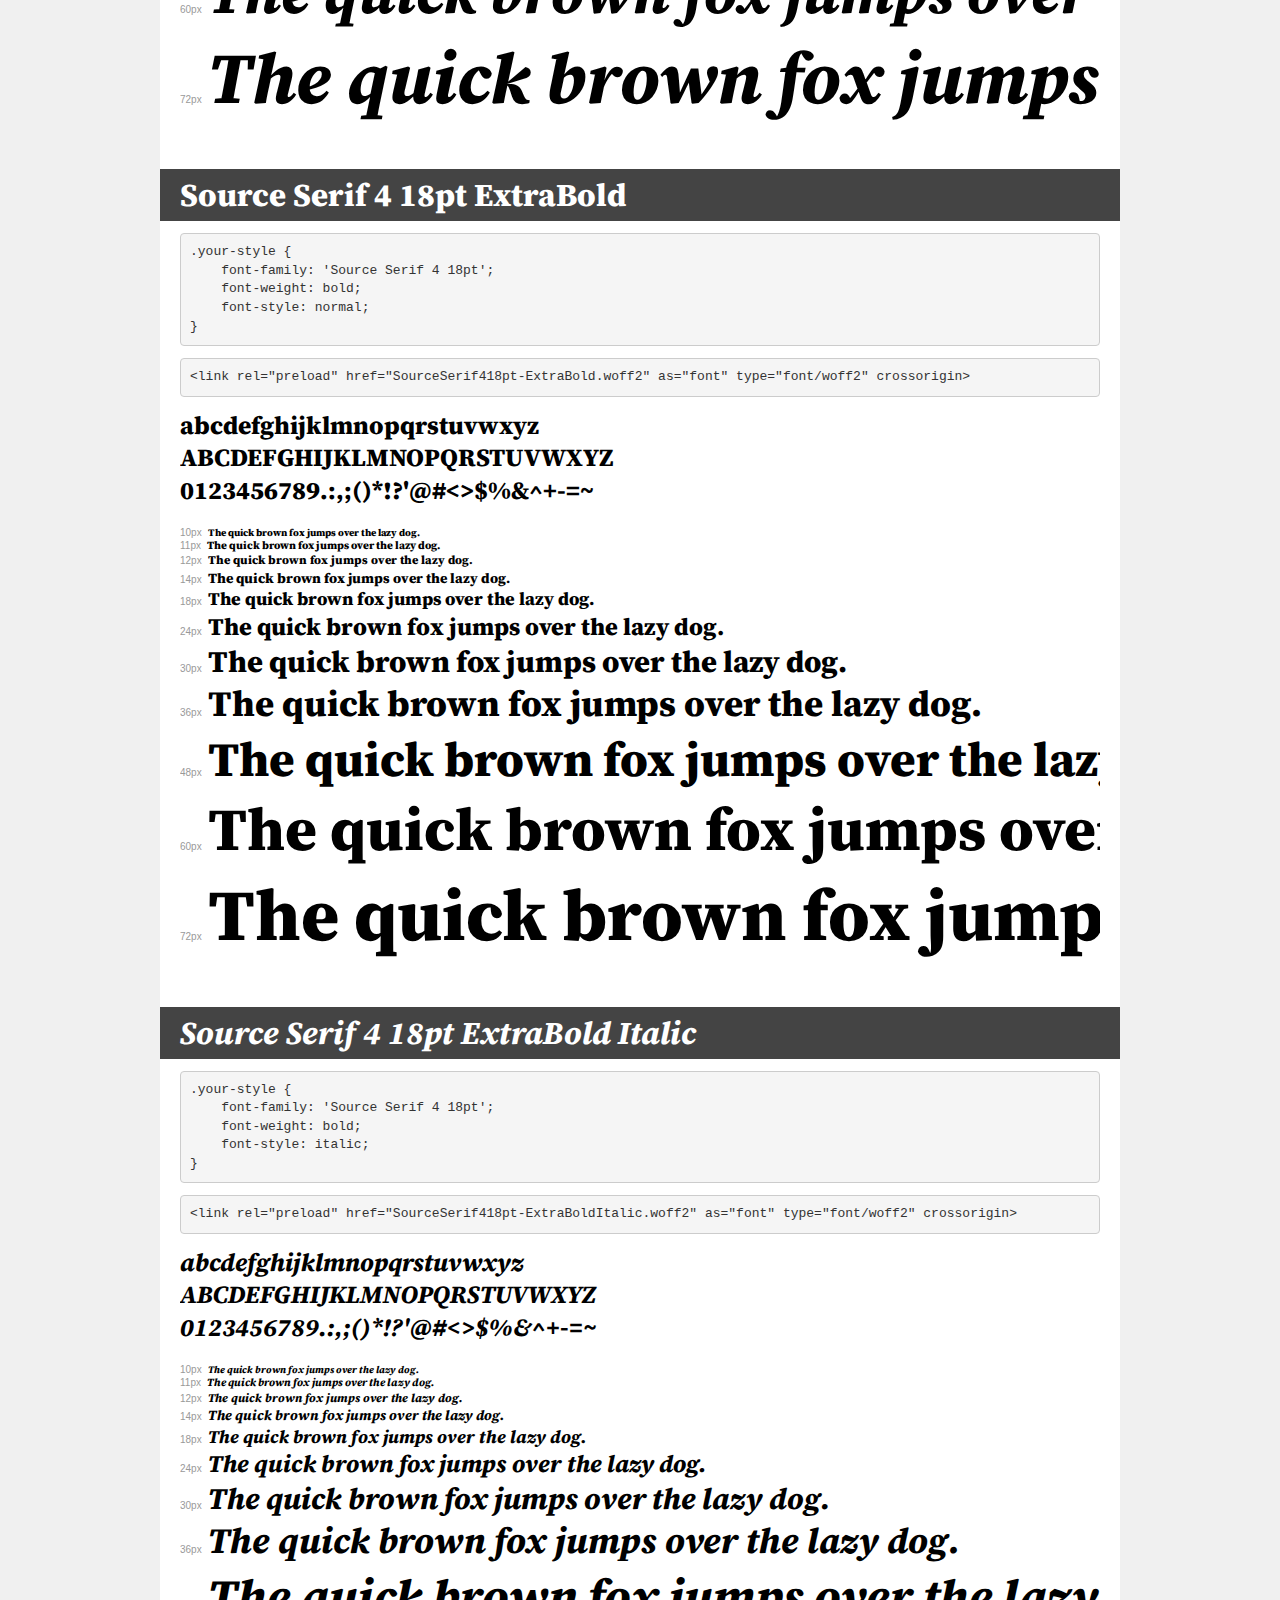
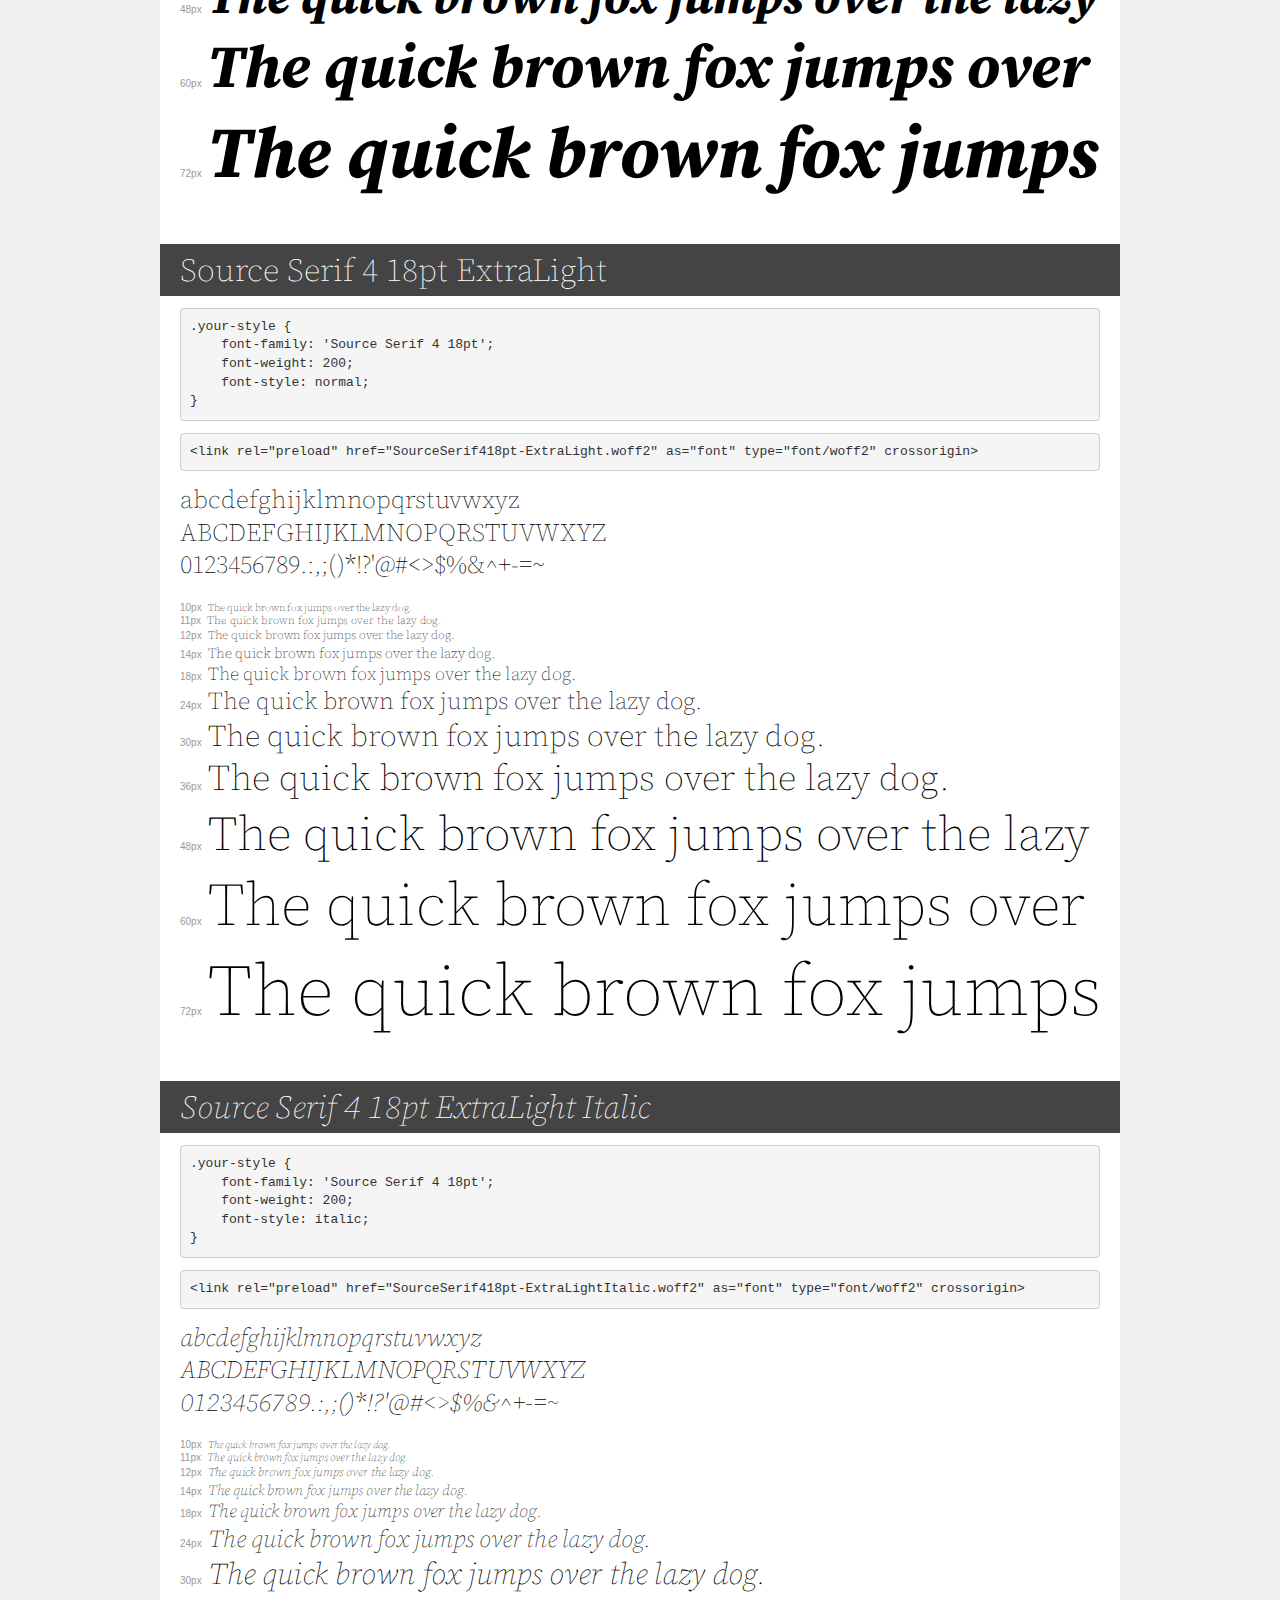
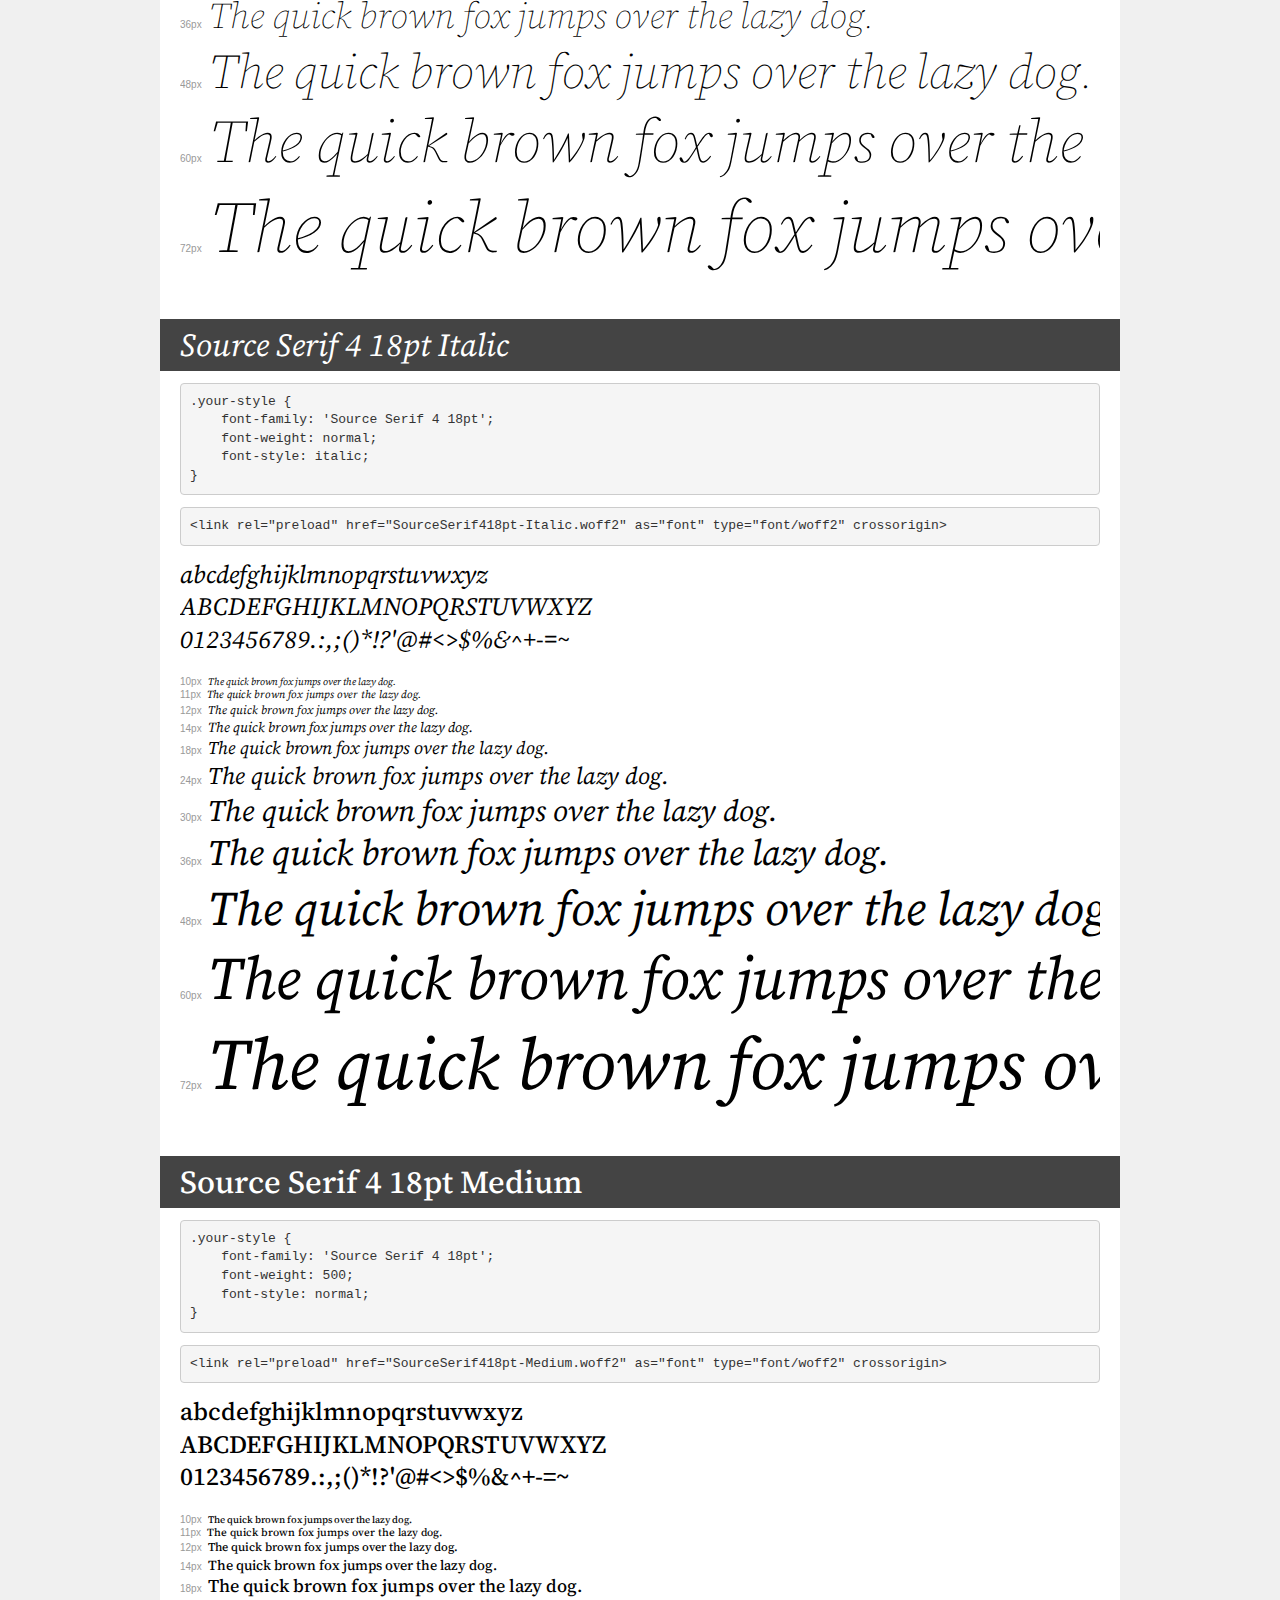
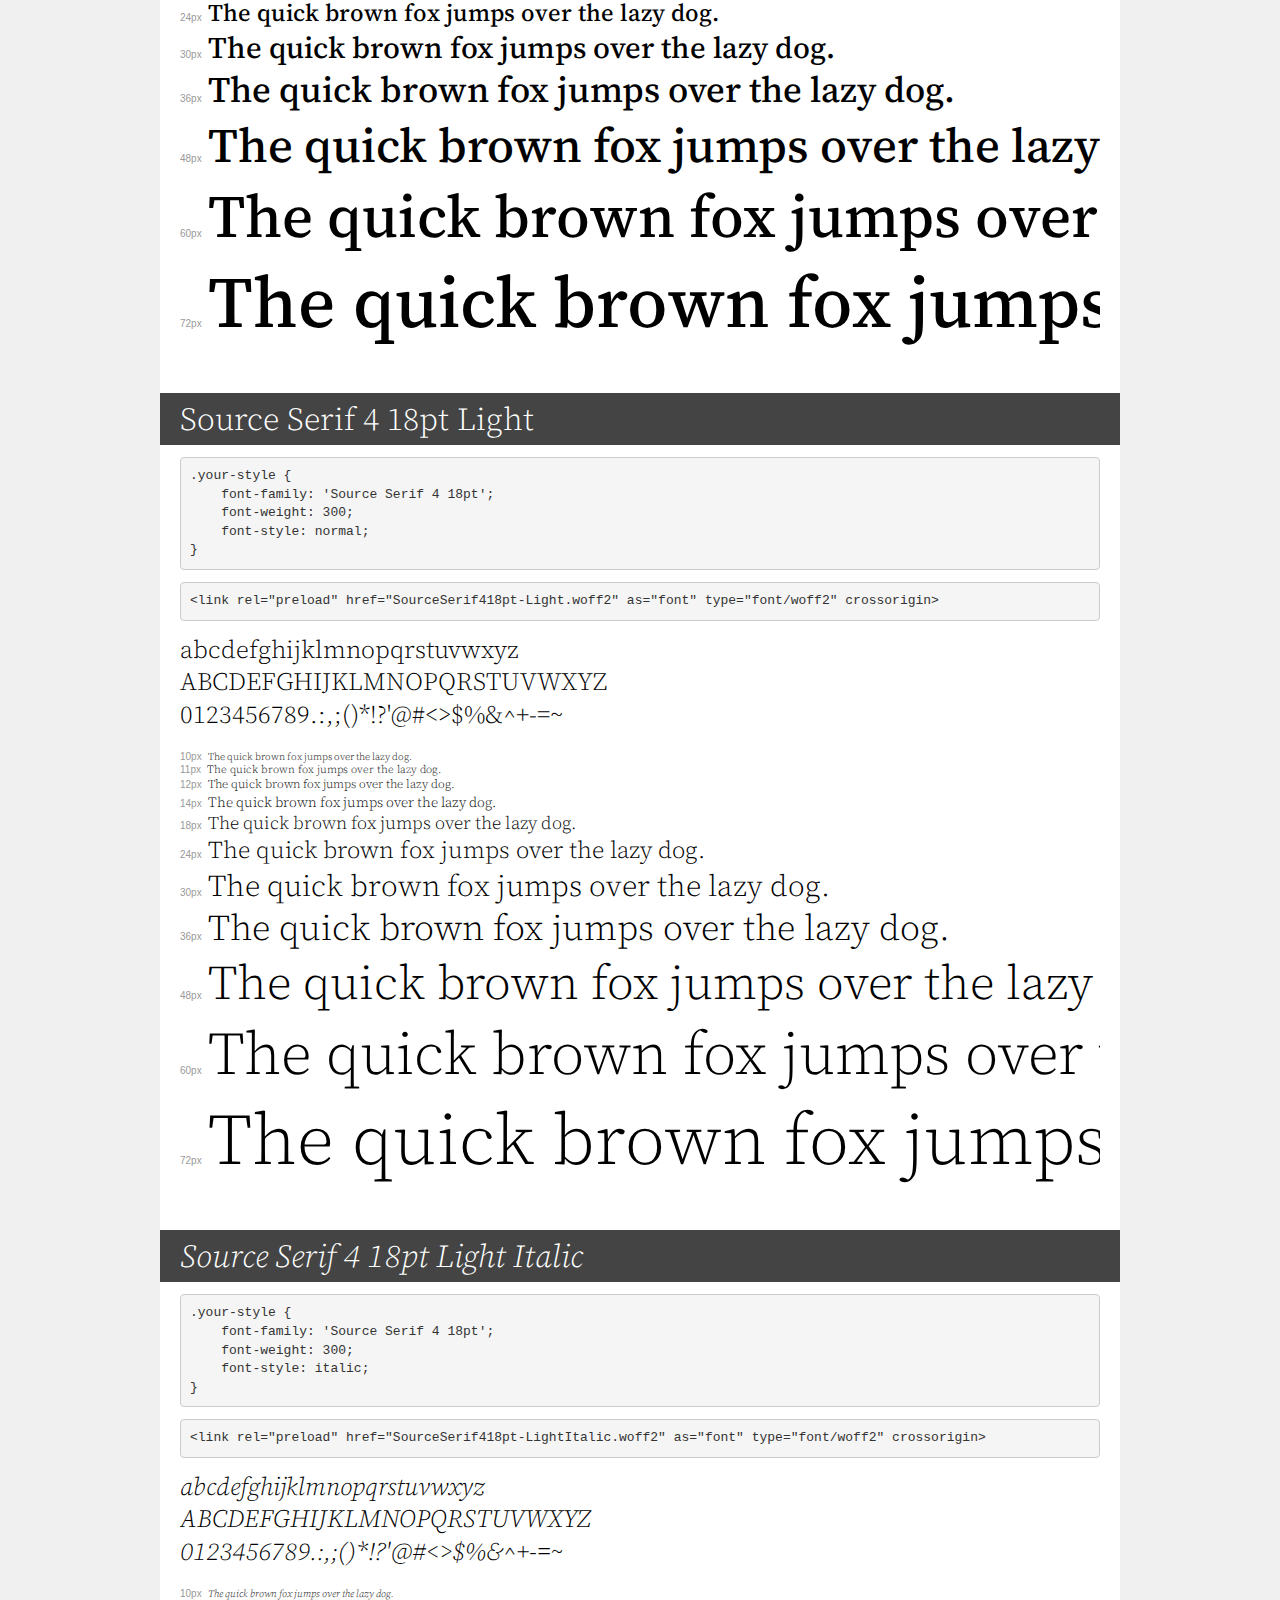
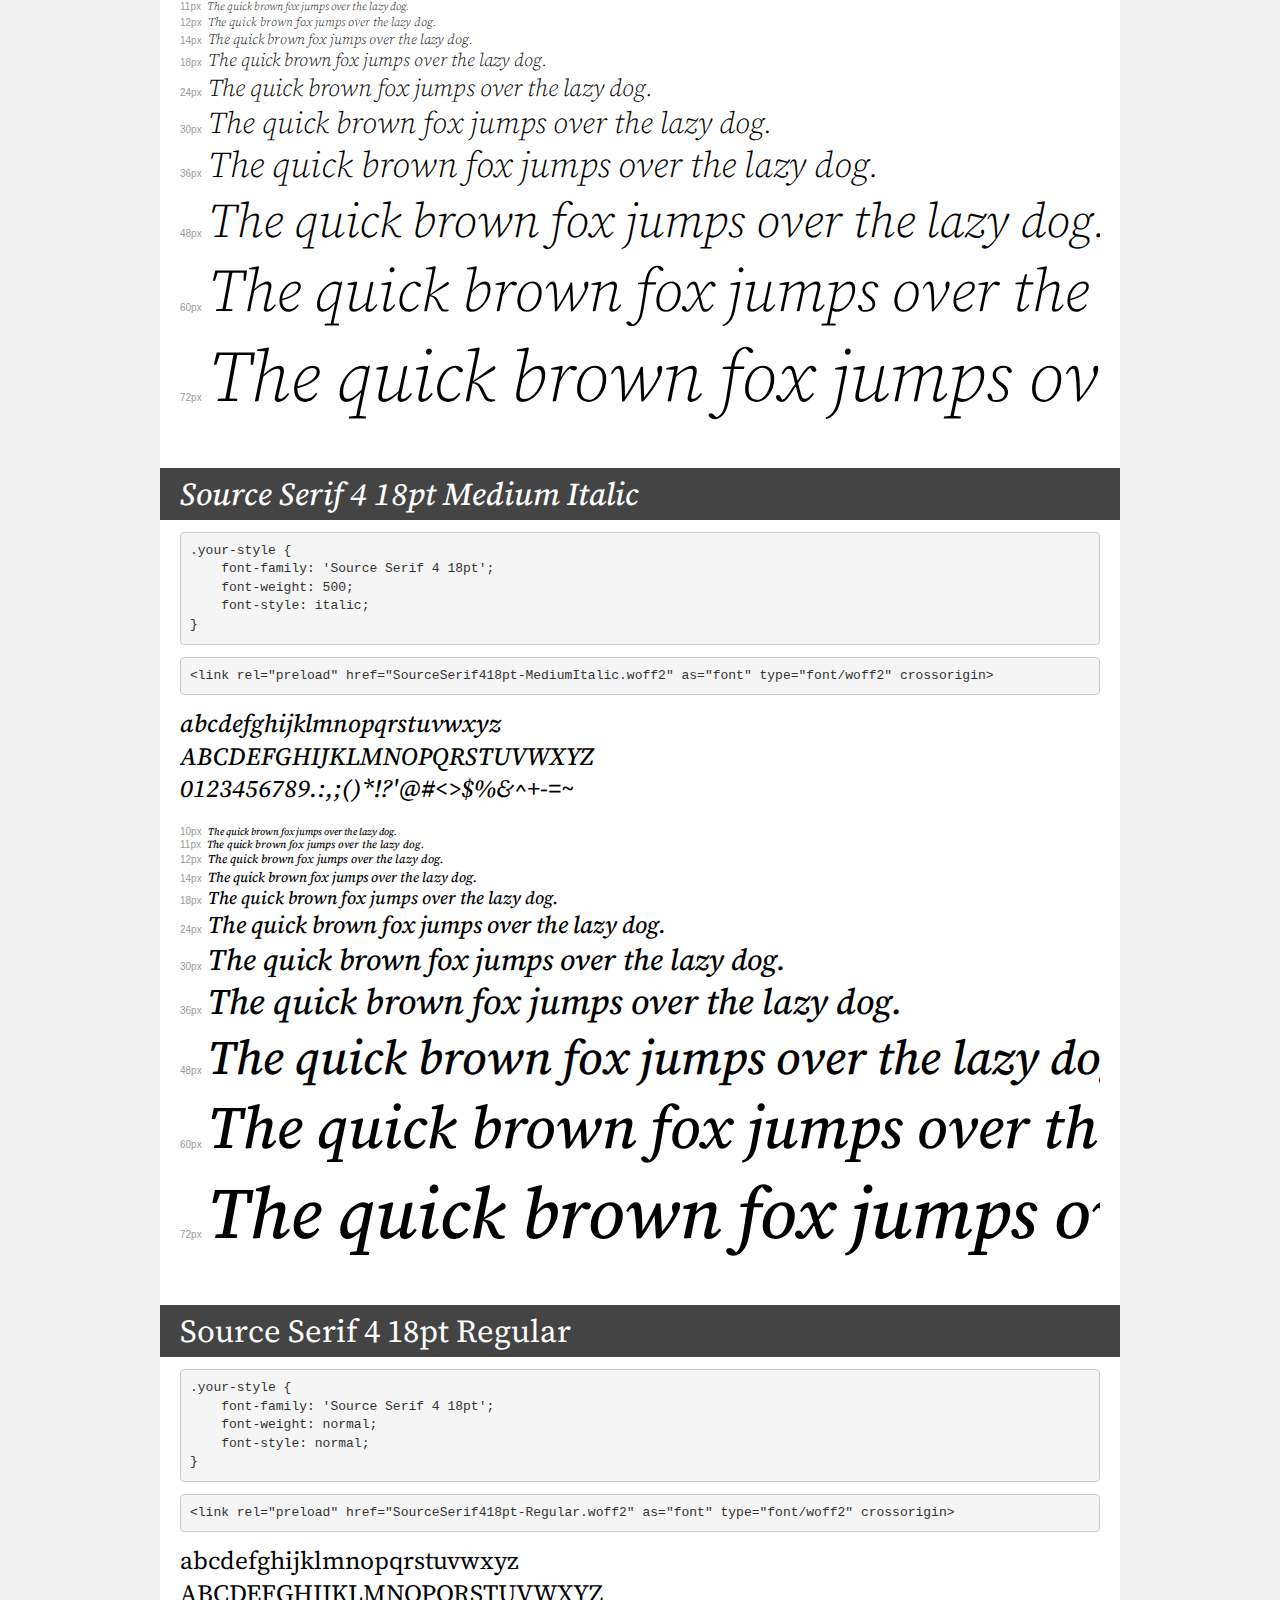
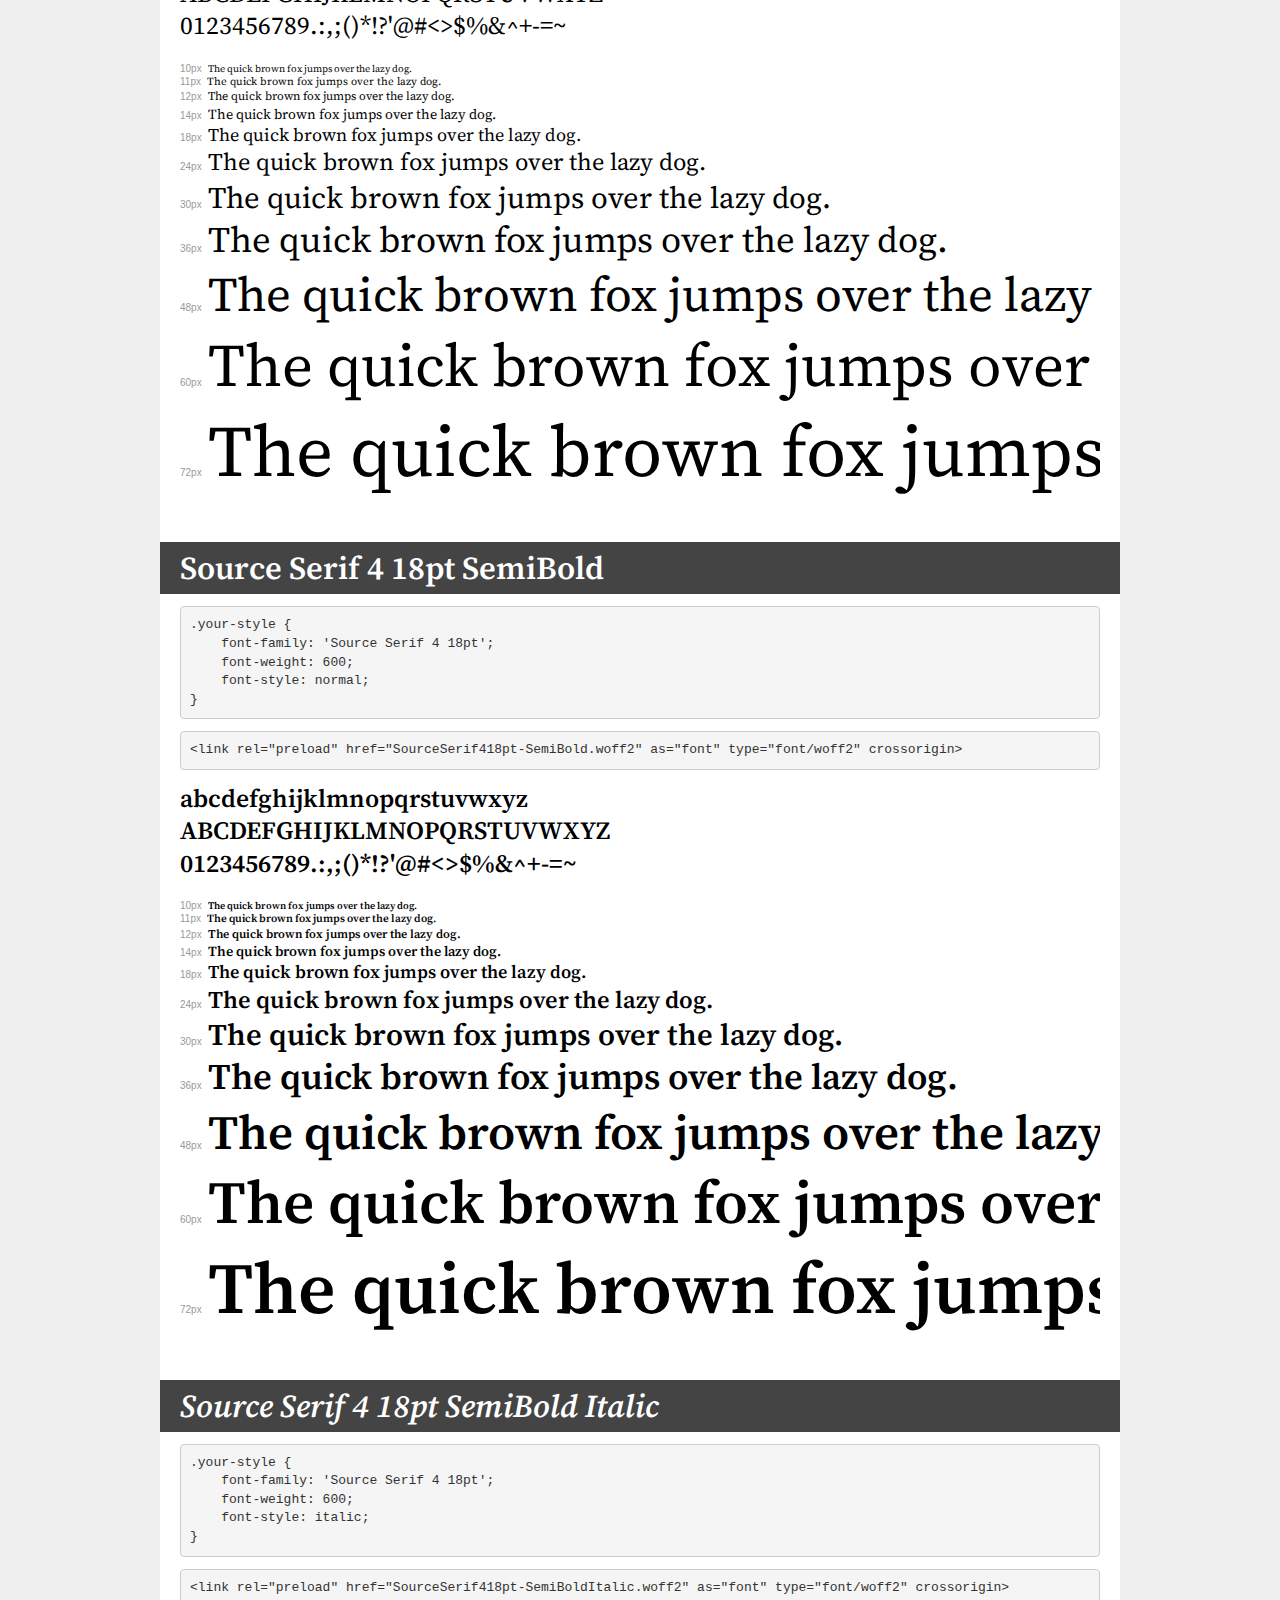
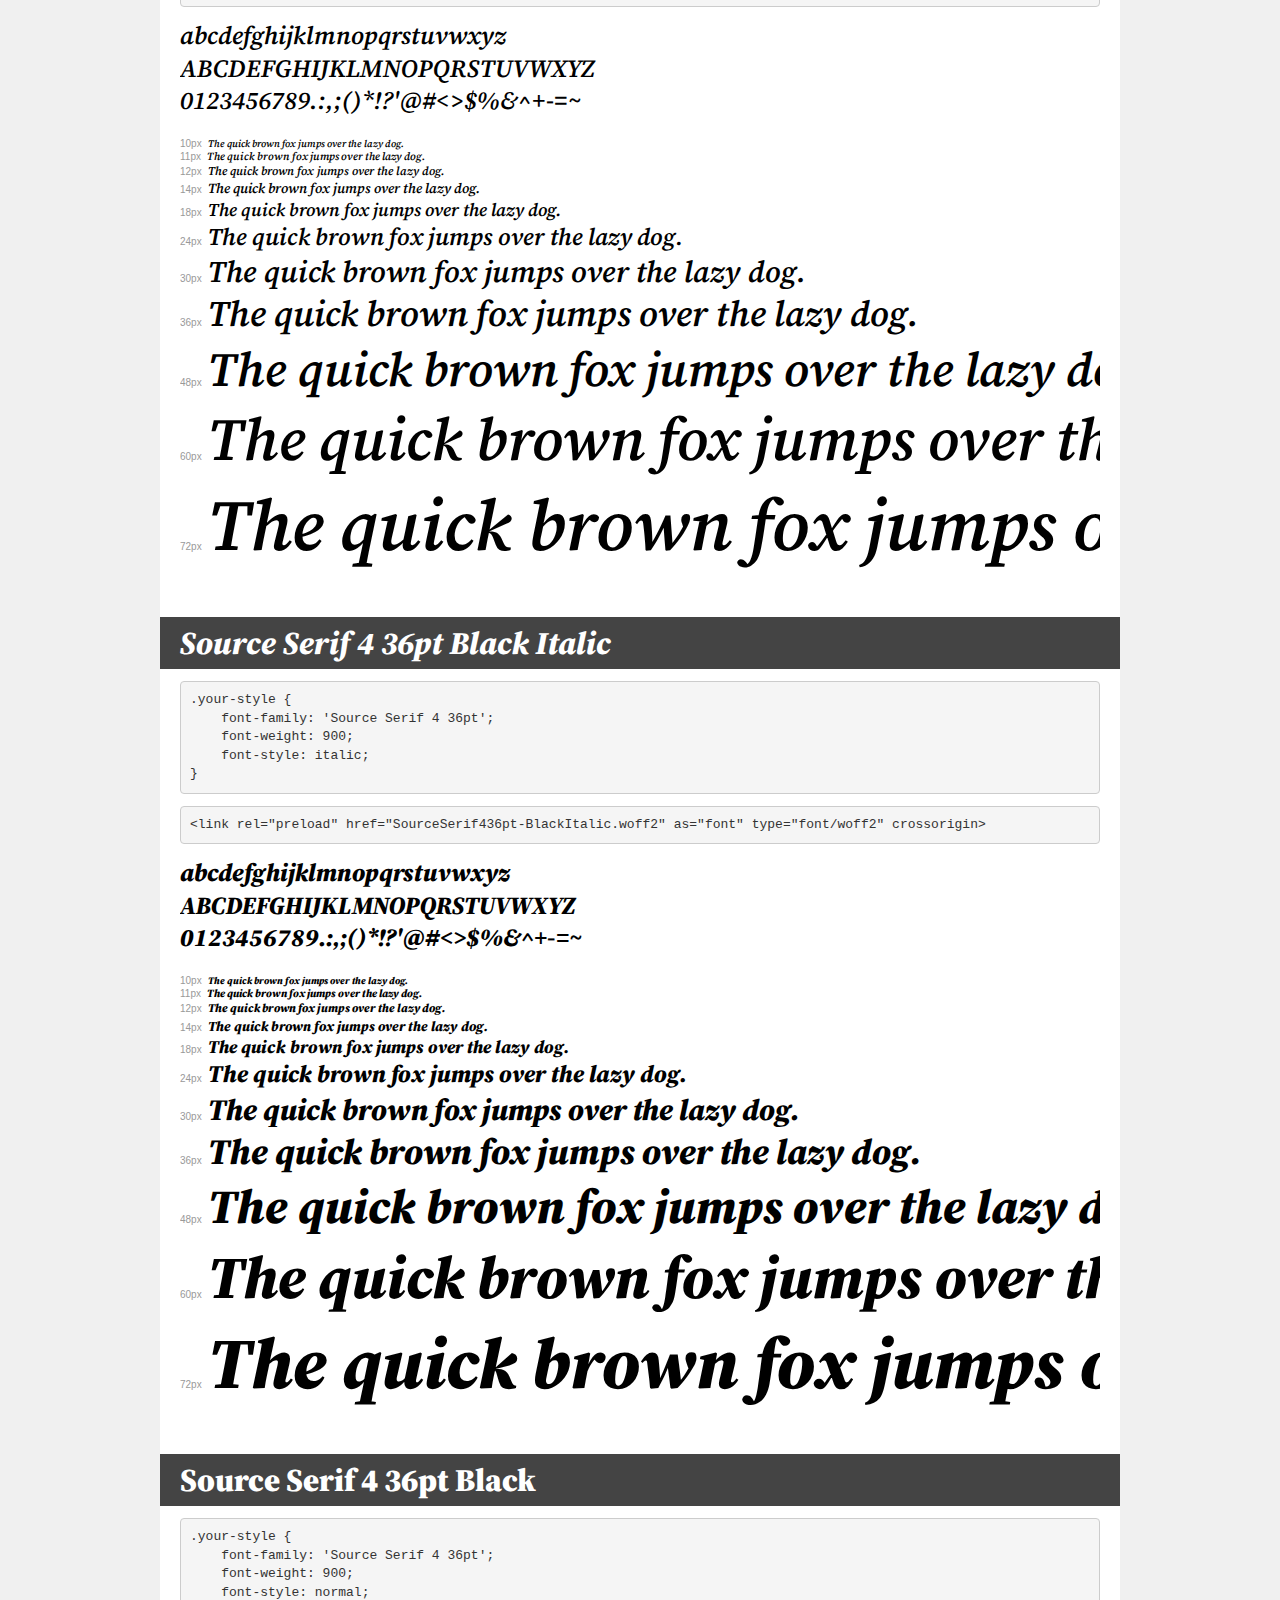
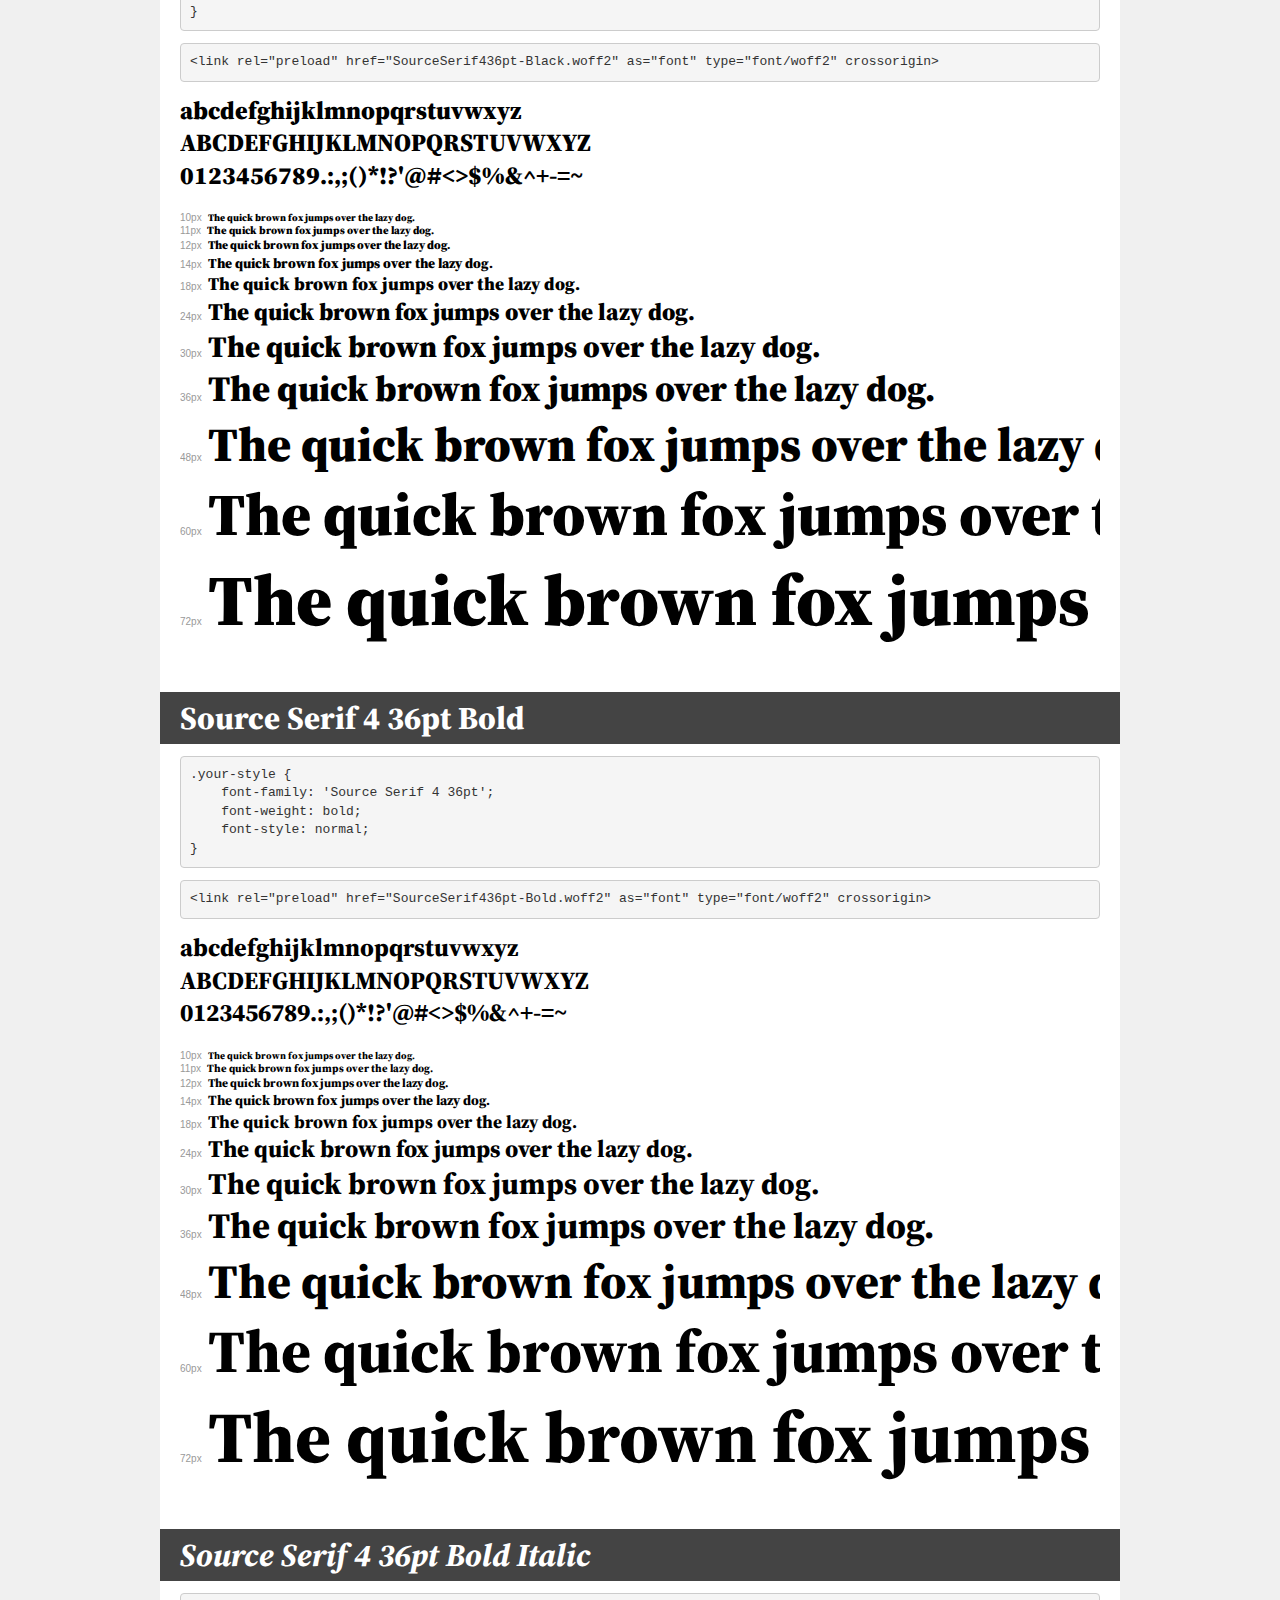
<file: fonts/source-serif-4/demo.html>
<!DOCTYPE html>
<html lang="en">
<head>
    <meta charset="utf-8">
    <meta http-equiv="X-UA-Compatible" content="IE=edge">
    <meta name="viewport" content="width=device-width, initial-scale=1">
    <meta name="robots" content="noindex, noarchive">
    <meta name="format-detection" content="telephone=no">
    <title>Transfonter demo</title>
    <link href="stylesheet.css" rel="stylesheet">
    <style>
        /*
        http://meyerweb.com/eric/tools/css/reset/
        v2.0 | 20110126
        License: none (public domain)
        */
        html, body, div, span, applet, object, iframe,
        h1, h2, h3, h4, h5, h6, p, blockquote, pre,
        a, abbr, acronym, address, big, cite, code,
        del, dfn, em, img, ins, kbd, q, s, samp,
        small, strike, strong, sub, sup, tt, var,
        b, u, i, center,
        dl, dt, dd, ol, ul, li,
        fieldset, form, label, legend,
        table, caption, tbody, tfoot, thead, tr, th, td,
        article, aside, canvas, details, embed,
        figure, figcaption, footer, header, hgroup,
        menu, nav, output, ruby, section, summary,
        time, mark, audio, video {
            margin: 0;
            padding: 0;
            border: 0;
            font-size: 100%;
            font: inherit;
            vertical-align: baseline;
        }
        /* HTML5 display-role reset for older browsers */
        article, aside, details, figcaption, figure,
        footer, header, hgroup, menu, nav, section {
            display: block;
        }
        body {
            line-height: 1;
        }
        ol, ul {
            list-style: none;
        }
        blockquote, q {
            quotes: none;
        }
        blockquote:before, blockquote:after,
        q:before, q:after {
            content: '';
            content: none;
        }
        table {
            border-collapse: collapse;
            border-spacing: 0;
        }
        /* demo styles */
        body {
            background: #f0f0f0;
            color: #000;
        }
        .page {
            background: #fff;
            width: 920px;
            margin: 0 auto;
            padding: 20px 20px 0 20px;
            overflow: hidden;
        }
        .font-container {
            overflow-x: auto;
            overflow-y: hidden;
            margin-bottom: 40px;
            line-height: 1.3;
            white-space: nowrap;
            padding-bottom: 5px;
        }
        h1 {
            position: relative;
            background: #444;
            font-size: 32px;
            color: #fff;
            padding: 10px 20px;
            margin: 0 -20px 12px -20px;
        }
        .letters {
            font-size: 25px;
            margin-bottom: 20px;
        }
        .s10:before {
            content: '10px';
        }
        .s11:before {
            content: '11px';
        }
        .s12:before {
            content: '12px';
        }
        .s14:before {
            content: '14px';
        }
        .s18:before {
            content: '18px';
        }
        .s24:before {
            content: '24px';
        }
        .s30:before {
            content: '30px';
        }
        .s36:before {
            content: '36px';
        }
        .s48:before {
            content: '48px';
        }
        .s60:before {
            content: '60px';
        }
        .s72:before {
            content: '72px';
        }
        .s10:before, .s11:before, .s12:before, .s14:before,
        .s18:before, .s24:before, .s30:before, .s36:before,
        .s48:before, .s60:before, .s72:before {
            font-family: Arial, sans-serif;
            font-size: 10px;
            font-weight: normal;
            font-style: normal;
            color: #999;
            padding-right: 6px;
        }
        pre {
            display: block;
            padding: 9px;
            margin: 0 0 12px;
            font-family: Monaco, Menlo, Consolas, "Courier New", monospace;
            font-size: 13px;
            line-height: 1.428571429;
            color: #333;
            font-weight: normal;
            font-style: normal;
            background-color: #f5f5f5;
            border: 1px solid #ccc;
            overflow-x: auto;
            border-radius: 4px;
        }
        /* responsive */
        @media (max-width: 959px) {
            .page {
                width: auto;
                margin: 0;
            }
        }
    </style>
</head>
<body>
<div class="page">
    <div class="demo">
        <h1 style="font-family: 'Source Serif 4 18pt'; font-weight: 900; font-style: italic;">Source Serif 4 18pt Black Italic</h1>
        <pre title="Usage">.your-style {
    font-family: 'Source Serif 4 18pt';
    font-weight: 900;
    font-style: italic;
}</pre>
        <pre title="Preload (optional)">
&lt;link rel=&quot;preload&quot; href=&quot;SourceSerif418pt-BlackItalic.woff2&quot; as=&quot;font&quot; type=&quot;font/woff2&quot; crossorigin&gt;</pre>
        <div class="font-container" style="font-family: 'Source Serif 4 18pt'; font-weight: 900; font-style: italic;">
            <p class="letters">
                abcdefghijklmnopqrstuvwxyz<br>
ABCDEFGHIJKLMNOPQRSTUVWXYZ<br>
                0123456789.:,;()*!?'@#&lt;&gt;$%&^+-=~
            </p>
            <p class="s10" style="font-size: 10px;">The quick brown fox jumps over the lazy dog.</p>
            <p class="s11" style="font-size: 11px;">The quick brown fox jumps over the lazy dog.</p>
            <p class="s12" style="font-size: 12px;">The quick brown fox jumps over the lazy dog.</p>
            <p class="s14" style="font-size: 14px;">The quick brown fox jumps over the lazy dog.</p>
            <p class="s18" style="font-size: 18px;">The quick brown fox jumps over the lazy dog.</p>
            <p class="s24" style="font-size: 24px;">The quick brown fox jumps over the lazy dog.</p>
            <p class="s30" style="font-size: 30px;">The quick brown fox jumps over the lazy dog.</p>
            <p class="s36" style="font-size: 36px;">The quick brown fox jumps over the lazy dog.</p>
            <p class="s48" style="font-size: 48px;">The quick brown fox jumps over the lazy dog.</p>
            <p class="s60" style="font-size: 60px;">The quick brown fox jumps over the lazy dog.</p>
            <p class="s72" style="font-size: 72px;">The quick brown fox jumps over the lazy dog.</p>
        </div>
    </div>

    <div class="demo">
        <h1 style="font-family: 'Source Serif 4 18pt'; font-weight: bold; font-style: normal;">Source Serif 4 18pt Bold</h1>
        <pre title="Usage">.your-style {
    font-family: 'Source Serif 4 18pt';
    font-weight: bold;
    font-style: normal;
}</pre>
        <pre title="Preload (optional)">
&lt;link rel=&quot;preload&quot; href=&quot;SourceSerif418pt-Bold.woff2&quot; as=&quot;font&quot; type=&quot;font/woff2&quot; crossorigin&gt;</pre>
        <div class="font-container" style="font-family: 'Source Serif 4 18pt'; font-weight: bold; font-style: normal;">
            <p class="letters">
                abcdefghijklmnopqrstuvwxyz<br>
ABCDEFGHIJKLMNOPQRSTUVWXYZ<br>
                0123456789.:,;()*!?'@#&lt;&gt;$%&^+-=~
            </p>
            <p class="s10" style="font-size: 10px;">The quick brown fox jumps over the lazy dog.</p>
            <p class="s11" style="font-size: 11px;">The quick brown fox jumps over the lazy dog.</p>
            <p class="s12" style="font-size: 12px;">The quick brown fox jumps over the lazy dog.</p>
            <p class="s14" style="font-size: 14px;">The quick brown fox jumps over the lazy dog.</p>
            <p class="s18" style="font-size: 18px;">The quick brown fox jumps over the lazy dog.</p>
            <p class="s24" style="font-size: 24px;">The quick brown fox jumps over the lazy dog.</p>
            <p class="s30" style="font-size: 30px;">The quick brown fox jumps over the lazy dog.</p>
            <p class="s36" style="font-size: 36px;">The quick brown fox jumps over the lazy dog.</p>
            <p class="s48" style="font-size: 48px;">The quick brown fox jumps over the lazy dog.</p>
            <p class="s60" style="font-size: 60px;">The quick brown fox jumps over the lazy dog.</p>
            <p class="s72" style="font-size: 72px;">The quick brown fox jumps over the lazy dog.</p>
        </div>
    </div>

    <div class="demo">
        <h1 style="font-family: 'Source Serif 4 18pt'; font-weight: 900; font-style: normal;">Source Serif 4 18pt Black</h1>
        <pre title="Usage">.your-style {
    font-family: 'Source Serif 4 18pt';
    font-weight: 900;
    font-style: normal;
}</pre>
        <pre title="Preload (optional)">
&lt;link rel=&quot;preload&quot; href=&quot;SourceSerif418pt-Black.woff2&quot; as=&quot;font&quot; type=&quot;font/woff2&quot; crossorigin&gt;</pre>
        <div class="font-container" style="font-family: 'Source Serif 4 18pt'; font-weight: 900; font-style: normal;">
            <p class="letters">
                abcdefghijklmnopqrstuvwxyz<br>
ABCDEFGHIJKLMNOPQRSTUVWXYZ<br>
                0123456789.:,;()*!?'@#&lt;&gt;$%&^+-=~
            </p>
            <p class="s10" style="font-size: 10px;">The quick brown fox jumps over the lazy dog.</p>
            <p class="s11" style="font-size: 11px;">The quick brown fox jumps over the lazy dog.</p>
            <p class="s12" style="font-size: 12px;">The quick brown fox jumps over the lazy dog.</p>
            <p class="s14" style="font-size: 14px;">The quick brown fox jumps over the lazy dog.</p>
            <p class="s18" style="font-size: 18px;">The quick brown fox jumps over the lazy dog.</p>
            <p class="s24" style="font-size: 24px;">The quick brown fox jumps over the lazy dog.</p>
            <p class="s30" style="font-size: 30px;">The quick brown fox jumps over the lazy dog.</p>
            <p class="s36" style="font-size: 36px;">The quick brown fox jumps over the lazy dog.</p>
            <p class="s48" style="font-size: 48px;">The quick brown fox jumps over the lazy dog.</p>
            <p class="s60" style="font-size: 60px;">The quick brown fox jumps over the lazy dog.</p>
            <p class="s72" style="font-size: 72px;">The quick brown fox jumps over the lazy dog.</p>
        </div>
    </div>

    <div class="demo">
        <h1 style="font-family: 'Source Serif 4 18pt'; font-weight: bold; font-style: italic;">Source Serif 4 18pt Bold Italic</h1>
        <pre title="Usage">.your-style {
    font-family: 'Source Serif 4 18pt';
    font-weight: bold;
    font-style: italic;
}</pre>
        <pre title="Preload (optional)">
&lt;link rel=&quot;preload&quot; href=&quot;SourceSerif418pt-BoldItalic.woff2&quot; as=&quot;font&quot; type=&quot;font/woff2&quot; crossorigin&gt;</pre>
        <div class="font-container" style="font-family: 'Source Serif 4 18pt'; font-weight: bold; font-style: italic;">
            <p class="letters">
                abcdefghijklmnopqrstuvwxyz<br>
ABCDEFGHIJKLMNOPQRSTUVWXYZ<br>
                0123456789.:,;()*!?'@#&lt;&gt;$%&^+-=~
            </p>
            <p class="s10" style="font-size: 10px;">The quick brown fox jumps over the lazy dog.</p>
            <p class="s11" style="font-size: 11px;">The quick brown fox jumps over the lazy dog.</p>
            <p class="s12" style="font-size: 12px;">The quick brown fox jumps over the lazy dog.</p>
            <p class="s14" style="font-size: 14px;">The quick brown fox jumps over the lazy dog.</p>
            <p class="s18" style="font-size: 18px;">The quick brown fox jumps over the lazy dog.</p>
            <p class="s24" style="font-size: 24px;">The quick brown fox jumps over the lazy dog.</p>
            <p class="s30" style="font-size: 30px;">The quick brown fox jumps over the lazy dog.</p>
            <p class="s36" style="font-size: 36px;">The quick brown fox jumps over the lazy dog.</p>
            <p class="s48" style="font-size: 48px;">The quick brown fox jumps over the lazy dog.</p>
            <p class="s60" style="font-size: 60px;">The quick brown fox jumps over the lazy dog.</p>
            <p class="s72" style="font-size: 72px;">The quick brown fox jumps over the lazy dog.</p>
        </div>
    </div>

    <div class="demo">
        <h1 style="font-family: 'Source Serif 4 18pt'; font-weight: bold; font-style: normal;">Source Serif 4 18pt ExtraBold</h1>
        <pre title="Usage">.your-style {
    font-family: 'Source Serif 4 18pt';
    font-weight: bold;
    font-style: normal;
}</pre>
        <pre title="Preload (optional)">
&lt;link rel=&quot;preload&quot; href=&quot;SourceSerif418pt-ExtraBold.woff2&quot; as=&quot;font&quot; type=&quot;font/woff2&quot; crossorigin&gt;</pre>
        <div class="font-container" style="font-family: 'Source Serif 4 18pt'; font-weight: bold; font-style: normal;">
            <p class="letters">
                abcdefghijklmnopqrstuvwxyz<br>
ABCDEFGHIJKLMNOPQRSTUVWXYZ<br>
                0123456789.:,;()*!?'@#&lt;&gt;$%&^+-=~
            </p>
            <p class="s10" style="font-size: 10px;">The quick brown fox jumps over the lazy dog.</p>
            <p class="s11" style="font-size: 11px;">The quick brown fox jumps over the lazy dog.</p>
            <p class="s12" style="font-size: 12px;">The quick brown fox jumps over the lazy dog.</p>
            <p class="s14" style="font-size: 14px;">The quick brown fox jumps over the lazy dog.</p>
            <p class="s18" style="font-size: 18px;">The quick brown fox jumps over the lazy dog.</p>
            <p class="s24" style="font-size: 24px;">The quick brown fox jumps over the lazy dog.</p>
            <p class="s30" style="font-size: 30px;">The quick brown fox jumps over the lazy dog.</p>
            <p class="s36" style="font-size: 36px;">The quick brown fox jumps over the lazy dog.</p>
            <p class="s48" style="font-size: 48px;">The quick brown fox jumps over the lazy dog.</p>
            <p class="s60" style="font-size: 60px;">The quick brown fox jumps over the lazy dog.</p>
            <p class="s72" style="font-size: 72px;">The quick brown fox jumps over the lazy dog.</p>
        </div>
    </div>

    <div class="demo">
        <h1 style="font-family: 'Source Serif 4 18pt'; font-weight: bold; font-style: italic;">Source Serif 4 18pt ExtraBold Italic</h1>
        <pre title="Usage">.your-style {
    font-family: 'Source Serif 4 18pt';
    font-weight: bold;
    font-style: italic;
}</pre>
        <pre title="Preload (optional)">
&lt;link rel=&quot;preload&quot; href=&quot;SourceSerif418pt-ExtraBoldItalic.woff2&quot; as=&quot;font&quot; type=&quot;font/woff2&quot; crossorigin&gt;</pre>
        <div class="font-container" style="font-family: 'Source Serif 4 18pt'; font-weight: bold; font-style: italic;">
            <p class="letters">
                abcdefghijklmnopqrstuvwxyz<br>
ABCDEFGHIJKLMNOPQRSTUVWXYZ<br>
                0123456789.:,;()*!?'@#&lt;&gt;$%&^+-=~
            </p>
            <p class="s10" style="font-size: 10px;">The quick brown fox jumps over the lazy dog.</p>
            <p class="s11" style="font-size: 11px;">The quick brown fox jumps over the lazy dog.</p>
            <p class="s12" style="font-size: 12px;">The quick brown fox jumps over the lazy dog.</p>
            <p class="s14" style="font-size: 14px;">The quick brown fox jumps over the lazy dog.</p>
            <p class="s18" style="font-size: 18px;">The quick brown fox jumps over the lazy dog.</p>
            <p class="s24" style="font-size: 24px;">The quick brown fox jumps over the lazy dog.</p>
            <p class="s30" style="font-size: 30px;">The quick brown fox jumps over the lazy dog.</p>
            <p class="s36" style="font-size: 36px;">The quick brown fox jumps over the lazy dog.</p>
            <p class="s48" style="font-size: 48px;">The quick brown fox jumps over the lazy dog.</p>
            <p class="s60" style="font-size: 60px;">The quick brown fox jumps over the lazy dog.</p>
            <p class="s72" style="font-size: 72px;">The quick brown fox jumps over the lazy dog.</p>
        </div>
    </div>

    <div class="demo">
        <h1 style="font-family: 'Source Serif 4 18pt'; font-weight: 200; font-style: normal;">Source Serif 4 18pt ExtraLight</h1>
        <pre title="Usage">.your-style {
    font-family: 'Source Serif 4 18pt';
    font-weight: 200;
    font-style: normal;
}</pre>
        <pre title="Preload (optional)">
&lt;link rel=&quot;preload&quot; href=&quot;SourceSerif418pt-ExtraLight.woff2&quot; as=&quot;font&quot; type=&quot;font/woff2&quot; crossorigin&gt;</pre>
        <div class="font-container" style="font-family: 'Source Serif 4 18pt'; font-weight: 200; font-style: normal;">
            <p class="letters">
                abcdefghijklmnopqrstuvwxyz<br>
ABCDEFGHIJKLMNOPQRSTUVWXYZ<br>
                0123456789.:,;()*!?'@#&lt;&gt;$%&^+-=~
            </p>
            <p class="s10" style="font-size: 10px;">The quick brown fox jumps over the lazy dog.</p>
            <p class="s11" style="font-size: 11px;">The quick brown fox jumps over the lazy dog.</p>
            <p class="s12" style="font-size: 12px;">The quick brown fox jumps over the lazy dog.</p>
            <p class="s14" style="font-size: 14px;">The quick brown fox jumps over the lazy dog.</p>
            <p class="s18" style="font-size: 18px;">The quick brown fox jumps over the lazy dog.</p>
            <p class="s24" style="font-size: 24px;">The quick brown fox jumps over the lazy dog.</p>
            <p class="s30" style="font-size: 30px;">The quick brown fox jumps over the lazy dog.</p>
            <p class="s36" style="font-size: 36px;">The quick brown fox jumps over the lazy dog.</p>
            <p class="s48" style="font-size: 48px;">The quick brown fox jumps over the lazy dog.</p>
            <p class="s60" style="font-size: 60px;">The quick brown fox jumps over the lazy dog.</p>
            <p class="s72" style="font-size: 72px;">The quick brown fox jumps over the lazy dog.</p>
        </div>
    </div>

    <div class="demo">
        <h1 style="font-family: 'Source Serif 4 18pt'; font-weight: 200; font-style: italic;">Source Serif 4 18pt ExtraLight Italic</h1>
        <pre title="Usage">.your-style {
    font-family: 'Source Serif 4 18pt';
    font-weight: 200;
    font-style: italic;
}</pre>
        <pre title="Preload (optional)">
&lt;link rel=&quot;preload&quot; href=&quot;SourceSerif418pt-ExtraLightItalic.woff2&quot; as=&quot;font&quot; type=&quot;font/woff2&quot; crossorigin&gt;</pre>
        <div class="font-container" style="font-family: 'Source Serif 4 18pt'; font-weight: 200; font-style: italic;">
            <p class="letters">
                abcdefghijklmnopqrstuvwxyz<br>
ABCDEFGHIJKLMNOPQRSTUVWXYZ<br>
                0123456789.:,;()*!?'@#&lt;&gt;$%&^+-=~
            </p>
            <p class="s10" style="font-size: 10px;">The quick brown fox jumps over the lazy dog.</p>
            <p class="s11" style="font-size: 11px;">The quick brown fox jumps over the lazy dog.</p>
            <p class="s12" style="font-size: 12px;">The quick brown fox jumps over the lazy dog.</p>
            <p class="s14" style="font-size: 14px;">The quick brown fox jumps over the lazy dog.</p>
            <p class="s18" style="font-size: 18px;">The quick brown fox jumps over the lazy dog.</p>
            <p class="s24" style="font-size: 24px;">The quick brown fox jumps over the lazy dog.</p>
            <p class="s30" style="font-size: 30px;">The quick brown fox jumps over the lazy dog.</p>
            <p class="s36" style="font-size: 36px;">The quick brown fox jumps over the lazy dog.</p>
            <p class="s48" style="font-size: 48px;">The quick brown fox jumps over the lazy dog.</p>
            <p class="s60" style="font-size: 60px;">The quick brown fox jumps over the lazy dog.</p>
            <p class="s72" style="font-size: 72px;">The quick brown fox jumps over the lazy dog.</p>
        </div>
    </div>

    <div class="demo">
        <h1 style="font-family: 'Source Serif 4 18pt'; font-weight: normal; font-style: italic;">Source Serif 4 18pt Italic</h1>
        <pre title="Usage">.your-style {
    font-family: 'Source Serif 4 18pt';
    font-weight: normal;
    font-style: italic;
}</pre>
        <pre title="Preload (optional)">
&lt;link rel=&quot;preload&quot; href=&quot;SourceSerif418pt-Italic.woff2&quot; as=&quot;font&quot; type=&quot;font/woff2&quot; crossorigin&gt;</pre>
        <div class="font-container" style="font-family: 'Source Serif 4 18pt'; font-weight: normal; font-style: italic;">
            <p class="letters">
                abcdefghijklmnopqrstuvwxyz<br>
ABCDEFGHIJKLMNOPQRSTUVWXYZ<br>
                0123456789.:,;()*!?'@#&lt;&gt;$%&^+-=~
            </p>
            <p class="s10" style="font-size: 10px;">The quick brown fox jumps over the lazy dog.</p>
            <p class="s11" style="font-size: 11px;">The quick brown fox jumps over the lazy dog.</p>
            <p class="s12" style="font-size: 12px;">The quick brown fox jumps over the lazy dog.</p>
            <p class="s14" style="font-size: 14px;">The quick brown fox jumps over the lazy dog.</p>
            <p class="s18" style="font-size: 18px;">The quick brown fox jumps over the lazy dog.</p>
            <p class="s24" style="font-size: 24px;">The quick brown fox jumps over the lazy dog.</p>
            <p class="s30" style="font-size: 30px;">The quick brown fox jumps over the lazy dog.</p>
            <p class="s36" style="font-size: 36px;">The quick brown fox jumps over the lazy dog.</p>
            <p class="s48" style="font-size: 48px;">The quick brown fox jumps over the lazy dog.</p>
            <p class="s60" style="font-size: 60px;">The quick brown fox jumps over the lazy dog.</p>
            <p class="s72" style="font-size: 72px;">The quick brown fox jumps over the lazy dog.</p>
        </div>
    </div>

    <div class="demo">
        <h1 style="font-family: 'Source Serif 4 18pt'; font-weight: 500; font-style: normal;">Source Serif 4 18pt Medium</h1>
        <pre title="Usage">.your-style {
    font-family: 'Source Serif 4 18pt';
    font-weight: 500;
    font-style: normal;
}</pre>
        <pre title="Preload (optional)">
&lt;link rel=&quot;preload&quot; href=&quot;SourceSerif418pt-Medium.woff2&quot; as=&quot;font&quot; type=&quot;font/woff2&quot; crossorigin&gt;</pre>
        <div class="font-container" style="font-family: 'Source Serif 4 18pt'; font-weight: 500; font-style: normal;">
            <p class="letters">
                abcdefghijklmnopqrstuvwxyz<br>
ABCDEFGHIJKLMNOPQRSTUVWXYZ<br>
                0123456789.:,;()*!?'@#&lt;&gt;$%&^+-=~
            </p>
            <p class="s10" style="font-size: 10px;">The quick brown fox jumps over the lazy dog.</p>
            <p class="s11" style="font-size: 11px;">The quick brown fox jumps over the lazy dog.</p>
            <p class="s12" style="font-size: 12px;">The quick brown fox jumps over the lazy dog.</p>
            <p class="s14" style="font-size: 14px;">The quick brown fox jumps over the lazy dog.</p>
            <p class="s18" style="font-size: 18px;">The quick brown fox jumps over the lazy dog.</p>
            <p class="s24" style="font-size: 24px;">The quick brown fox jumps over the lazy dog.</p>
            <p class="s30" style="font-size: 30px;">The quick brown fox jumps over the lazy dog.</p>
            <p class="s36" style="font-size: 36px;">The quick brown fox jumps over the lazy dog.</p>
            <p class="s48" style="font-size: 48px;">The quick brown fox jumps over the lazy dog.</p>
            <p class="s60" style="font-size: 60px;">The quick brown fox jumps over the lazy dog.</p>
            <p class="s72" style="font-size: 72px;">The quick brown fox jumps over the lazy dog.</p>
        </div>
    </div>

    <div class="demo">
        <h1 style="font-family: 'Source Serif 4 18pt'; font-weight: 300; font-style: normal;">Source Serif 4 18pt Light</h1>
        <pre title="Usage">.your-style {
    font-family: 'Source Serif 4 18pt';
    font-weight: 300;
    font-style: normal;
}</pre>
        <pre title="Preload (optional)">
&lt;link rel=&quot;preload&quot; href=&quot;SourceSerif418pt-Light.woff2&quot; as=&quot;font&quot; type=&quot;font/woff2&quot; crossorigin&gt;</pre>
        <div class="font-container" style="font-family: 'Source Serif 4 18pt'; font-weight: 300; font-style: normal;">
            <p class="letters">
                abcdefghijklmnopqrstuvwxyz<br>
ABCDEFGHIJKLMNOPQRSTUVWXYZ<br>
                0123456789.:,;()*!?'@#&lt;&gt;$%&^+-=~
            </p>
            <p class="s10" style="font-size: 10px;">The quick brown fox jumps over the lazy dog.</p>
            <p class="s11" style="font-size: 11px;">The quick brown fox jumps over the lazy dog.</p>
            <p class="s12" style="font-size: 12px;">The quick brown fox jumps over the lazy dog.</p>
            <p class="s14" style="font-size: 14px;">The quick brown fox jumps over the lazy dog.</p>
            <p class="s18" style="font-size: 18px;">The quick brown fox jumps over the lazy dog.</p>
            <p class="s24" style="font-size: 24px;">The quick brown fox jumps over the lazy dog.</p>
            <p class="s30" style="font-size: 30px;">The quick brown fox jumps over the lazy dog.</p>
            <p class="s36" style="font-size: 36px;">The quick brown fox jumps over the lazy dog.</p>
            <p class="s48" style="font-size: 48px;">The quick brown fox jumps over the lazy dog.</p>
            <p class="s60" style="font-size: 60px;">The quick brown fox jumps over the lazy dog.</p>
            <p class="s72" style="font-size: 72px;">The quick brown fox jumps over the lazy dog.</p>
        </div>
    </div>

    <div class="demo">
        <h1 style="font-family: 'Source Serif 4 18pt'; font-weight: 300; font-style: italic;">Source Serif 4 18pt Light Italic</h1>
        <pre title="Usage">.your-style {
    font-family: 'Source Serif 4 18pt';
    font-weight: 300;
    font-style: italic;
}</pre>
        <pre title="Preload (optional)">
&lt;link rel=&quot;preload&quot; href=&quot;SourceSerif418pt-LightItalic.woff2&quot; as=&quot;font&quot; type=&quot;font/woff2&quot; crossorigin&gt;</pre>
        <div class="font-container" style="font-family: 'Source Serif 4 18pt'; font-weight: 300; font-style: italic;">
            <p class="letters">
                abcdefghijklmnopqrstuvwxyz<br>
ABCDEFGHIJKLMNOPQRSTUVWXYZ<br>
                0123456789.:,;()*!?'@#&lt;&gt;$%&^+-=~
            </p>
            <p class="s10" style="font-size: 10px;">The quick brown fox jumps over the lazy dog.</p>
            <p class="s11" style="font-size: 11px;">The quick brown fox jumps over the lazy dog.</p>
            <p class="s12" style="font-size: 12px;">The quick brown fox jumps over the lazy dog.</p>
            <p class="s14" style="font-size: 14px;">The quick brown fox jumps over the lazy dog.</p>
            <p class="s18" style="font-size: 18px;">The quick brown fox jumps over the lazy dog.</p>
            <p class="s24" style="font-size: 24px;">The quick brown fox jumps over the lazy dog.</p>
            <p class="s30" style="font-size: 30px;">The quick brown fox jumps over the lazy dog.</p>
            <p class="s36" style="font-size: 36px;">The quick brown fox jumps over the lazy dog.</p>
            <p class="s48" style="font-size: 48px;">The quick brown fox jumps over the lazy dog.</p>
            <p class="s60" style="font-size: 60px;">The quick brown fox jumps over the lazy dog.</p>
            <p class="s72" style="font-size: 72px;">The quick brown fox jumps over the lazy dog.</p>
        </div>
    </div>

    <div class="demo">
        <h1 style="font-family: 'Source Serif 4 18pt'; font-weight: 500; font-style: italic;">Source Serif 4 18pt Medium Italic</h1>
        <pre title="Usage">.your-style {
    font-family: 'Source Serif 4 18pt';
    font-weight: 500;
    font-style: italic;
}</pre>
        <pre title="Preload (optional)">
&lt;link rel=&quot;preload&quot; href=&quot;SourceSerif418pt-MediumItalic.woff2&quot; as=&quot;font&quot; type=&quot;font/woff2&quot; crossorigin&gt;</pre>
        <div class="font-container" style="font-family: 'Source Serif 4 18pt'; font-weight: 500; font-style: italic;">
            <p class="letters">
                abcdefghijklmnopqrstuvwxyz<br>
ABCDEFGHIJKLMNOPQRSTUVWXYZ<br>
                0123456789.:,;()*!?'@#&lt;&gt;$%&^+-=~
            </p>
            <p class="s10" style="font-size: 10px;">The quick brown fox jumps over the lazy dog.</p>
            <p class="s11" style="font-size: 11px;">The quick brown fox jumps over the lazy dog.</p>
            <p class="s12" style="font-size: 12px;">The quick brown fox jumps over the lazy dog.</p>
            <p class="s14" style="font-size: 14px;">The quick brown fox jumps over the lazy dog.</p>
            <p class="s18" style="font-size: 18px;">The quick brown fox jumps over the lazy dog.</p>
            <p class="s24" style="font-size: 24px;">The quick brown fox jumps over the lazy dog.</p>
            <p class="s30" style="font-size: 30px;">The quick brown fox jumps over the lazy dog.</p>
            <p class="s36" style="font-size: 36px;">The quick brown fox jumps over the lazy dog.</p>
            <p class="s48" style="font-size: 48px;">The quick brown fox jumps over the lazy dog.</p>
            <p class="s60" style="font-size: 60px;">The quick brown fox jumps over the lazy dog.</p>
            <p class="s72" style="font-size: 72px;">The quick brown fox jumps over the lazy dog.</p>
        </div>
    </div>

    <div class="demo">
        <h1 style="font-family: 'Source Serif 4 18pt'; font-weight: normal; font-style: normal;">Source Serif 4 18pt Regular</h1>
        <pre title="Usage">.your-style {
    font-family: 'Source Serif 4 18pt';
    font-weight: normal;
    font-style: normal;
}</pre>
        <pre title="Preload (optional)">
&lt;link rel=&quot;preload&quot; href=&quot;SourceSerif418pt-Regular.woff2&quot; as=&quot;font&quot; type=&quot;font/woff2&quot; crossorigin&gt;</pre>
        <div class="font-container" style="font-family: 'Source Serif 4 18pt'; font-weight: normal; font-style: normal;">
            <p class="letters">
                abcdefghijklmnopqrstuvwxyz<br>
ABCDEFGHIJKLMNOPQRSTUVWXYZ<br>
                0123456789.:,;()*!?'@#&lt;&gt;$%&^+-=~
            </p>
            <p class="s10" style="font-size: 10px;">The quick brown fox jumps over the lazy dog.</p>
            <p class="s11" style="font-size: 11px;">The quick brown fox jumps over the lazy dog.</p>
            <p class="s12" style="font-size: 12px;">The quick brown fox jumps over the lazy dog.</p>
            <p class="s14" style="font-size: 14px;">The quick brown fox jumps over the lazy dog.</p>
            <p class="s18" style="font-size: 18px;">The quick brown fox jumps over the lazy dog.</p>
            <p class="s24" style="font-size: 24px;">The quick brown fox jumps over the lazy dog.</p>
            <p class="s30" style="font-size: 30px;">The quick brown fox jumps over the lazy dog.</p>
            <p class="s36" style="font-size: 36px;">The quick brown fox jumps over the lazy dog.</p>
            <p class="s48" style="font-size: 48px;">The quick brown fox jumps over the lazy dog.</p>
            <p class="s60" style="font-size: 60px;">The quick brown fox jumps over the lazy dog.</p>
            <p class="s72" style="font-size: 72px;">The quick brown fox jumps over the lazy dog.</p>
        </div>
    </div>

    <div class="demo">
        <h1 style="font-family: 'Source Serif 4 18pt'; font-weight: 600; font-style: normal;">Source Serif 4 18pt SemiBold</h1>
        <pre title="Usage">.your-style {
    font-family: 'Source Serif 4 18pt';
    font-weight: 600;
    font-style: normal;
}</pre>
        <pre title="Preload (optional)">
&lt;link rel=&quot;preload&quot; href=&quot;SourceSerif418pt-SemiBold.woff2&quot; as=&quot;font&quot; type=&quot;font/woff2&quot; crossorigin&gt;</pre>
        <div class="font-container" style="font-family: 'Source Serif 4 18pt'; font-weight: 600; font-style: normal;">
            <p class="letters">
                abcdefghijklmnopqrstuvwxyz<br>
ABCDEFGHIJKLMNOPQRSTUVWXYZ<br>
                0123456789.:,;()*!?'@#&lt;&gt;$%&^+-=~
            </p>
            <p class="s10" style="font-size: 10px;">The quick brown fox jumps over the lazy dog.</p>
            <p class="s11" style="font-size: 11px;">The quick brown fox jumps over the lazy dog.</p>
            <p class="s12" style="font-size: 12px;">The quick brown fox jumps over the lazy dog.</p>
            <p class="s14" style="font-size: 14px;">The quick brown fox jumps over the lazy dog.</p>
            <p class="s18" style="font-size: 18px;">The quick brown fox jumps over the lazy dog.</p>
            <p class="s24" style="font-size: 24px;">The quick brown fox jumps over the lazy dog.</p>
            <p class="s30" style="font-size: 30px;">The quick brown fox jumps over the lazy dog.</p>
            <p class="s36" style="font-size: 36px;">The quick brown fox jumps over the lazy dog.</p>
            <p class="s48" style="font-size: 48px;">The quick brown fox jumps over the lazy dog.</p>
            <p class="s60" style="font-size: 60px;">The quick brown fox jumps over the lazy dog.</p>
            <p class="s72" style="font-size: 72px;">The quick brown fox jumps over the lazy dog.</p>
        </div>
    </div>

    <div class="demo">
        <h1 style="font-family: 'Source Serif 4 18pt'; font-weight: 600; font-style: italic;">Source Serif 4 18pt SemiBold Italic</h1>
        <pre title="Usage">.your-style {
    font-family: 'Source Serif 4 18pt';
    font-weight: 600;
    font-style: italic;
}</pre>
        <pre title="Preload (optional)">
&lt;link rel=&quot;preload&quot; href=&quot;SourceSerif418pt-SemiBoldItalic.woff2&quot; as=&quot;font&quot; type=&quot;font/woff2&quot; crossorigin&gt;</pre>
        <div class="font-container" style="font-family: 'Source Serif 4 18pt'; font-weight: 600; font-style: italic;">
            <p class="letters">
                abcdefghijklmnopqrstuvwxyz<br>
ABCDEFGHIJKLMNOPQRSTUVWXYZ<br>
                0123456789.:,;()*!?'@#&lt;&gt;$%&^+-=~
            </p>
            <p class="s10" style="font-size: 10px;">The quick brown fox jumps over the lazy dog.</p>
            <p class="s11" style="font-size: 11px;">The quick brown fox jumps over the lazy dog.</p>
            <p class="s12" style="font-size: 12px;">The quick brown fox jumps over the lazy dog.</p>
            <p class="s14" style="font-size: 14px;">The quick brown fox jumps over the lazy dog.</p>
            <p class="s18" style="font-size: 18px;">The quick brown fox jumps over the lazy dog.</p>
            <p class="s24" style="font-size: 24px;">The quick brown fox jumps over the lazy dog.</p>
            <p class="s30" style="font-size: 30px;">The quick brown fox jumps over the lazy dog.</p>
            <p class="s36" style="font-size: 36px;">The quick brown fox jumps over the lazy dog.</p>
            <p class="s48" style="font-size: 48px;">The quick brown fox jumps over the lazy dog.</p>
            <p class="s60" style="font-size: 60px;">The quick brown fox jumps over the lazy dog.</p>
            <p class="s72" style="font-size: 72px;">The quick brown fox jumps over the lazy dog.</p>
        </div>
    </div>

    <div class="demo">
        <h1 style="font-family: 'Source Serif 4 36pt'; font-weight: 900; font-style: italic;">Source Serif 4 36pt Black Italic</h1>
        <pre title="Usage">.your-style {
    font-family: 'Source Serif 4 36pt';
    font-weight: 900;
    font-style: italic;
}</pre>
        <pre title="Preload (optional)">
&lt;link rel=&quot;preload&quot; href=&quot;SourceSerif436pt-BlackItalic.woff2&quot; as=&quot;font&quot; type=&quot;font/woff2&quot; crossorigin&gt;</pre>
        <div class="font-container" style="font-family: 'Source Serif 4 36pt'; font-weight: 900; font-style: italic;">
            <p class="letters">
                abcdefghijklmnopqrstuvwxyz<br>
ABCDEFGHIJKLMNOPQRSTUVWXYZ<br>
                0123456789.:,;()*!?'@#&lt;&gt;$%&^+-=~
            </p>
            <p class="s10" style="font-size: 10px;">The quick brown fox jumps over the lazy dog.</p>
            <p class="s11" style="font-size: 11px;">The quick brown fox jumps over the lazy dog.</p>
            <p class="s12" style="font-size: 12px;">The quick brown fox jumps over the lazy dog.</p>
            <p class="s14" style="font-size: 14px;">The quick brown fox jumps over the lazy dog.</p>
            <p class="s18" style="font-size: 18px;">The quick brown fox jumps over the lazy dog.</p>
            <p class="s24" style="font-size: 24px;">The quick brown fox jumps over the lazy dog.</p>
            <p class="s30" style="font-size: 30px;">The quick brown fox jumps over the lazy dog.</p>
            <p class="s36" style="font-size: 36px;">The quick brown fox jumps over the lazy dog.</p>
            <p class="s48" style="font-size: 48px;">The quick brown fox jumps over the lazy dog.</p>
            <p class="s60" style="font-size: 60px;">The quick brown fox jumps over the lazy dog.</p>
            <p class="s72" style="font-size: 72px;">The quick brown fox jumps over the lazy dog.</p>
        </div>
    </div>

    <div class="demo">
        <h1 style="font-family: 'Source Serif 4 36pt'; font-weight: 900; font-style: normal;">Source Serif 4 36pt Black</h1>
        <pre title="Usage">.your-style {
    font-family: 'Source Serif 4 36pt';
    font-weight: 900;
    font-style: normal;
}</pre>
        <pre title="Preload (optional)">
&lt;link rel=&quot;preload&quot; href=&quot;SourceSerif436pt-Black.woff2&quot; as=&quot;font&quot; type=&quot;font/woff2&quot; crossorigin&gt;</pre>
        <div class="font-container" style="font-family: 'Source Serif 4 36pt'; font-weight: 900; font-style: normal;">
            <p class="letters">
                abcdefghijklmnopqrstuvwxyz<br>
ABCDEFGHIJKLMNOPQRSTUVWXYZ<br>
                0123456789.:,;()*!?'@#&lt;&gt;$%&^+-=~
            </p>
            <p class="s10" style="font-size: 10px;">The quick brown fox jumps over the lazy dog.</p>
            <p class="s11" style="font-size: 11px;">The quick brown fox jumps over the lazy dog.</p>
            <p class="s12" style="font-size: 12px;">The quick brown fox jumps over the lazy dog.</p>
            <p class="s14" style="font-size: 14px;">The quick brown fox jumps over the lazy dog.</p>
            <p class="s18" style="font-size: 18px;">The quick brown fox jumps over the lazy dog.</p>
            <p class="s24" style="font-size: 24px;">The quick brown fox jumps over the lazy dog.</p>
            <p class="s30" style="font-size: 30px;">The quick brown fox jumps over the lazy dog.</p>
            <p class="s36" style="font-size: 36px;">The quick brown fox jumps over the lazy dog.</p>
            <p class="s48" style="font-size: 48px;">The quick brown fox jumps over the lazy dog.</p>
            <p class="s60" style="font-size: 60px;">The quick brown fox jumps over the lazy dog.</p>
            <p class="s72" style="font-size: 72px;">The quick brown fox jumps over the lazy dog.</p>
        </div>
    </div>

    <div class="demo">
        <h1 style="font-family: 'Source Serif 4 36pt'; font-weight: bold; font-style: normal;">Source Serif 4 36pt Bold</h1>
        <pre title="Usage">.your-style {
    font-family: 'Source Serif 4 36pt';
    font-weight: bold;
    font-style: normal;
}</pre>
        <pre title="Preload (optional)">
&lt;link rel=&quot;preload&quot; href=&quot;SourceSerif436pt-Bold.woff2&quot; as=&quot;font&quot; type=&quot;font/woff2&quot; crossorigin&gt;</pre>
        <div class="font-container" style="font-family: 'Source Serif 4 36pt'; font-weight: bold; font-style: normal;">
            <p class="letters">
                abcdefghijklmnopqrstuvwxyz<br>
ABCDEFGHIJKLMNOPQRSTUVWXYZ<br>
                0123456789.:,;()*!?'@#&lt;&gt;$%&^+-=~
            </p>
            <p class="s10" style="font-size: 10px;">The quick brown fox jumps over the lazy dog.</p>
            <p class="s11" style="font-size: 11px;">The quick brown fox jumps over the lazy dog.</p>
            <p class="s12" style="font-size: 12px;">The quick brown fox jumps over the lazy dog.</p>
            <p class="s14" style="font-size: 14px;">The quick brown fox jumps over the lazy dog.</p>
            <p class="s18" style="font-size: 18px;">The quick brown fox jumps over the lazy dog.</p>
            <p class="s24" style="font-size: 24px;">The quick brown fox jumps over the lazy dog.</p>
            <p class="s30" style="font-size: 30px;">The quick brown fox jumps over the lazy dog.</p>
            <p class="s36" style="font-size: 36px;">The quick brown fox jumps over the lazy dog.</p>
            <p class="s48" style="font-size: 48px;">The quick brown fox jumps over the lazy dog.</p>
            <p class="s60" style="font-size: 60px;">The quick brown fox jumps over the lazy dog.</p>
            <p class="s72" style="font-size: 72px;">The quick brown fox jumps over the lazy dog.</p>
        </div>
    </div>

    <div class="demo">
        <h1 style="font-family: 'Source Serif 4 36pt'; font-weight: bold; font-style: italic;">Source Serif 4 36pt Bold Italic</h1>
        <pre title="Usage">.your-style {
    font-family: 'Source Serif 4 36pt';
    font-weight: bold;
    font-style: italic;
}</pre>
        <pre title="Preload (optional)">
&lt;link rel=&quot;preload&quot; href=&quot;SourceSerif436pt-BoldItalic.woff2&quot; as=&quot;font&quot; type=&quot;font/woff2&quot; crossorigin&gt;</pre>
        <div class="font-container" style="font-family: 'Source Serif 4 36pt'; font-weight: bold; font-style: italic;">
            <p class="letters">
                abcdefghijklmnopqrstuvwxyz<br>
ABCDEFGHIJKLMNOPQRSTUVWXYZ<br>
                0123456789.:,;()*!?'@#&lt;&gt;$%&^+-=~
            </p>
            <p class="s10" style="font-size: 10px;">The quick brown fox jumps over the lazy dog.</p>
            <p class="s11" style="font-size: 11px;">The quick brown fox jumps over the lazy dog.</p>
            <p class="s12" style="font-size: 12px;">The quick brown fox jumps over the lazy dog.</p>
            <p class="s14" style="font-size: 14px;">The quick brown fox jumps over the lazy dog.</p>
            <p class="s18" style="font-size: 18px;">The quick brown fox jumps over the lazy dog.</p>
            <p class="s24" style="font-size: 24px;">The quick brown fox jumps over the lazy dog.</p>
            <p class="s30" style="font-size: 30px;">The quick brown fox jumps over the lazy dog.</p>
            <p class="s36" style="font-size: 36px;">The quick brown fox jumps over the lazy dog.</p>
            <p class="s48" style="font-size: 48px;">The quick brown fox jumps over the lazy dog.</p>
            <p class="s60" style="font-size: 60px;">The quick brown fox jumps over the lazy dog.</p>
            <p class="s72" style="font-size: 72px;">The quick brown fox jumps over the lazy dog.</p>
        </div>
    </div>

    <div class="demo">
        <h1 style="font-family: 'Source Serif 4 36pt'; font-weight: bold; font-style: normal;">Source Serif 4 36pt ExtraBold</h1>
        <pre title="Usage">.your-style {
    font-family: 'Source Serif 4 36pt';
    font-weight: bold;
    font-style: normal;
}</pre>
        <pre title="Preload (optional)">
&lt;link rel=&quot;preload&quot; href=&quot;SourceSerif436pt-ExtraBold.woff2&quot; as=&quot;font&quot; type=&quot;font/woff2&quot; crossorigin&gt;</pre>
        <div class="font-container" style="font-family: 'Source Serif 4 36pt'; font-weight: bold; font-style: normal;">
            <p class="letters">
                abcdefghijklmnopqrstuvwxyz<br>
ABCDEFGHIJKLMNOPQRSTUVWXYZ<br>
                0123456789.:,;()*!?'@#&lt;&gt;$%&^+-=~
            </p>
            <p class="s10" style="font-size: 10px;">The quick brown fox jumps over the lazy dog.</p>
            <p class="s11" style="font-size: 11px;">The quick brown fox jumps over the lazy dog.</p>
            <p class="s12" style="font-size: 12px;">The quick brown fox jumps over the lazy dog.</p>
            <p class="s14" style="font-size: 14px;">The quick brown fox jumps over the lazy dog.</p>
            <p class="s18" style="font-size: 18px;">The quick brown fox jumps over the lazy dog.</p>
            <p class="s24" style="font-size: 24px;">The quick brown fox jumps over the lazy dog.</p>
            <p class="s30" style="font-size: 30px;">The quick brown fox jumps over the lazy dog.</p>
            <p class="s36" style="font-size: 36px;">The quick brown fox jumps over the lazy dog.</p>
            <p class="s48" style="font-size: 48px;">The quick brown fox jumps over the lazy dog.</p>
            <p class="s60" style="font-size: 60px;">The quick brown fox jumps over the lazy dog.</p>
            <p class="s72" style="font-size: 72px;">The quick brown fox jumps over the lazy dog.</p>
        </div>
    </div>

    <div class="demo">
        <h1 style="font-family: 'Source Serif 4 36pt'; font-weight: bold; font-style: italic;">Source Serif 4 36pt ExtraBold Italic</h1>
        <pre title="Usage">.your-style {
    font-family: 'Source Serif 4 36pt';
    font-weight: bold;
    font-style: italic;
}</pre>
        <pre title="Preload (optional)">
&lt;link rel=&quot;preload&quot; href=&quot;SourceSerif436pt-ExtraBoldItalic.woff2&quot; as=&quot;font&quot; type=&quot;font/woff2&quot; crossorigin&gt;</pre>
        <div class="font-container" style="font-family: 'Source Serif 4 36pt'; font-weight: bold; font-style: italic;">
            <p class="letters">
                abcdefghijklmnopqrstuvwxyz<br>
ABCDEFGHIJKLMNOPQRSTUVWXYZ<br>
                0123456789.:,;()*!?'@#&lt;&gt;$%&^+-=~
            </p>
            <p class="s10" style="font-size: 10px;">The quick brown fox jumps over the lazy dog.</p>
            <p class="s11" style="font-size: 11px;">The quick brown fox jumps over the lazy dog.</p>
            <p class="s12" style="font-size: 12px;">The quick brown fox jumps over the lazy dog.</p>
            <p class="s14" style="font-size: 14px;">The quick brown fox jumps over the lazy dog.</p>
            <p class="s18" style="font-size: 18px;">The quick brown fox jumps over the lazy dog.</p>
            <p class="s24" style="font-size: 24px;">The quick brown fox jumps over the lazy dog.</p>
            <p class="s30" style="font-size: 30px;">The quick brown fox jumps over the lazy dog.</p>
            <p class="s36" style="font-size: 36px;">The quick brown fox jumps over the lazy dog.</p>
            <p class="s48" style="font-size: 48px;">The quick brown fox jumps over the lazy dog.</p>
            <p class="s60" style="font-size: 60px;">The quick brown fox jumps over the lazy dog.</p>
            <p class="s72" style="font-size: 72px;">The quick brown fox jumps over the lazy dog.</p>
        </div>
    </div>

    <div class="demo">
        <h1 style="font-family: 'Source Serif 4 36pt'; font-weight: 200; font-style: normal;">Source Serif 4 36pt ExtraLight</h1>
        <pre title="Usage">.your-style {
    font-family: 'Source Serif 4 36pt';
    font-weight: 200;
    font-style: normal;
}</pre>
        <pre title="Preload (optional)">
&lt;link rel=&quot;preload&quot; href=&quot;SourceSerif436pt-ExtraLight.woff2&quot; as=&quot;font&quot; type=&quot;font/woff2&quot; crossorigin&gt;</pre>
        <div class="font-container" style="font-family: 'Source Serif 4 36pt'; font-weight: 200; font-style: normal;">
            <p class="letters">
                abcdefghijklmnopqrstuvwxyz<br>
ABCDEFGHIJKLMNOPQRSTUVWXYZ<br>
                0123456789.:,;()*!?'@#&lt;&gt;$%&^+-=~
            </p>
            <p class="s10" style="font-size: 10px;">The quick brown fox jumps over the lazy dog.</p>
            <p class="s11" style="font-size: 11px;">The quick brown fox jumps over the lazy dog.</p>
            <p class="s12" style="font-size: 12px;">The quick brown fox jumps over the lazy dog.</p>
            <p class="s14" style="font-size: 14px;">The quick brown fox jumps over the lazy dog.</p>
            <p class="s18" style="font-size: 18px;">The quick brown fox jumps over the lazy dog.</p>
            <p class="s24" style="font-size: 24px;">The quick brown fox jumps over the lazy dog.</p>
            <p class="s30" style="font-size: 30px;">The quick brown fox jumps over the lazy dog.</p>
            <p class="s36" style="font-size: 36px;">The quick brown fox jumps over the lazy dog.</p>
            <p class="s48" style="font-size: 48px;">The quick brown fox jumps over the lazy dog.</p>
            <p class="s60" style="font-size: 60px;">The quick brown fox jumps over the lazy dog.</p>
            <p class="s72" style="font-size: 72px;">The quick brown fox jumps over the lazy dog.</p>
        </div>
    </div>

    <div class="demo">
        <h1 style="font-family: 'Source Serif 4 36pt'; font-weight: normal; font-style: italic;">Source Serif 4 36pt Italic</h1>
        <pre title="Usage">.your-style {
    font-family: 'Source Serif 4 36pt';
    font-weight: normal;
    font-style: italic;
}</pre>
        <pre title="Preload (optional)">
&lt;link rel=&quot;preload&quot; href=&quot;SourceSerif436pt-Italic.woff2&quot; as=&quot;font&quot; type=&quot;font/woff2&quot; crossorigin&gt;</pre>
        <div class="font-container" style="font-family: 'Source Serif 4 36pt'; font-weight: normal; font-style: italic;">
            <p class="letters">
                abcdefghijklmnopqrstuvwxyz<br>
ABCDEFGHIJKLMNOPQRSTUVWXYZ<br>
                0123456789.:,;()*!?'@#&lt;&gt;$%&^+-=~
            </p>
            <p class="s10" style="font-size: 10px;">The quick brown fox jumps over the lazy dog.</p>
            <p class="s11" style="font-size: 11px;">The quick brown fox jumps over the lazy dog.</p>
            <p class="s12" style="font-size: 12px;">The quick brown fox jumps over the lazy dog.</p>
            <p class="s14" style="font-size: 14px;">The quick brown fox jumps over the lazy dog.</p>
            <p class="s18" style="font-size: 18px;">The quick brown fox jumps over the lazy dog.</p>
            <p class="s24" style="font-size: 24px;">The quick brown fox jumps over the lazy dog.</p>
            <p class="s30" style="font-size: 30px;">The quick brown fox jumps over the lazy dog.</p>
            <p class="s36" style="font-size: 36px;">The quick brown fox jumps over the lazy dog.</p>
            <p class="s48" style="font-size: 48px;">The quick brown fox jumps over the lazy dog.</p>
            <p class="s60" style="font-size: 60px;">The quick brown fox jumps over the lazy dog.</p>
            <p class="s72" style="font-size: 72px;">The quick brown fox jumps over the lazy dog.</p>
        </div>
    </div>

    <div class="demo">
        <h1 style="font-family: 'Source Serif 4 36pt'; font-weight: 200; font-style: italic;">Source Serif 4 36pt ExtraLight Italic</h1>
        <pre title="Usage">.your-style {
    font-family: 'Source Serif 4 36pt';
    font-weight: 200;
    font-style: italic;
}</pre>
        <pre title="Preload (optional)">
&lt;link rel=&quot;preload&quot; href=&quot;SourceSerif436pt-ExtraLightItalic.woff2&quot; as=&quot;font&quot; type=&quot;font/woff2&quot; crossorigin&gt;</pre>
        <div class="font-container" style="font-family: 'Source Serif 4 36pt'; font-weight: 200; font-style: italic;">
            <p class="letters">
                abcdefghijklmnopqrstuvwxyz<br>
ABCDEFGHIJKLMNOPQRSTUVWXYZ<br>
                0123456789.:,;()*!?'@#&lt;&gt;$%&^+-=~
            </p>
            <p class="s10" style="font-size: 10px;">The quick brown fox jumps over the lazy dog.</p>
            <p class="s11" style="font-size: 11px;">The quick brown fox jumps over the lazy dog.</p>
            <p class="s12" style="font-size: 12px;">The quick brown fox jumps over the lazy dog.</p>
            <p class="s14" style="font-size: 14px;">The quick brown fox jumps over the lazy dog.</p>
            <p class="s18" style="font-size: 18px;">The quick brown fox jumps over the lazy dog.</p>
            <p class="s24" style="font-size: 24px;">The quick brown fox jumps over the lazy dog.</p>
            <p class="s30" style="font-size: 30px;">The quick brown fox jumps over the lazy dog.</p>
            <p class="s36" style="font-size: 36px;">The quick brown fox jumps over the lazy dog.</p>
            <p class="s48" style="font-size: 48px;">The quick brown fox jumps over the lazy dog.</p>
            <p class="s60" style="font-size: 60px;">The quick brown fox jumps over the lazy dog.</p>
            <p class="s72" style="font-size: 72px;">The quick brown fox jumps over the lazy dog.</p>
        </div>
    </div>

    <div class="demo">
        <h1 style="font-family: 'Source Serif 4 36pt'; font-weight: 300; font-style: normal;">Source Serif 4 36pt Light</h1>
        <pre title="Usage">.your-style {
    font-family: 'Source Serif 4 36pt';
    font-weight: 300;
    font-style: normal;
}</pre>
        <pre title="Preload (optional)">
&lt;link rel=&quot;preload&quot; href=&quot;SourceSerif436pt-Light.woff2&quot; as=&quot;font&quot; type=&quot;font/woff2&quot; crossorigin&gt;</pre>
        <div class="font-container" style="font-family: 'Source Serif 4 36pt'; font-weight: 300; font-style: normal;">
            <p class="letters">
                abcdefghijklmnopqrstuvwxyz<br>
ABCDEFGHIJKLMNOPQRSTUVWXYZ<br>
                0123456789.:,;()*!?'@#&lt;&gt;$%&^+-=~
            </p>
            <p class="s10" style="font-size: 10px;">The quick brown fox jumps over the lazy dog.</p>
            <p class="s11" style="font-size: 11px;">The quick brown fox jumps over the lazy dog.</p>
            <p class="s12" style="font-size: 12px;">The quick brown fox jumps over the lazy dog.</p>
            <p class="s14" style="font-size: 14px;">The quick brown fox jumps over the lazy dog.</p>
            <p class="s18" style="font-size: 18px;">The quick brown fox jumps over the lazy dog.</p>
            <p class="s24" style="font-size: 24px;">The quick brown fox jumps over the lazy dog.</p>
            <p class="s30" style="font-size: 30px;">The quick brown fox jumps over the lazy dog.</p>
            <p class="s36" style="font-size: 36px;">The quick brown fox jumps over the lazy dog.</p>
            <p class="s48" style="font-size: 48px;">The quick brown fox jumps over the lazy dog.</p>
            <p class="s60" style="font-size: 60px;">The quick brown fox jumps over the lazy dog.</p>
            <p class="s72" style="font-size: 72px;">The quick brown fox jumps over the lazy dog.</p>
        </div>
    </div>

    <div class="demo">
        <h1 style="font-family: 'Source Serif 4 36pt'; font-weight: 300; font-style: italic;">Source Serif 4 36pt Light Italic</h1>
        <pre title="Usage">.your-style {
    font-family: 'Source Serif 4 36pt';
    font-weight: 300;
    font-style: italic;
}</pre>
        <pre title="Preload (optional)">
&lt;link rel=&quot;preload&quot; href=&quot;SourceSerif436pt-LightItalic.woff2&quot; as=&quot;font&quot; type=&quot;font/woff2&quot; crossorigin&gt;</pre>
        <div class="font-container" style="font-family: 'Source Serif 4 36pt'; font-weight: 300; font-style: italic;">
            <p class="letters">
                abcdefghijklmnopqrstuvwxyz<br>
ABCDEFGHIJKLMNOPQRSTUVWXYZ<br>
                0123456789.:,;()*!?'@#&lt;&gt;$%&^+-=~
            </p>
            <p class="s10" style="font-size: 10px;">The quick brown fox jumps over the lazy dog.</p>
            <p class="s11" style="font-size: 11px;">The quick brown fox jumps over the lazy dog.</p>
            <p class="s12" style="font-size: 12px;">The quick brown fox jumps over the lazy dog.</p>
            <p class="s14" style="font-size: 14px;">The quick brown fox jumps over the lazy dog.</p>
            <p class="s18" style="font-size: 18px;">The quick brown fox jumps over the lazy dog.</p>
            <p class="s24" style="font-size: 24px;">The quick brown fox jumps over the lazy dog.</p>
            <p class="s30" style="font-size: 30px;">The quick brown fox jumps over the lazy dog.</p>
            <p class="s36" style="font-size: 36px;">The quick brown fox jumps over the lazy dog.</p>
            <p class="s48" style="font-size: 48px;">The quick brown fox jumps over the lazy dog.</p>
            <p class="s60" style="font-size: 60px;">The quick brown fox jumps over the lazy dog.</p>
            <p class="s72" style="font-size: 72px;">The quick brown fox jumps over the lazy dog.</p>
        </div>
    </div>

    <div class="demo">
        <h1 style="font-family: 'Source Serif 4 36pt'; font-weight: 500; font-style: normal;">Source Serif 4 36pt Medium</h1>
        <pre title="Usage">.your-style {
    font-family: 'Source Serif 4 36pt';
    font-weight: 500;
    font-style: normal;
}</pre>
        <pre title="Preload (optional)">
&lt;link rel=&quot;preload&quot; href=&quot;SourceSerif436pt-Medium.woff2&quot; as=&quot;font&quot; type=&quot;font/woff2&quot; crossorigin&gt;</pre>
        <div class="font-container" style="font-family: 'Source Serif 4 36pt'; font-weight: 500; font-style: normal;">
            <p class="letters">
                abcdefghijklmnopqrstuvwxyz<br>
ABCDEFGHIJKLMNOPQRSTUVWXYZ<br>
                0123456789.:,;()*!?'@#&lt;&gt;$%&^+-=~
            </p>
            <p class="s10" style="font-size: 10px;">The quick brown fox jumps over the lazy dog.</p>
            <p class="s11" style="font-size: 11px;">The quick brown fox jumps over the lazy dog.</p>
            <p class="s12" style="font-size: 12px;">The quick brown fox jumps over the lazy dog.</p>
            <p class="s14" style="font-size: 14px;">The quick brown fox jumps over the lazy dog.</p>
            <p class="s18" style="font-size: 18px;">The quick brown fox jumps over the lazy dog.</p>
            <p class="s24" style="font-size: 24px;">The quick brown fox jumps over the lazy dog.</p>
            <p class="s30" style="font-size: 30px;">The quick brown fox jumps over the lazy dog.</p>
            <p class="s36" style="font-size: 36px;">The quick brown fox jumps over the lazy dog.</p>
            <p class="s48" style="font-size: 48px;">The quick brown fox jumps over the lazy dog.</p>
            <p class="s60" style="font-size: 60px;">The quick brown fox jumps over the lazy dog.</p>
            <p class="s72" style="font-size: 72px;">The quick brown fox jumps over the lazy dog.</p>
        </div>
    </div>

    <div class="demo">
        <h1 style="font-family: 'Source Serif 4 36pt'; font-weight: 500; font-style: italic;">Source Serif 4 36pt Medium Italic</h1>
        <pre title="Usage">.your-style {
    font-family: 'Source Serif 4 36pt';
    font-weight: 500;
    font-style: italic;
}</pre>
        <pre title="Preload (optional)">
&lt;link rel=&quot;preload&quot; href=&quot;SourceSerif436pt-MediumItalic.woff2&quot; as=&quot;font&quot; type=&quot;font/woff2&quot; crossorigin&gt;</pre>
        <div class="font-container" style="font-family: 'Source Serif 4 36pt'; font-weight: 500; font-style: italic;">
            <p class="letters">
                abcdefghijklmnopqrstuvwxyz<br>
ABCDEFGHIJKLMNOPQRSTUVWXYZ<br>
                0123456789.:,;()*!?'@#&lt;&gt;$%&^+-=~
            </p>
            <p class="s10" style="font-size: 10px;">The quick brown fox jumps over the lazy dog.</p>
            <p class="s11" style="font-size: 11px;">The quick brown fox jumps over the lazy dog.</p>
            <p class="s12" style="font-size: 12px;">The quick brown fox jumps over the lazy dog.</p>
            <p class="s14" style="font-size: 14px;">The quick brown fox jumps over the lazy dog.</p>
            <p class="s18" style="font-size: 18px;">The quick brown fox jumps over the lazy dog.</p>
            <p class="s24" style="font-size: 24px;">The quick brown fox jumps over the lazy dog.</p>
            <p class="s30" style="font-size: 30px;">The quick brown fox jumps over the lazy dog.</p>
            <p class="s36" style="font-size: 36px;">The quick brown fox jumps over the lazy dog.</p>
            <p class="s48" style="font-size: 48px;">The quick brown fox jumps over the lazy dog.</p>
            <p class="s60" style="font-size: 60px;">The quick brown fox jumps over the lazy dog.</p>
            <p class="s72" style="font-size: 72px;">The quick brown fox jumps over the lazy dog.</p>
        </div>
    </div>

    <div class="demo">
        <h1 style="font-family: 'Source Serif 4 36pt'; font-weight: normal; font-style: normal;">Source Serif 4 36pt Regular</h1>
        <pre title="Usage">.your-style {
    font-family: 'Source Serif 4 36pt';
    font-weight: normal;
    font-style: normal;
}</pre>
        <pre title="Preload (optional)">
&lt;link rel=&quot;preload&quot; href=&quot;SourceSerif436pt-Regular.woff2&quot; as=&quot;font&quot; type=&quot;font/woff2&quot; crossorigin&gt;</pre>
        <div class="font-container" style="font-family: 'Source Serif 4 36pt'; font-weight: normal; font-style: normal;">
            <p class="letters">
                abcdefghijklmnopqrstuvwxyz<br>
ABCDEFGHIJKLMNOPQRSTUVWXYZ<br>
                0123456789.:,;()*!?'@#&lt;&gt;$%&^+-=~
            </p>
            <p class="s10" style="font-size: 10px;">The quick brown fox jumps over the lazy dog.</p>
            <p class="s11" style="font-size: 11px;">The quick brown fox jumps over the lazy dog.</p>
            <p class="s12" style="font-size: 12px;">The quick brown fox jumps over the lazy dog.</p>
            <p class="s14" style="font-size: 14px;">The quick brown fox jumps over the lazy dog.</p>
            <p class="s18" style="font-size: 18px;">The quick brown fox jumps over the lazy dog.</p>
            <p class="s24" style="font-size: 24px;">The quick brown fox jumps over the lazy dog.</p>
            <p class="s30" style="font-size: 30px;">The quick brown fox jumps over the lazy dog.</p>
            <p class="s36" style="font-size: 36px;">The quick brown fox jumps over the lazy dog.</p>
            <p class="s48" style="font-size: 48px;">The quick brown fox jumps over the lazy dog.</p>
            <p class="s60" style="font-size: 60px;">The quick brown fox jumps over the lazy dog.</p>
            <p class="s72" style="font-size: 72px;">The quick brown fox jumps over the lazy dog.</p>
        </div>
    </div>

</div>
</body>
</html>
</file>
<file: fonts/inter/stylesheet.css>
@font-face {
    font-family: 'Inter';
    src: url('Inter-Black.woff2') format('woff2'),
        url('Inter-Black.woff') format('woff');
    font-weight: 900;
    font-style: normal;
    font-display: swap;
}

@font-face {
    font-family: 'Inter';
    src: url('Inter-Bold.woff2') format('woff2'),
        url('Inter-Bold.woff') format('woff');
    font-weight: bold;
    font-style: normal;
    font-display: swap;
}

@font-face {
    font-family: 'Inter';
    src: url('Inter-ExtraBold.woff2') format('woff2'),
        url('Inter-ExtraBold.woff') format('woff');
    font-weight: bold;
    font-style: normal;
    font-display: swap;
}

@font-face {
    font-family: 'Inter';
    src: url('Inter-Medium.woff2') format('woff2'),
        url('Inter-Medium.woff') format('woff');
    font-weight: 500;
    font-style: normal;
    font-display: swap;
}

@font-face {
    font-family: 'Inter';
    src: url('Inter-Light.woff2') format('woff2'),
        url('Inter-Light.woff') format('woff');
    font-weight: 300;
    font-style: normal;
    font-display: swap;
}

@font-face {
    font-family: 'Inter';
    src: url('Inter-ExtraLight.woff2') format('woff2'),
        url('Inter-ExtraLight.woff') format('woff');
    font-weight: 200;
    font-style: normal;
    font-display: swap;
}

@font-face {
    font-family: 'Inter';
    src: url('Inter-Regular.woff2') format('woff2'),
        url('Inter-Regular.woff') format('woff');
    font-weight: normal;
    font-style: normal;
    font-display: swap;
}

@font-face {
    font-family: 'Inter';
    src: url('Inter-Thin.woff2') format('woff2'),
        url('Inter-Thin.woff') format('woff');
    font-weight: 100;
    font-style: normal;
    font-display: swap;
}

@font-face {
    font-family: 'Inter';
    src: url('Inter-SemiBold.woff2') format('woff2'),
        url('Inter-SemiBold.woff') format('woff');
    font-weight: 600;
    font-style: normal;
    font-display: swap;
}
</file>
<file: fonts/open-sans/stylesheet.css>
@font-face {
    font-family: 'Open Sans Condensed';
    src: url('OpenSansCondensed-ExtraBold.woff2') format('woff2'),
        url('OpenSansCondensed-ExtraBold.woff') format('woff');
    font-weight: bold;
    font-style: normal;
    font-display: swap;
}

@font-face {
    font-family: 'Open Sans Condensed';
    src: url('OpenSansCondensed-Bold.woff2') format('woff2'),
        url('OpenSansCondensed-Bold.woff') format('woff');
    font-weight: bold;
    font-style: normal;
    font-display: swap;
}

@font-face {
    font-family: 'Open Sans Condensed';
    src: url('OpenSansCondensed-BoldItalic.woff2') format('woff2'),
        url('OpenSansCondensed-BoldItalic.woff') format('woff');
    font-weight: bold;
    font-style: italic;
    font-display: swap;
}

@font-face {
    font-family: 'Open Sans Condensed';
    src: url('OpenSansCondensed-Light.woff2') format('woff2'),
        url('OpenSansCondensed-Light.woff') format('woff');
    font-weight: 300;
    font-style: normal;
    font-display: swap;
}

@font-face {
    font-family: 'Open Sans Condensed';
    src: url('OpenSansCondensed-Italic.woff2') format('woff2'),
        url('OpenSansCondensed-Italic.woff') format('woff');
    font-weight: normal;
    font-style: italic;
    font-display: swap;
}

@font-face {
    font-family: 'Open Sans Condensed';
    src: url('OpenSansCondensed-ExtraBoldItalic.woff2') format('woff2'),
        url('OpenSansCondensed-ExtraBoldItalic.woff') format('woff');
    font-weight: bold;
    font-style: italic;
    font-display: swap;
}

@font-face {
    font-family: 'Open Sans Condensed';
    src: url('OpenSansCondensed-LightItalic.woff2') format('woff2'),
        url('OpenSansCondensed-LightItalic.woff') format('woff');
    font-weight: 300;
    font-style: italic;
    font-display: swap;
}

@font-face {
    font-family: 'Open Sans Condensed';
    src: url('OpenSansCondensed-Medium.woff2') format('woff2'),
        url('OpenSansCondensed-Medium.woff') format('woff');
    font-weight: 500;
    font-style: normal;
    font-display: swap;
}

@font-face {
    font-family: 'Open Sans Condensed';
    src: url('OpenSansCondensed-MediumItalic.woff2') format('woff2'),
        url('OpenSansCondensed-MediumItalic.woff') format('woff');
    font-weight: 500;
    font-style: italic;
    font-display: swap;
}

@font-face {
    font-family: 'Open Sans Condensed';
    src: url('OpenSansCondensed-Regular.woff2') format('woff2'),
        url('OpenSansCondensed-Regular.woff') format('woff');
    font-weight: normal;
    font-style: normal;
    font-display: swap;
}

@font-face {
    font-family: 'Open Sans Condensed';
    src: url('OpenSansCondensed-SemiBoldItalic.woff2') format('woff2'),
        url('OpenSansCondensed-SemiBoldItalic.woff') format('woff');
    font-weight: 600;
    font-style: italic;
    font-display: swap;
}

@font-face {
    font-family: 'Open Sans Condensed';
    src: url('OpenSansCondensed-SemiBold.woff2') format('woff2'),
        url('OpenSansCondensed-SemiBold.woff') format('woff');
    font-weight: 600;
    font-style: normal;
    font-display: swap;
}

@font-face {
    font-family: 'Open Sans SemiCondensed';
    src: url('OpenSansSemiCondensed-BoldItalic.woff2') format('woff2'),
        url('OpenSansSemiCondensed-BoldItalic.woff') format('woff');
    font-weight: bold;
    font-style: italic;
    font-display: swap;
}

@font-face {
    font-family: 'Open Sans SemiCondensed';
    src: url('OpenSansSemiCondensed-Bold.woff2') format('woff2'),
        url('OpenSansSemiCondensed-Bold.woff') format('woff');
    font-weight: bold;
    font-style: normal;
    font-display: swap;
}

@font-face {
    font-family: 'Open Sans SemiCondensed';
    src: url('OpenSansSemiCondensed-ExtraBold.woff2') format('woff2'),
        url('OpenSansSemiCondensed-ExtraBold.woff') format('woff');
    font-weight: bold;
    font-style: normal;
    font-display: swap;
}
</file>
<file: fonts/poppins/stylesheet.css>
@font-face {
    font-family: 'Poppins';
    src: url('Poppins-Black.woff2') format('woff2'),
        url('Poppins-Black.woff') format('woff');
    font-weight: 900;
    font-style: normal;
    font-display: swap;
}

@font-face {
    font-family: 'Poppins';
    src: url('Poppins-BoldItalic.woff2') format('woff2'),
        url('Poppins-BoldItalic.woff') format('woff');
    font-weight: bold;
    font-style: italic;
    font-display: swap;
}

@font-face {
    font-family: 'Poppins';
    src: url('Poppins-BlackItalic.woff2') format('woff2'),
        url('Poppins-BlackItalic.woff') format('woff');
    font-weight: 900;
    font-style: italic;
    font-display: swap;
}

@font-face {
    font-family: 'Poppins';
    src: url('Poppins-Bold.woff2') format('woff2'),
        url('Poppins-Bold.woff') format('woff');
    font-weight: bold;
    font-style: normal;
    font-display: swap;
}

@font-face {
    font-family: 'Poppins';
    src: url('Poppins-ExtraBold.woff2') format('woff2'),
        url('Poppins-ExtraBold.woff') format('woff');
    font-weight: bold;
    font-style: normal;
    font-display: swap;
}

@font-face {
    font-family: 'Poppins';
    src: url('Poppins-ExtraBoldItalic.woff2') format('woff2'),
        url('Poppins-ExtraBoldItalic.woff') format('woff');
    font-weight: bold;
    font-style: italic;
    font-display: swap;
}

@font-face {
    font-family: 'Poppins';
    src: url('Poppins-ExtraLightItalic.woff2') format('woff2'),
        url('Poppins-ExtraLightItalic.woff') format('woff');
    font-weight: 200;
    font-style: italic;
    font-display: swap;
}

@font-face {
    font-family: 'Poppins';
    src: url('Poppins-ExtraLight.woff2') format('woff2'),
        url('Poppins-ExtraLight.woff') format('woff');
    font-weight: 200;
    font-style: normal;
    font-display: swap;
}

@font-face {
    font-family: 'Poppins';
    src: url('Poppins-Italic.woff2') format('woff2'),
        url('Poppins-Italic.woff') format('woff');
    font-weight: normal;
    font-style: italic;
    font-display: swap;
}

@font-face {
    font-family: 'Poppins';
    src: url('Poppins-Light.woff2') format('woff2'),
        url('Poppins-Light.woff') format('woff');
    font-weight: 300;
    font-style: normal;
    font-display: swap;
}

@font-face {
    font-family: 'Poppins';
    src: url('Poppins-LightItalic.woff2') format('woff2'),
        url('Poppins-LightItalic.woff') format('woff');
    font-weight: 300;
    font-style: italic;
    font-display: swap;
}
</file>
<file: fonts/source-serif-4/stylesheet.css>
@font-face {
    font-family: 'Source Serif 4 18pt';
    src: url('SourceSerif418pt-BlackItalic.woff2') format('woff2'),
        url('SourceSerif418pt-BlackItalic.woff') format('woff');
    font-weight: 900;
    font-style: italic;
    font-display: swap;
}

@font-face {
    font-family: 'Source Serif 4 18pt';
    src: url('SourceSerif418pt-Bold.woff2') format('woff2'),
        url('SourceSerif418pt-Bold.woff') format('woff');
    font-weight: bold;
    font-style: normal;
    font-display: swap;
}

@font-face {
    font-family: 'Source Serif 4 18pt';
    src: url('SourceSerif418pt-Black.woff2') format('woff2'),
        url('SourceSerif418pt-Black.woff') format('woff');
    font-weight: 900;
    font-style: normal;
    font-display: swap;
}

@font-face {
    font-family: 'Source Serif 4 18pt';
    src: url('SourceSerif418pt-BoldItalic.woff2') format('woff2'),
        url('SourceSerif418pt-BoldItalic.woff') format('woff');
    font-weight: bold;
    font-style: italic;
    font-display: swap;
}

@font-face {
    font-family: 'Source Serif 4 18pt';
    src: url('SourceSerif418pt-ExtraBold.woff2') format('woff2'),
        url('SourceSerif418pt-ExtraBold.woff') format('woff');
    font-weight: bold;
    font-style: normal;
    font-display: swap;
}

@font-face {
    font-family: 'Source Serif 4 18pt';
    src: url('SourceSerif418pt-ExtraBoldItalic.woff2') format('woff2'),
        url('SourceSerif418pt-ExtraBoldItalic.woff') format('woff');
    font-weight: bold;
    font-style: italic;
    font-display: swap;
}

@font-face {
    font-family: 'Source Serif 4 18pt';
    src: url('SourceSerif418pt-ExtraLight.woff2') format('woff2'),
        url('SourceSerif418pt-ExtraLight.woff') format('woff');
    font-weight: 200;
    font-style: normal;
    font-display: swap;
}

@font-face {
    font-family: 'Source Serif 4 18pt';
    src: url('SourceSerif418pt-ExtraLightItalic.woff2') format('woff2'),
        url('SourceSerif418pt-ExtraLightItalic.woff') format('woff');
    font-weight: 200;
    font-style: italic;
    font-display: swap;
}

@font-face {
    font-family: 'Source Serif 4 18pt';
    src: url('SourceSerif418pt-Italic.woff2') format('woff2'),
        url('SourceSerif418pt-Italic.woff') format('woff');
    font-weight: normal;
    font-style: italic;
    font-display: swap;
}

@font-face {
    font-family: 'Source Serif 4 18pt';
    src: url('SourceSerif418pt-Medium.woff2') format('woff2'),
        url('SourceSerif418pt-Medium.woff') format('woff');
    font-weight: 500;
    font-style: normal;
    font-display: swap;
}

@font-face {
    font-family: 'Source Serif 4 18pt';
    src: url('SourceSerif418pt-Light.woff2') format('woff2'),
        url('SourceSerif418pt-Light.woff') format('woff');
    font-weight: 300;
    font-style: normal;
    font-display: swap;
}

@font-face {
    font-family: 'Source Serif 4 18pt';
    src: url('SourceSerif418pt-LightItalic.woff2') format('woff2'),
        url('SourceSerif418pt-LightItalic.woff') format('woff');
    font-weight: 300;
    font-style: italic;
    font-display: swap;
}

@font-face {
    font-family: 'Source Serif 4 18pt';
    src: url('SourceSerif418pt-MediumItalic.woff2') format('woff2'),
        url('SourceSerif418pt-MediumItalic.woff') format('woff');
    font-weight: 500;
    font-style: italic;
    font-display: swap;
}

@font-face {
    font-family: 'Source Serif 4 18pt';
    src: url('SourceSerif418pt-Regular.woff2') format('woff2'),
        url('SourceSerif418pt-Regular.woff') format('woff');
    font-weight: normal;
    font-style: normal;
    font-display: swap;
}

@font-face {
    font-family: 'Source Serif 4 18pt';
    src: url('SourceSerif418pt-SemiBold.woff2') format('woff2'),
        url('SourceSerif418pt-SemiBold.woff') format('woff');
    font-weight: 600;
    font-style: normal;
    font-display: swap;
}

@font-face {
    font-family: 'Source Serif 4 18pt';
    src: url('SourceSerif418pt-SemiBoldItalic.woff2') format('woff2'),
        url('SourceSerif418pt-SemiBoldItalic.woff') format('woff');
    font-weight: 600;
    font-style: italic;
    font-display: swap;
}

@font-face {
    font-family: 'Source Serif 4 36pt';
    src: url('SourceSerif436pt-BlackItalic.woff2') format('woff2'),
        url('SourceSerif436pt-BlackItalic.woff') format('woff');
    font-weight: 900;
    font-style: italic;
    font-display: swap;
}

@font-face {
    font-family: 'Source Serif 4 36pt';
    src: url('SourceSerif436pt-Black.woff2') format('woff2'),
        url('SourceSerif436pt-Black.woff') format('woff');
    font-weight: 900;
    font-style: normal;
    font-display: swap;
}

@font-face {
    font-family: 'Source Serif 4 36pt';
    src: url('SourceSerif436pt-Bold.woff2') format('woff2'),
        url('SourceSerif436pt-Bold.woff') format('woff');
    font-weight: bold;
    font-style: normal;
    font-display: swap;
}

@font-face {
    font-family: 'Source Serif 4 36pt';
    src: url('SourceSerif436pt-BoldItalic.woff2') format('woff2'),
        url('SourceSerif436pt-BoldItalic.woff') format('woff');
    font-weight: bold;
    font-style: italic;
    font-display: swap;
}

@font-face {
    font-family: 'Source Serif 4 36pt';
    src: url('SourceSerif436pt-ExtraBold.woff2') format('woff2'),
        url('SourceSerif436pt-ExtraBold.woff') format('woff');
    font-weight: bold;
    font-style: normal;
    font-display: swap;
}

@font-face {
    font-family: 'Source Serif 4 36pt';
    src: url('SourceSerif436pt-ExtraBoldItalic.woff2') format('woff2'),
        url('SourceSerif436pt-ExtraBoldItalic.woff') format('woff');
    font-weight: bold;
    font-style: italic;
    font-display: swap;
}

@font-face {
    font-family: 'Source Serif 4 36pt';
    src: url('SourceSerif436pt-ExtraLight.woff2') format('woff2'),
        url('SourceSerif436pt-ExtraLight.woff') format('woff');
    font-weight: 200;
    font-style: normal;
    font-display: swap;
}

@font-face {
    font-family: 'Source Serif 4 36pt';
    src: url('SourceSerif436pt-Italic.woff2') format('woff2'),
        url('SourceSerif436pt-Italic.woff') format('woff');
    font-weight: normal;
    font-style: italic;
    font-display: swap;
}

@font-face {
    font-family: 'Source Serif 4 36pt';
    src: url('SourceSerif436pt-ExtraLightItalic.woff2') format('woff2'),
        url('SourceSerif436pt-ExtraLightItalic.woff') format('woff');
    font-weight: 200;
    font-style: italic;
    font-display: swap;
}

@font-face {
    font-family: 'Source Serif 4 36pt';
    src: url('SourceSerif436pt-Light.woff2') format('woff2'),
        url('SourceSerif436pt-Light.woff') format('woff');
    font-weight: 300;
    font-style: normal;
    font-display: swap;
}

@font-face {
    font-family: 'Source Serif 4 36pt';
    src: url('SourceSerif436pt-LightItalic.woff2') format('woff2'),
        url('SourceSerif436pt-LightItalic.woff') format('woff');
    font-weight: 300;
    font-style: italic;
    font-display: swap;
}

@font-face {
    font-family: 'Source Serif 4 36pt';
    src: url('SourceSerif436pt-Medium.woff2') format('woff2'),
        url('SourceSerif436pt-Medium.woff') format('woff');
    font-weight: 500;
    font-style: normal;
    font-display: swap;
}

@font-face {
    font-family: 'Source Serif 4 36pt';
    src: url('SourceSerif436pt-MediumItalic.woff2') format('woff2'),
        url('SourceSerif436pt-MediumItalic.woff') format('woff');
    font-weight: 500;
    font-style: italic;
    font-display: swap;
}

@font-face {
    font-family: 'Source Serif 4 36pt';
    src: url('SourceSerif436pt-Regular.woff2') format('woff2'),
        url('SourceSerif436pt-Regular.woff') format('woff');
    font-weight: normal;
    font-style: normal;
    font-display: swap;
}
</file>
